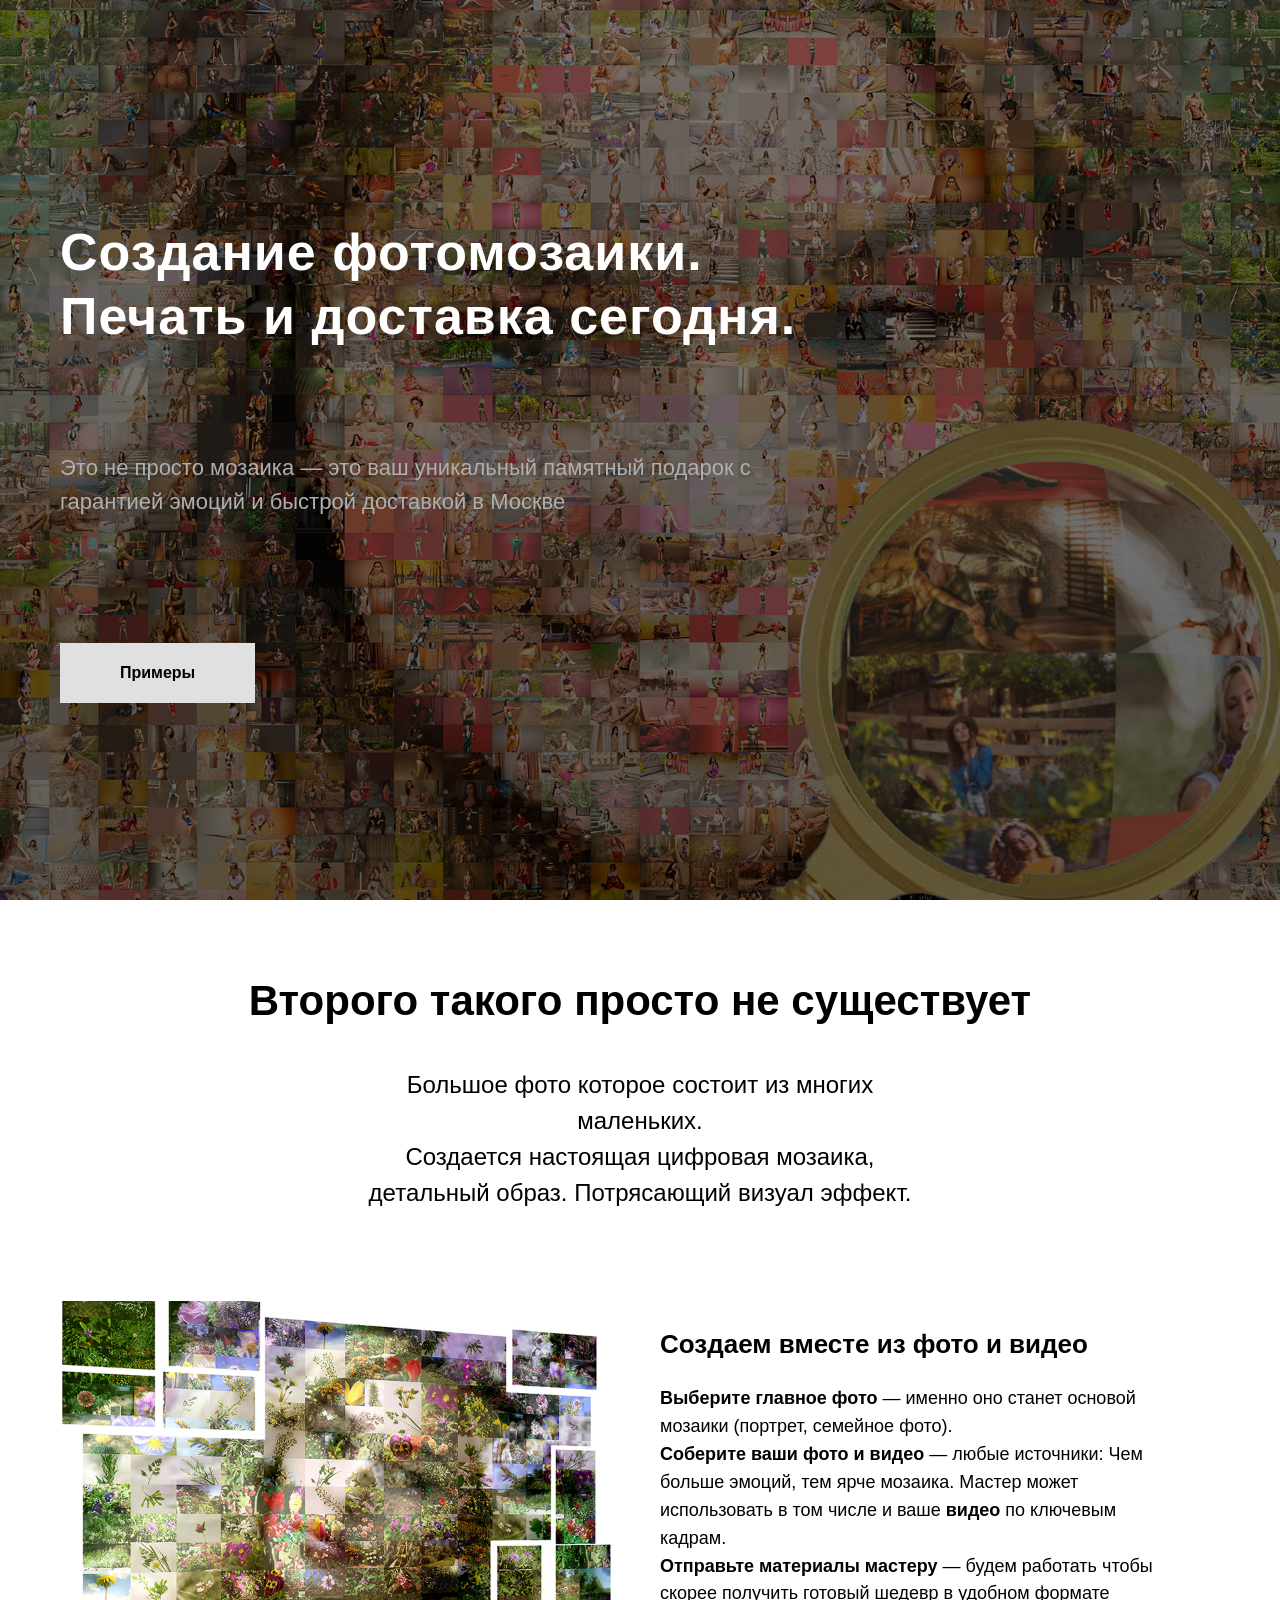
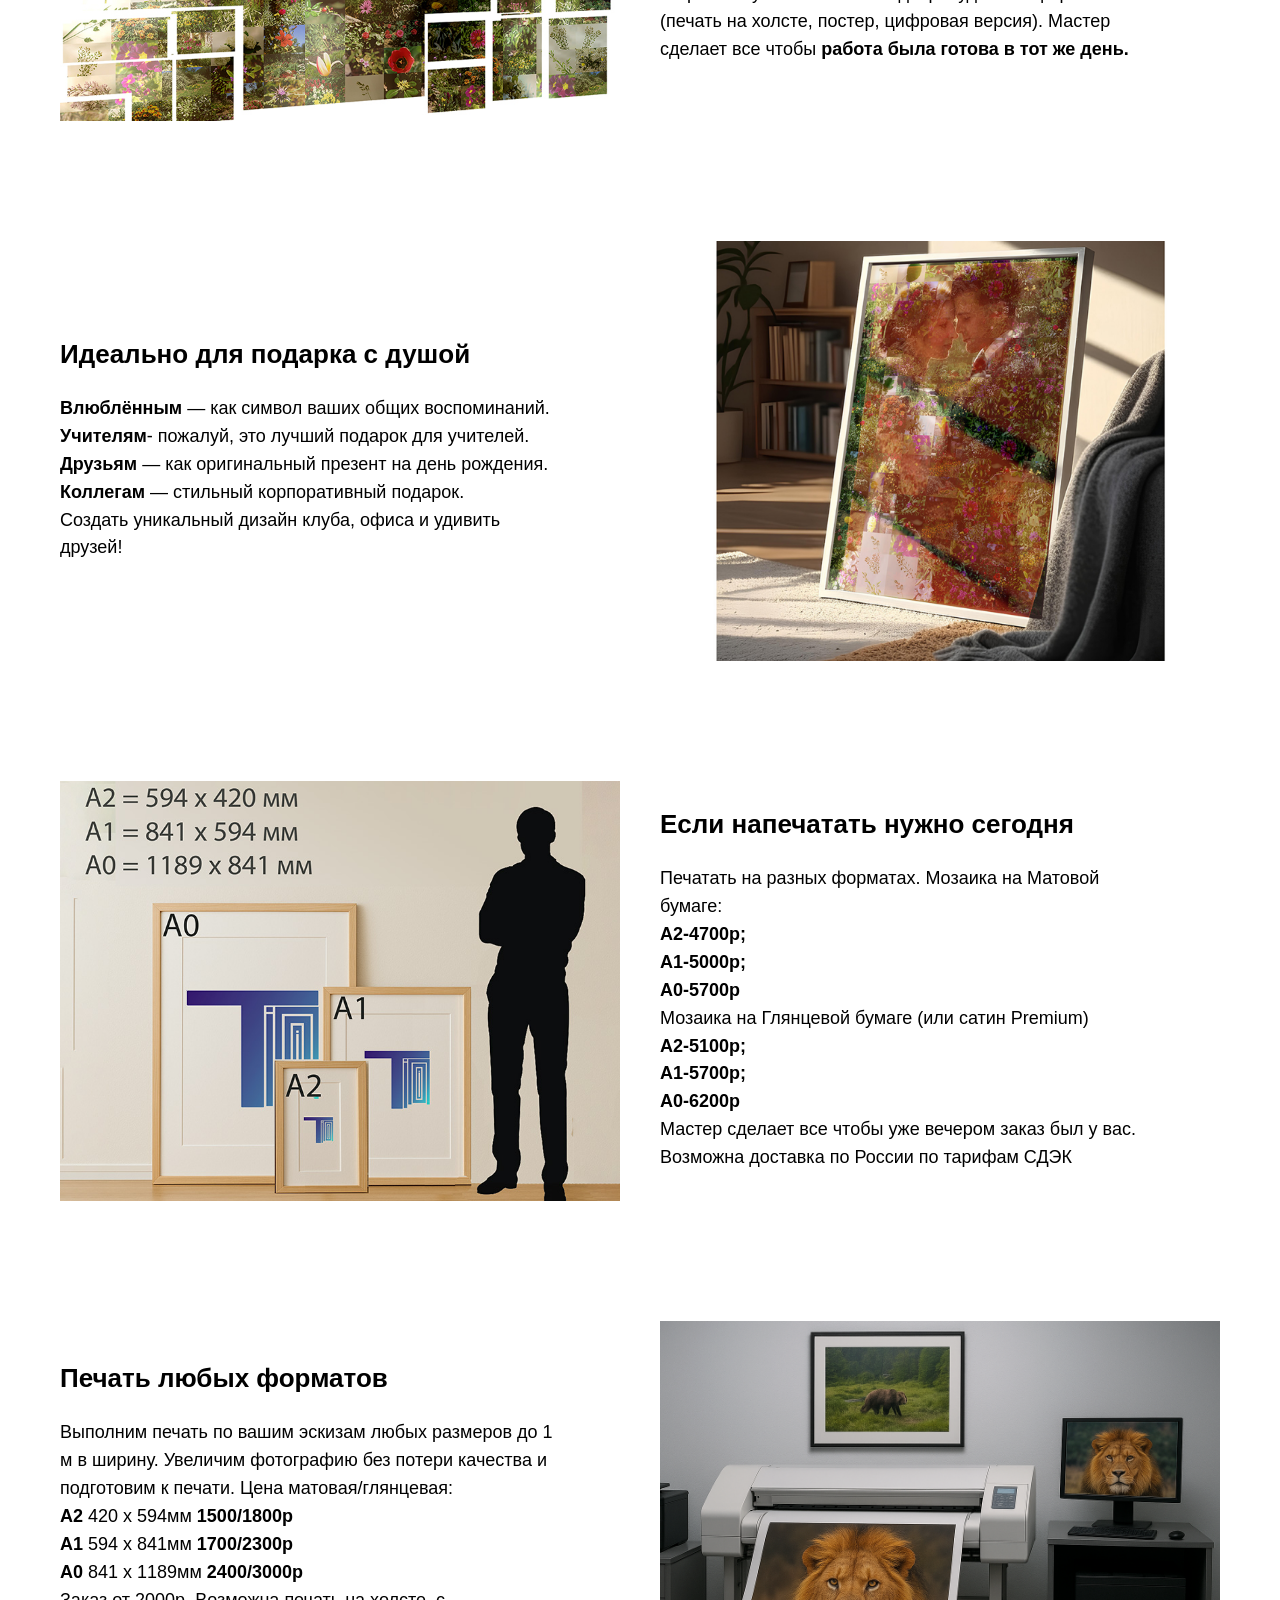
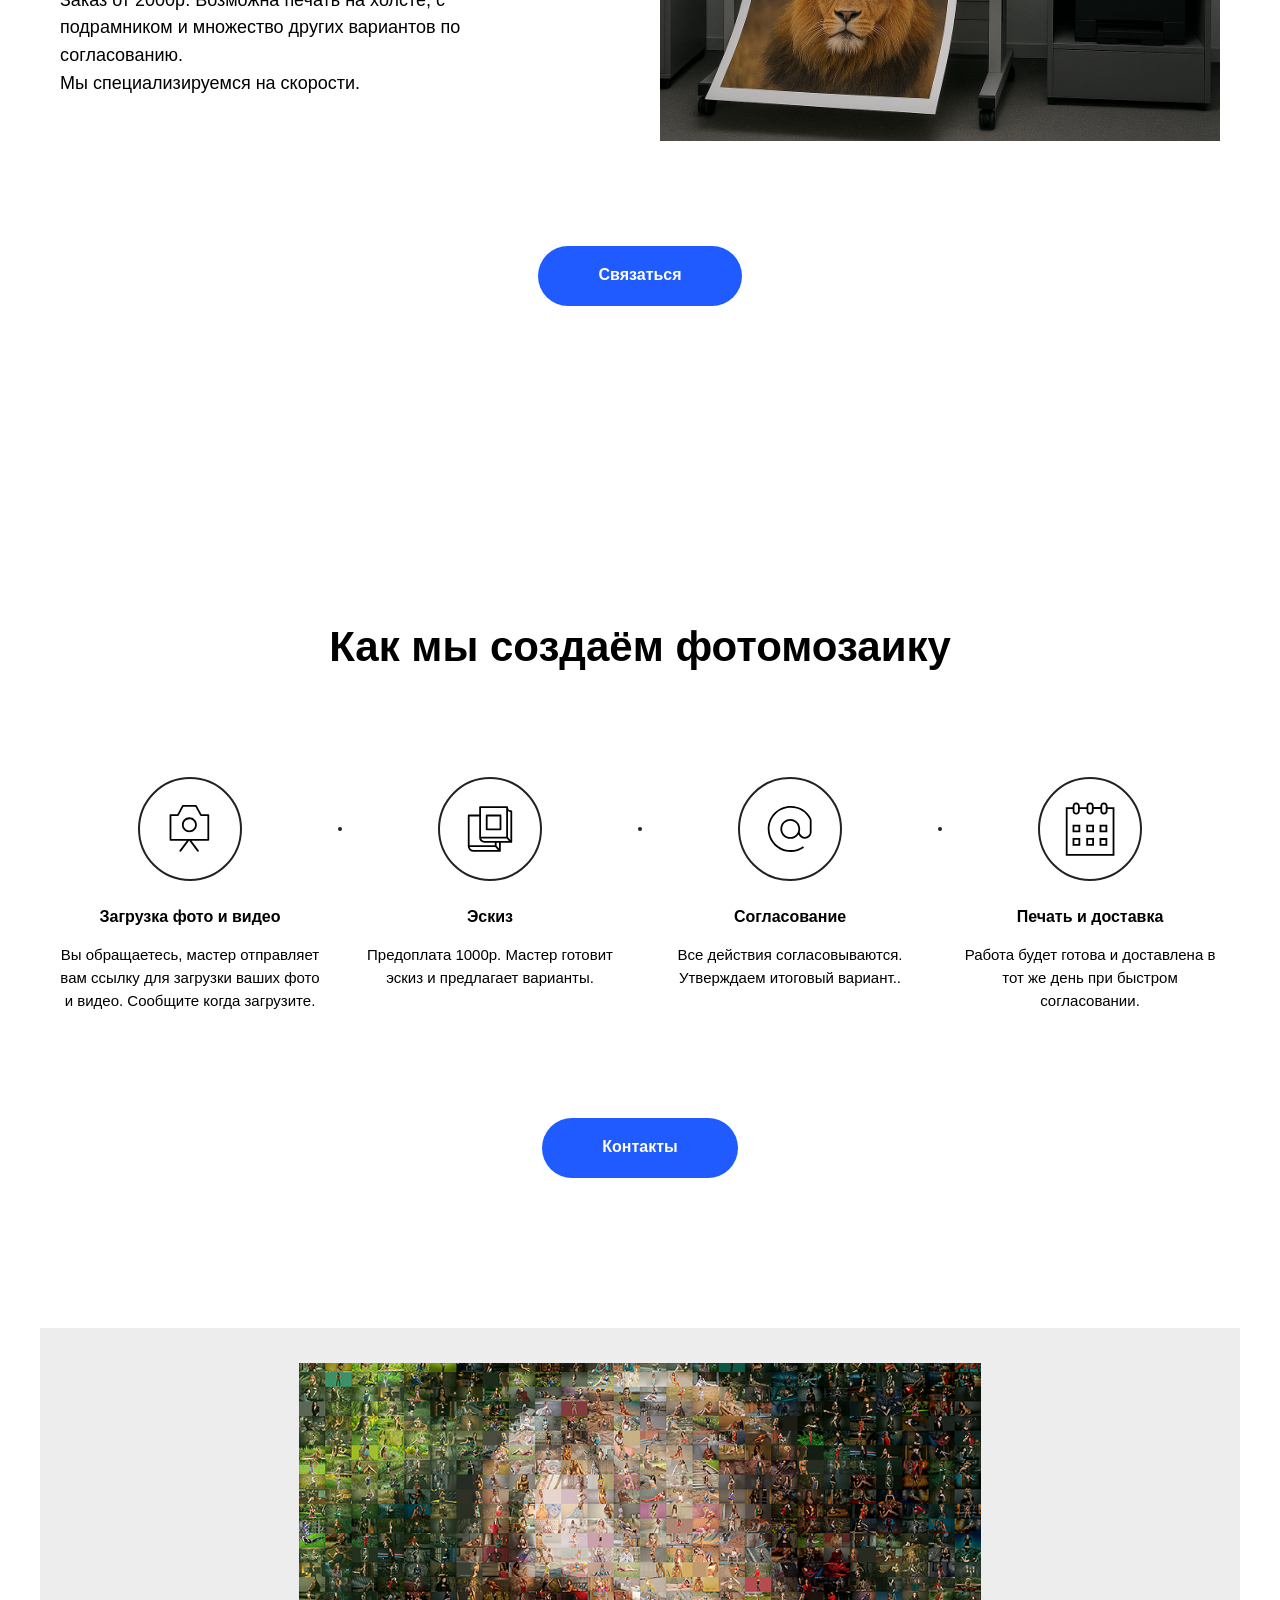
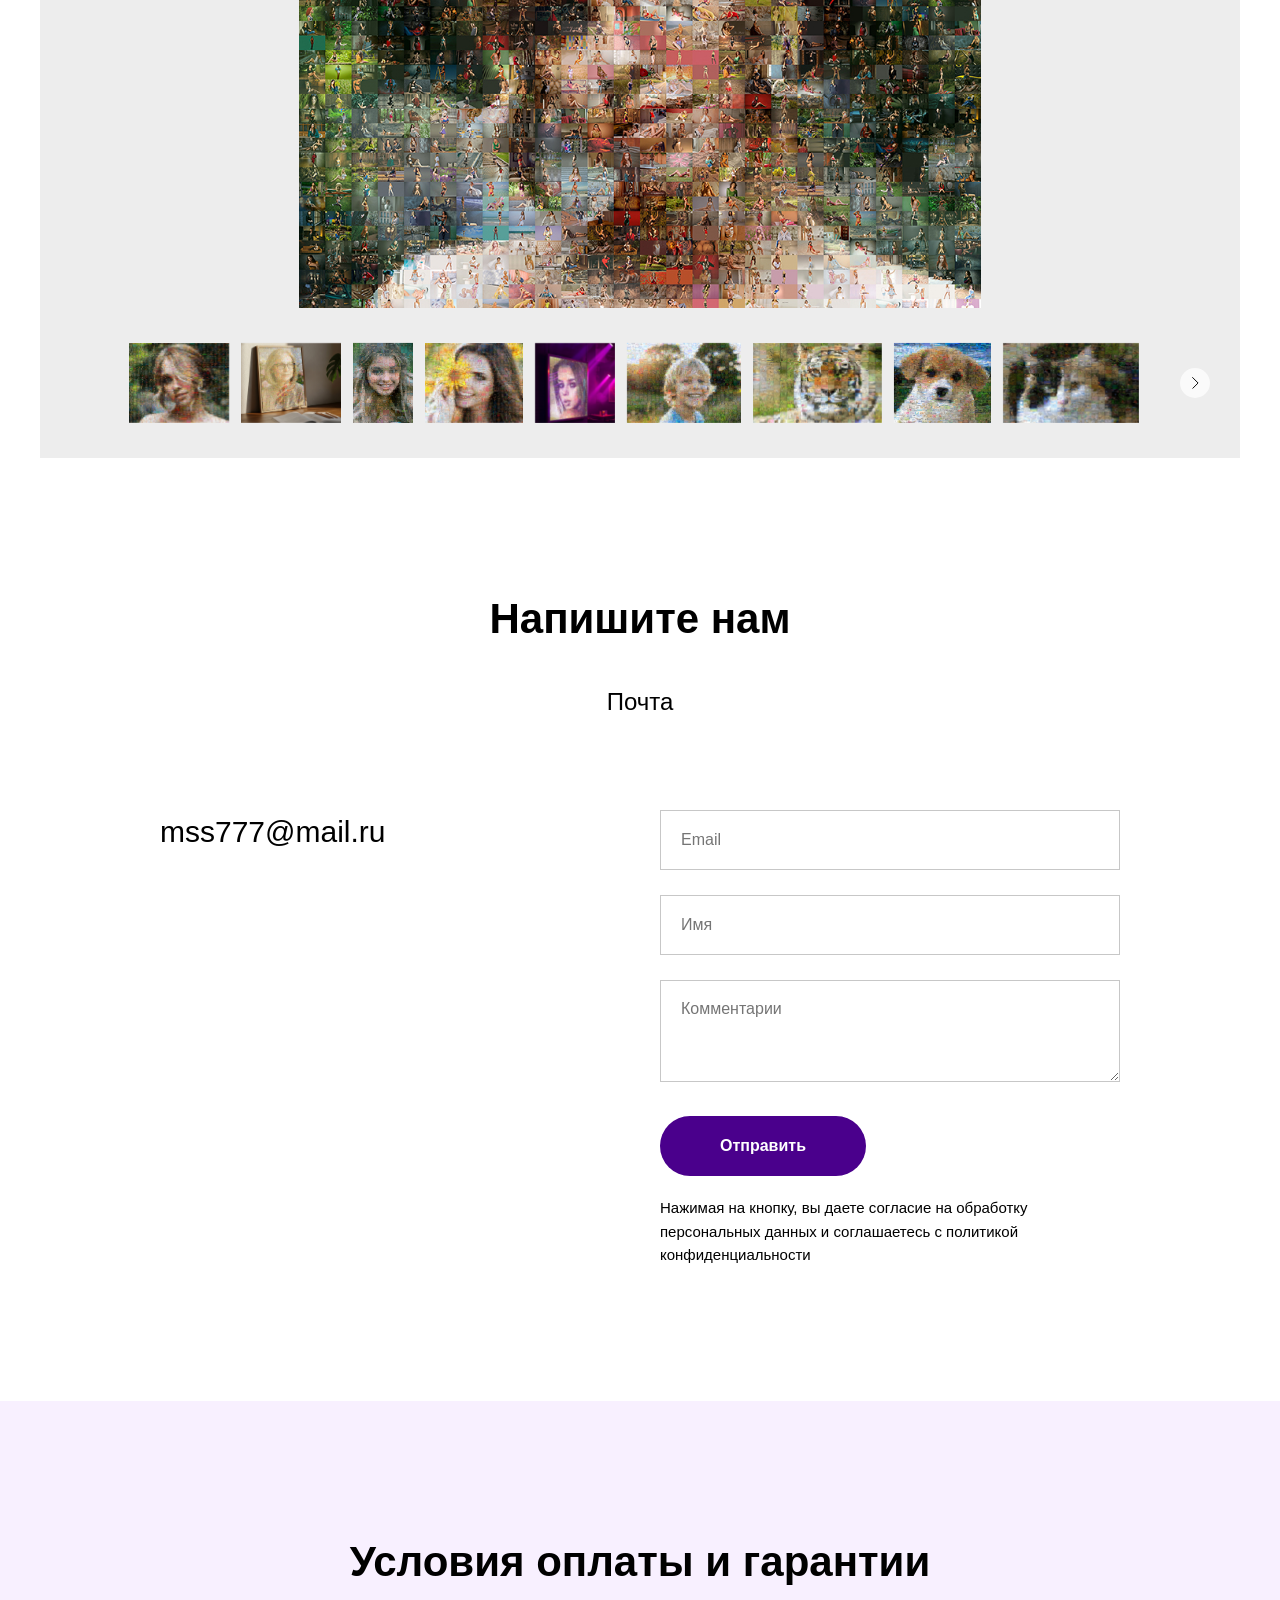
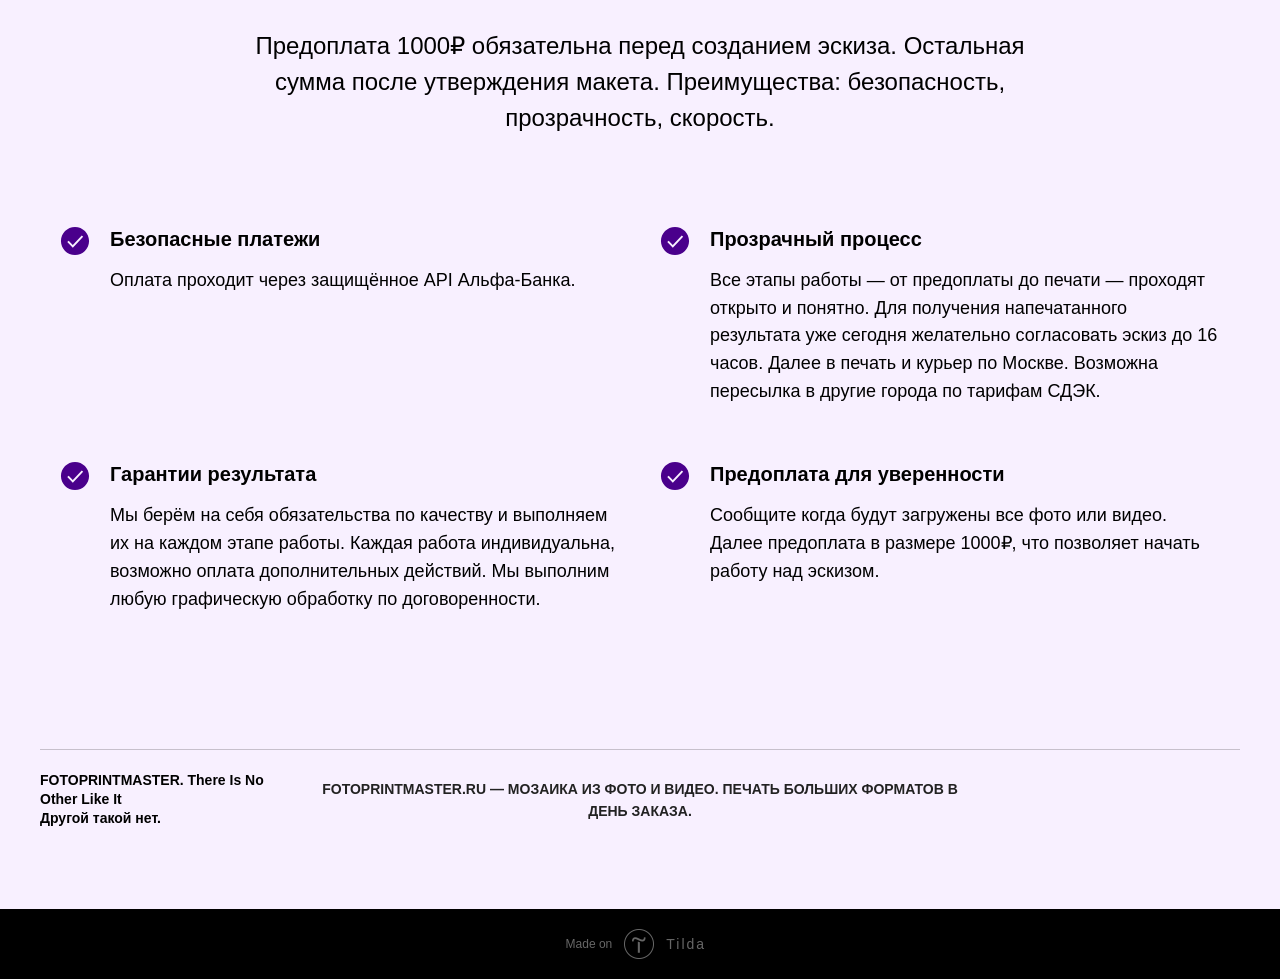
<file: index.html>
<!DOCTYPE html> <html> <head> <meta charset="utf-8" /> <meta http-equiv="Content-Type" content="text/html; charset=utf-8" /> <meta name="viewport" content="width=device-width, initial-scale=1.0" /> <meta name="yandex-verification" content="1928c05401fca36f" /> <!--metatextblock--> <title>fotoprintmaster.ru — мозаика из фото и видео. Печать больших форматов в день заказа.</title> <meta name="description" content="Фотомозаика и печать больших форматов, срочное изготовление в день обращения." /> <meta name="keywords" content="фотомозаика, срочная фотопечать формата А0 А1 А2, мозаика из фото, полиграфия, фото мозаика" /> <meta property="og:url" content="http://fotoprintmaster.ru" /> <meta property="og:title" content="fotoprintmaster.ru — мозаика из фото и видео. Печать больших форматов в день заказа." /> <meta property="og:description" content="Срочная печать сегодня. Фотомозаика и печать больших форматов с доставкой в день обращения." /> <meta property="og:type" content="website" /> <meta property="og:image" content="images/tild6438-3533-4163-a137-613936303661__logonoframe.jpg" /> <link rel="canonical" href="https://fotoprintmaster.ru/"> <!--/metatextblock--> <meta name="format-detection" content="telephone=no" /> <meta http-equiv="x-dns-prefetch-control" content="on"> <link rel="dns-prefetch" href="https://ws.tildacdn.com">  <link rel="icon" type="image/x-icon" sizes="32x32" href="/favicon.ico"/> <link rel="icon" type="image/svg+xml" sizes="any" href="images/fotoprintmaster-favicon.svg"> <link rel="apple-touch-icon" type="image/png" href="images/fotoprintmaster-favicon.png"> <link rel="icon" type="image/png" sizes="192x192" href="images/fotoprintmaster-favicon.png"> <!-- Assets --> <script src="https://neo.tildacdn.com/js/tilda-fallback-1.0.min.js" async charset="utf-8"></script> <link rel="stylesheet" href="css/tilda-grid-3.0.min.css" type="text/css" media="all" onerror="this.loaderr='y';"/> <link rel="stylesheet" href="css/tilda-blocks-page74474235.min.css" type="text/css" media="all" onerror="this.loaderr='y';" /> <link rel="stylesheet" href="css/tilda-cover-1.0.min.css" type="text/css" media="all" onerror="this.loaderr='y';" /> <link rel="stylesheet" href="css/tilda-cards-1.0.min.css" type="text/css" media="all" onerror="this.loaderr='y';" /> <link rel="stylesheet" href="css/tilda-slds-1.4.min.css" type="text/css" media="print" onload="this.media='all';" onerror="this.loaderr='y';" /> <noscript><link rel="stylesheet" href="css/tilda-slds-1.4.min.css" type="text/css" media="all" /></noscript> <link rel="stylesheet" href="css/tilda-forms-1.0.min.css" type="text/css" media="all" onerror="this.loaderr='y';" /> <link rel="stylesheet" href="css/tilda-zoom-2.0.min.css" type="text/css" media="print" onload="this.media='all';" onerror="this.loaderr='y';" /> <noscript><link rel="stylesheet" href="css/tilda-zoom-2.0.min.css" type="text/css" media="all" /></noscript> <link rel="stylesheet" href="css/fonts-tildasans.css" type="text/css" media="all" onerror="this.loaderr='y';" /> <script nomodule src="js/tilda-polyfill-1.0.min.js" charset="utf-8"></script> <script type="text/javascript">function t_onReady(func) {if(document.readyState!='loading') {func();} else {document.addEventListener('DOMContentLoaded',func);}}
function t_onFuncLoad(funcName,okFunc,time) {if(typeof window[funcName]==='function') {okFunc();} else {setTimeout(function() {t_onFuncLoad(funcName,okFunc,time);},(time||100));}}</script> <script src="js/tilda-scripts-3.0.min.js" charset="utf-8" defer onerror="this.loaderr='y';"></script> <script src="js/tilda-blocks-page74474235.min.js" charset="utf-8" async onerror="this.loaderr='y';"></script> <script src="js/lazyload-1.3.min.export.js" charset="utf-8" async onerror="this.loaderr='y';"></script> <script src="js/tilda-cover-1.0.min.js" charset="utf-8" async onerror="this.loaderr='y';"></script> <script src="js/tilda-cards-1.0.min.js" charset="utf-8" async onerror="this.loaderr='y';"></script> <script src="js/tilda-slds-1.4.min.js" charset="utf-8" async onerror="this.loaderr='y';"></script> <script src="js/hammer.min.js" charset="utf-8" async onerror="this.loaderr='y';"></script> <script src="js/tilda-forms-1.0.min.js" charset="utf-8" async onerror="this.loaderr='y';"></script> <script src="js/tilda-paint-icons.min.js" charset="utf-8" async onerror="this.loaderr='y';"></script> <script src="js/tilda-zoom-2.0.min.js" charset="utf-8" async onerror="this.loaderr='y';"></script> <script src="js/tilda-events-1.0.min.js" charset="utf-8" async onerror="this.loaderr='y';"></script> <script type="text/javascript">window.dataLayer=window.dataLayer||[];</script> <script type="text/javascript">(function() {if((/bot|google|yandex|baidu|bing|msn|duckduckbot|teoma|slurp|crawler|spider|robot|crawling|facebook/i.test(navigator.userAgent))===false&&typeof(sessionStorage)!='undefined'&&sessionStorage.getItem('visited')!=='y'&&document.visibilityState){var style=document.createElement('style');style.type='text/css';style.innerHTML='@media screen and (min-width: 980px) {.t-records {opacity: 0;}.t-records_animated {-webkit-transition: opacity ease-in-out .2s;-moz-transition: opacity ease-in-out .2s;-o-transition: opacity ease-in-out .2s;transition: opacity ease-in-out .2s;}.t-records.t-records_visible {opacity: 1;}}';document.getElementsByTagName('head')[0].appendChild(style);function t_setvisRecs(){var alr=document.querySelectorAll('.t-records');Array.prototype.forEach.call(alr,function(el) {el.classList.add("t-records_animated");});setTimeout(function() {Array.prototype.forEach.call(alr,function(el) {el.classList.add("t-records_visible");});sessionStorage.setItem("visited","y");},400);}
document.addEventListener('DOMContentLoaded',t_setvisRecs);}})();</script></head> <body class="t-body" style="margin:0;"> <!--allrecords--> <div id="allrecords" data-tilda-export="yes" class="t-records" data-hook="blocks-collection-content-node" data-tilda-project-id="7254496" data-tilda-page-id="74474235" data-tilda-formskey="b71ec80e7413ad54450d8f6ea7254496" data-tilda-lazy="yes" data-tilda-root-zone="com" data-tilda-project-country="RU"> <div id="rec1245672361" class="r t-rec" style=" " data-animationappear="off" data-record-type="204"> <!-- cover --> <div class="t-cover" id="recorddiv1245672361"bgimgfield="img"style="height:100vh;background-image:url('images/tild6535-3636-4735-a535-666138646464__-__resize__20x__slupoy.jpg');"> <div class="t-cover__carrier" id="coverCarry1245672361"data-content-cover-id="1245672361"data-content-cover-bg="images/tild6535-3636-4735-a535-666138646464__slupoy.jpg"data-display-changed="true"data-content-cover-height="100vh"data-content-cover-parallax="fixed"data-content-use-image-for-mobile-cover="on" data-content-video-noloop="yes"style="height:100vh; "itemscope itemtype="http://schema.org/ImageObject"><meta itemprop="image" content="images/tild6535-3636-4735-a535-666138646464__slupoy.jpg"></div> <div class="t-cover__filter" style="height:100vh;background-image: -moz-linear-gradient(top, rgba(0,0,0,0.50), rgba(0,0,0,0.60));background-image: -webkit-linear-gradient(top, rgba(0,0,0,0.50), rgba(0,0,0,0.60));background-image: -o-linear-gradient(top, rgba(0,0,0,0.50), rgba(0,0,0,0.60));background-image: -ms-linear-gradient(top, rgba(0,0,0,0.50), rgba(0,0,0,0.60));background-image: linear-gradient(top, rgba(0,0,0,0.50), rgba(0,0,0,0.60));filter: progid:DXImageTransform.Microsoft.gradient(startColorStr='#7f000000', endColorstr='#66000000');"></div> <div class="t-container"> <div class="t-col t-col_8"> <div class="t-cover__wrapper t-valign_middle" style="height:100vh; position: relative;z-index: 1;"> <div class="t181"> <div data-hook-content="covercontent"> <div class="t181__wrapper"> <h1 class="t181__title t-title t-title_md" field="title">Создание фотомозаики.<br />Печать и доставка сегодня.<br /><br /></h1> <div class="t181__descr t-descr t-descr_lg " field="descr">Это не просто мозаика — это ваш уникальный памятный подарок с гарантией эмоций и быстрой доставкой в Москве<br /><br /></div> <div class="t181__button-wrapper" style="margin-top:60px;">  <a
class="t-btn t-btnflex t-btnflex_type_button2 t-btnflex_md"
href="#rec1305441091"> <span class="t-btnflex__text">Примеры</span> <style>#rec1245672361 .t-btnflex.t-btnflex_type_button2 {color:#000000;background-color:#e0e0e0;border-style:none !important;box-shadow:none !important;white-space:normal;transition-duration:0.2s;transition-property:background-color,color,border-color,box-shadow,opacity,transform;transition-timing-function:ease-in-out;}</style> </a> </div> </div> </div> </div> </div> </div> </div> </div> </div> <div id="rec1245861511" class="r t-rec t-rec_pt_75 t-rec_pb_165" style="padding-top:75px;padding-bottom:165px; " data-animationappear="off" data-record-type="843"> <!-- t843 --> <div class="t843"> <div class="t-section__container t-container t-container_flex"> <div class="t-col t-col_12 "> <div
class="t-section__title t-title t-title_xs t-align_center t-margin_auto"
field="btitle">
Второго такого просто не существует
</div> <div
class="t-section__descr t-descr t-descr_xl t-align_center t-margin_auto"
field="bdescr">
Большое фото которое состоит из многих маленьких. <br />Создается настоящая цифровая мозаика, детальный образ. Потрясающий визуал эффект.
</div> </div> </div> <style>.t-section__descr {max-width:560px;}#rec1245861511 .t-section__title {margin-bottom:40px;}#rec1245861511 .t-section__descr {margin-bottom:90px;}@media screen and (max-width:960px) {#rec1245861511 .t-section__title {margin-bottom:20px;}#rec1245861511 .t-section__descr {margin-bottom:45px;}}</style> <div class="t-card__container t-container"> <div class="t843__colwrapper t-col t-col_12 "> <div class="t-item"> <div class="t843__col t-col t-col_6 t843__mobileimg"> <div class="t843__blockimg t-bgimg"
bgimgfield="li_img__1531132449692" data-original="images/tild6333-6561-4165-b562-633236326431__symbol.jpg" data-image-width="600" data-image-height="450"
style="background-image:url('images/tild6333-6561-4165-b562-633236326431__-__resizeb__20x__symbol.jpg');"
itemscope itemtype="http://schema.org/ImageObject"> <meta itemprop="image" content="images/tild6333-6561-4165-b562-633236326431__symbol.jpg"> </div> </div> <div class="t843__col t-col t-col_6 t843__leftcol t843__desktopimg"> <div class="t843__imgwrapper" style="max-width:600px;"> <div class="t843__blockimg t-bgimg" data-original="images/tild6333-6561-4165-b562-633236326431__symbol.jpg"
bgimgfield="li_img__1531132449692" data-image-width="600" data-image-height="450"
style="background-image:url('images/tild6333-6561-4165-b562-633236326431__-__resizeb__20x__symbol.jpg');"
itemscope itemtype="http://schema.org/ImageObject"> <meta itemprop="image" content="images/tild6333-6561-4165-b562-633236326431__symbol.jpg"> </div> </div> </div> <div class="t843__col t-col t-col_6 t843__rightcol"> <div class="t843__textwrapper t-align_left" style="max-width:500px;"> <div class="t843__content t-valign_middle"> <div class="t843__box"> <div
class="t-card__title t-heading t-heading_xs"
id="cardtitle1_1245861511"
field="li_title__1531132449692">
Создаем вместе из фото и видео
</div> <div class="t-card__descr t-descr t-descr_sm" field="li_descr__1531132449692"> <strong>Выберите главное фото </strong> — именно оно станет основой мозаики (портрет, семейное фото).<br /><strong>Соберите ваши фото и видео</strong> — любые источники: Чем больше эмоций, тем ярче мозаика. Мастер может использовать в том числе и ваше <strong>видео </strong>по ключевым кадрам. <br /><strong>Отправьте материалы мастеру</strong> — будем работать чтобы скорее получить готовый шедевр в удобном формате (печать на холсте, постер, цифровая версия). Мастер сделает все чтобы <strong>работа была готова в тот же день.</strong><br /><br /> </div> </div> </div> </div> </div> </div> <div class="t843__separator t-clear" style=""></div> <div class="t-item"> <div class="t843__col t-col t-col_6 t843__mobileimg"> <div class="t843__blockimg t-bgimg"
bgimgfield="li_img__1531132468147" data-original="images/tild3731-6663-4637-a335-343632653230__frame_on_floor_5x4.jpg" data-image-width="600" data-image-height="450"
style="background-image:url('images/tild3731-6663-4637-a335-343632653230__-__resizeb__20x__frame_on_floor_5x4.jpg');"
itemscope itemtype="http://schema.org/ImageObject"> <meta itemprop="image" content="images/tild3731-6663-4637-a335-343632653230__frame_on_floor_5x4.jpg"> </div> </div> <div class="t843__col t-col t-col_6 t843__leftcol"> <div class="t843__textwrapper t-align_left" style="max-width:500px;"> <div class="t843__content t-valign_middle"> <div class="t843__box"> <div
class="t-card__title t-heading t-heading_xs"
id="cardtitle2_1245861511"
field="li_title__1531132468147">
Идеально для подарка с душой
</div> <div class="t-card__descr t-descr t-descr_sm" field="li_descr__1531132468147"> <strong>Влюблённым </strong>— как символ ваших общих воспоминаний.<br /><strong>Учителям</strong>- пожалуй, это лучший подарок для учителей.<br /><strong>Друзьям</strong> — как оригинальный презент на день рождения.<br /><strong>Коллегам</strong> — стильный корпоративный подарок.<br />Создать уникальный дизайн клуба, офиса и удивить друзей!
</div> </div> </div> </div> </div> <div class="t843__col t-col t-col_6 t843__rightcol t843__desktopimg"> <div class="t843__imgwrapper" style="max-width:600px;"> <div class="t843__blockimg t-bgimg"
bgimgfield="li_img__1531132468147" data-original="images/tild3731-6663-4637-a335-343632653230__frame_on_floor_5x4.jpg" data-image-width="600" data-image-height="450"
style="background-image:url('images/tild3731-6663-4637-a335-343632653230__-__resizeb__20x__frame_on_floor_5x4.jpg');"
itemscope itemtype="http://schema.org/ImageObject"> <meta itemprop="image" content="images/tild3731-6663-4637-a335-343632653230__frame_on_floor_5x4.jpg"> </div> </div> </div> </div> <div class="t843__separator t-clear" style=""></div> <div class="t-item"> <div class="t843__col t-col t-col_6 t843__mobileimg"> <div class="t843__blockimg t-bgimg"
bgimgfield="li_img__1531132486185" data-original="images/tild3239-3432-4163-b635-653962653861___2.jpg" data-image-width="600" data-image-height="450"
style="background-image:url('images/tild3239-3432-4163-b635-653962653861__-__resizeb__20x___2.jpg');"
itemscope itemtype="http://schema.org/ImageObject"> <meta itemprop="image" content="images/tild3239-3432-4163-b635-653962653861___2.jpg"> </div> </div> <div class="t843__col t-col t-col_6 t843__leftcol t843__desktopimg"> <div class="t843__imgwrapper" style="max-width:600px;"> <div class="t843__blockimg t-bgimg" data-original="images/tild3239-3432-4163-b635-653962653861___2.jpg"
bgimgfield="li_img__1531132486185" data-image-width="600" data-image-height="450"
style="background-image:url('images/tild3239-3432-4163-b635-653962653861__-__resizeb__20x___2.jpg');"
itemscope itemtype="http://schema.org/ImageObject"> <meta itemprop="image" content="images/tild3239-3432-4163-b635-653962653861___2.jpg"> </div> </div> </div> <div class="t843__col t-col t-col_6 t843__rightcol"> <div class="t843__textwrapper t-align_left" style="max-width:500px;"> <div class="t843__content t-valign_middle"> <div class="t843__box"> <div
class="t-card__title t-heading t-heading_xs"
id="cardtitle3_1245861511"
field="li_title__1531132486185">
Если напечатать нужно сегодня
</div> <div class="t-card__descr t-descr t-descr_sm" field="li_descr__1531132486185"> <p style="text-align: left;">Печатать на разных форматах. Мозаика на Матовой бумаге:</p><p style="text-align: left;"><strong>A2-4700р; </strong></p><p style="text-align: left;"><strong>А1-5000р; </strong></p><p style="text-align: left;"><strong>А0-5700р</strong></p><p style="text-align: left;">Мозаика на Глянцевой бумаге (или сатин Premium)</p><p style="text-align: left;"><strong>A2-5100р; </strong></p><p style="text-align: left;"><strong>А1-5700р; </strong></p><p style="text-align: left;"><strong>А0-6200р</strong></p><p style="text-align: left;">Мастер сделает все чтобы уже вечером заказ был у вас.</p><p style="text-align: left;">Возможна доставка по России по тарифам СДЭК</p> </div>  </div> </div> </div> </div> </div> <div class="t843__separator t-clear" style=""></div> <div class="t-item"> <div class="t843__col t-col t-col_6 t843__mobileimg"> <div class="t843__blockimg t-bgimg"
bgimgfield="li_img__1758023187271" data-original="images/tild6236-3765-4936-b764-323961636339__lion.png" data-image-width="600" data-image-height="450"
style="background-image:url('images/tild6236-3765-4936-b764-323961636339__-__resizeb__20x__lion.png');"
itemscope itemtype="http://schema.org/ImageObject"> <meta itemprop="image" content="images/tild6236-3765-4936-b764-323961636339__lion.png"> </div> </div> <div class="t843__col t-col t-col_6 t843__leftcol"> <div class="t843__textwrapper t-align_left" style="max-width:500px;"> <div class="t843__content t-valign_middle"> <div class="t843__box"> <div
class="t-card__title t-heading t-heading_xs"
id="cardtitle4_1245861511"
field="li_title__1758023187271">
Печать любых форматов
</div> <div class="t-card__descr t-descr t-descr_sm" field="li_descr__1758023187271"> <p style="text-align: left;">Выполним печать по вашим эскизам любых размеров до 1 м в ширину. Увеличим фотографию без потери качества и подготовим к печати. Цена матовая/глянцевая:</p><strong>А2</strong> 420 х 594мм <strong>1500/1800р</strong><br /><strong>А1</strong> 594 х 841мм <strong>1700/2300р</strong><br /><p style="text-align: left;"><strong>А0</strong> 841 х 1189мм <strong>2400/3000р</strong></p><p style="text-align: left;">Заказ от 2000р. Возможна печать на холсте, с подрамником и множество других вариантов по согласованию.</p><p style="text-align: left;">Мы специализируемся на скорости.</p> </div> </div> </div> </div> </div> <div class="t843__col t-col t-col_6 t843__rightcol t843__desktopimg"> <div class="t843__imgwrapper" style="max-width:600px;"> <div class="t843__blockimg t-bgimg"
bgimgfield="li_img__1758023187271" data-original="images/tild6236-3765-4936-b764-323961636339__lion.png" data-image-width="600" data-image-height="450"
style="background-image:url('images/tild6236-3765-4936-b764-323961636339__-__resizeb__20x__lion.png');"
itemscope itemtype="http://schema.org/ImageObject"> <meta itemprop="image" content="images/tild6236-3765-4936-b764-323961636339__lion.png"> </div> </div> </div> </div> </div> </div> <div class="t-section__container t-container"> <div class="t-col t-col_12"> <div class="t-section__bottomwrapper t-clear t-align_center"> <a
class="t-btn t-btnflex t-btnflex_type_bbutton t-btnflex_md"
href="#rec1245672406"> <span class="t-btnflex__text">Связаться</span> <style>#rec1245861511 .t-btnflex.t-btnflex_type_bbutton {color:#ffffff;background-color:#1f5bff;border-style:none !important;border-radius:100px;box-shadow:none !important;transition-duration:0.2s;transition-property:background-color,color,border-color,box-shadow,opacity,transform;transition-timing-function:ease-in-out;}</style> </a> </div> </div> </div> </div> <script type="text/javascript">t_onReady(function() {t_onFuncLoad('t843_init',function() {t843_init('1245861511');});});</script> </div> <div id="rec1245672366" class="r t-rec t-rec_pt_150 t-rec_pb_150" style="padding-top:150px;padding-bottom:150px; " data-record-type="1108"> <!-- t1108 --> <div class="t1108" data-blocks-count="4"> <div class="t-section__container t-container t-container_flex"> <div class="t-col t-col_12 "> <div
class="t-section__title t-title t-title_xs t-align_center t-margin_auto"
field="btitle">
Как мы создаём фотомозаику
</div> </div> </div> <style>.t-section__descr {max-width:560px;}#rec1245672366 .t-section__title {margin-bottom:105px;}#rec1245672366 .t-section__descr {}@media screen and (max-width:960px) {#rec1245672366 .t-section__title {margin-bottom:45px;}}</style> <div class="t1108__container t-container"> <div class="t1108__col t-col t-col_3"> <div
class="t1108__imgwrapper t-align_center"> <div
class="t1108__bgimg t-margin_auto t-bgimg" data-original="images/lib__icons__tilda__camera_photo.svg"
bgimgfield="li_img__4236951860200"
style="background-image: url('images/lib__icons__tilda__camera_photo.svg'); background-size: 60%;"
itemscope itemtype="http://schema.org/ImageObject"> <meta itemprop="image" content="images/lib__icons__tilda__camera_photo.svg"> </div> </div> <div
class="t1108__textwrapper t-align_center"> <div class="t1108__title t-name t-name_xs" field="li_title__4236951860200">Загрузка фото и видео </div> <div class="t1108__text t-text t-text_xs" field="li_descr__4236951860200">Вы обращаетесь, мастер отправляет вам ссылку для загрузки ваших фото и видео. Сообщите когда загрузите.</div> </div> </div> <div class="t1108__col t-col t-col_3"> <div class="t1108__line-mobile t-align_center"> <div class="t1108__cirqle"></div> <div class="t1108__cirqle"></div> <div class="t1108__cirqle"></div> </div> <div
class="t1108__imgwrapper t-align_center"> <div
class="t1108__bgimg t-margin_auto t-bgimg" data-original="images/lib__icons__tilda__books_paper_cover.svg"
bgimgfield="li_img__4236951860201"
style="background-image: url('images/lib__icons__tilda__books_paper_cover.svg'); background-size: 60%;"
itemscope itemtype="http://schema.org/ImageObject"> <meta itemprop="image" content="images/lib__icons__tilda__books_paper_cover.svg"> </div> <div class="t1108__line"> <div class="t1108__cirqle"></div> </div> </div> <div
class="t1108__textwrapper t-align_center"> <div class="t1108__title t-name t-name_xs" field="li_title__4236951860201">Эскиз</div> <div class="t1108__text t-text t-text_xs" field="li_descr__4236951860201">Предоплата 1000р. Мастер готовит эскиз и предлагает варианты.</div> </div> </div> <div class="t1108__col t-col t-col_3"> <div class="t1108__line-mobile t-align_center"> <div class="t1108__cirqle"></div> <div class="t1108__cirqle"></div> <div class="t1108__cirqle"></div> </div> <div
class="t1108__imgwrapper t-align_center"> <div
class="t1108__bgimg t-margin_auto t-bgimg" data-original="images/lib__icons__tilda__e-mail_email_contact.svg"
bgimgfield="li_img__4236951860202"
style="background-image: url('images/lib__icons__tilda__e-mail_email_contact.svg'); background-size: 60%;"
itemscope itemtype="http://schema.org/ImageObject"> <meta itemprop="image" content="images/lib__icons__tilda__e-mail_email_contact.svg"> </div> <div class="t1108__line"> <div class="t1108__cirqle"></div> </div> </div> <div
class="t1108__textwrapper t-align_center"> <div class="t1108__title t-name t-name_xs" field="li_title__4236951860202">Согласование</div> <div class="t1108__text t-text t-text_xs" field="li_descr__4236951860202">Все действия согласовываются. Утверждаем итоговый вариант..</div> </div> </div> <div class="t1108__col t-col t-col_3"> <div class="t1108__line-mobile t-align_center"> <div class="t1108__cirqle"></div> <div class="t1108__cirqle"></div> <div class="t1108__cirqle"></div> </div> <div
class="t1108__imgwrapper t-align_center"> <div
class="t1108__bgimg t-margin_auto t-bgimg" data-original="images/lib__icons__tilda__calendar_date_schedule_when.svg"
bgimgfield="li_img__4236951860203"
style="background-image: url('images/lib__icons__tilda__calendar_date_schedule_when.svg'); background-size: 60%;"
itemscope itemtype="http://schema.org/ImageObject"> <meta itemprop="image" content="images/lib__icons__tilda__calendar_date_schedule_when.svg"> </div> <div class="t1108__line"> <div class="t1108__cirqle"></div> </div> </div> <div
class="t1108__textwrapper t-align_center"> <div class="t1108__title t-name t-name_xs" field="li_title__4236951860203">Печать и доставка</div> <div class="t1108__text t-text t-text_xs" field="li_descr__4236951860203">Работа будет готова и доставлена в тот же день при быстром согласовании.</div> </div> </div> </div> <div class="t-section__container t-container"> <div class="t-col t-col_12"> <div class="t-section__bottomwrapper t-clear t-align_center"> <a
class="t-btn t-btnflex t-btnflex_type_bbutton t-btnflex_md"
href="#rec1245672406"> <span class="t-btnflex__text">Контакты</span> <style>#rec1245672366 .t-btnflex.t-btnflex_type_bbutton {color:#ffffff;background-color:#1f5bff;border-style:none !important;border-radius:30px;box-shadow:none !important;transition-duration:0.2s;transition-property:background-color,color,border-color,box-shadow,opacity,transform;transition-timing-function:ease-in-out;}</style> </a> </div> </div> </div> </div> <script>t_onReady(function() {t_onFuncLoad('t1108_init',function() {t1108_init('1245672366');});});</script> </div> <div id="rec1305441091" class="r t-rec" style=" " data-animationappear="off" data-record-type="989"> <!-- t989 --> <!-- @classes: t-descr t-descr_xxs --> <div class="t989"> <div class="t989__col t989__container t989__container_indent"> <div class="t989__gallery-wrapper" style="background-color: #ededed; "> <!-- gallery --> <div class="t-slds" style="visibility: hidden;"> <div class="t989__gallery-container t-container t-slds__main"> <ul class="t989__mobile-arrows t-slds__arrow_container t-slds__nocycle"> <li class="t-slds__arrow_wrapper t-slds__arrow_wrapper-left" data-slide-direction="left"> <button
type="button"
class="t-slds__arrow t-slds__arrow-left t-slds__arrow-withbg"
aria-controls="carousel_1305441091"
aria-disabled="false"
aria-label="Предыдущий слайд"
style="width: 30px; height: 30px;background-color: rgba(255,255,255,0.70);"> <div class="t-slds__arrow_body t-slds__arrow_body-left" style="width: 7px;"> <svg role="presentation" focusable="false" style="display: block" viewBox="0 0 7.3 13" xmlns="http://www.w3.org/2000/svg" xmlns:xlink="http://www.w3.org/1999/xlink"> <polyline
fill="none"
stroke="#000000"
stroke-linejoin="butt"
stroke-linecap="butt"
stroke-width="1"
points="0.5,0.5 6.5,6.5 0.5,12.5"
/> </svg> </div> </button> </li> <li class="t-slds__arrow_wrapper t-slds__arrow_wrapper-right" data-slide-direction="right"> <button
type="button"
class="t-slds__arrow t-slds__arrow-right t-slds__arrow-withbg"
aria-controls="carousel_1305441091"
aria-disabled="false"
aria-label="Следующий слайд"
style="width: 30px; height: 30px;background-color: rgba(255,255,255,0.70);"> <div class="t-slds__arrow_body t-slds__arrow_body-right" style="width: 7px;"> <svg role="presentation" focusable="false" style="display: block" viewBox="0 0 7.3 13" xmlns="http://www.w3.org/2000/svg" xmlns:xlink="http://www.w3.org/1999/xlink"> <polyline
fill="none"
stroke="#000000"
stroke-linejoin="butt"
stroke-linecap="butt"
stroke-width="1"
points="0.5,0.5 6.5,6.5 0.5,12.5"
/> </svg> </div> </button> </li> </ul> <div class="t-slds__container t-width t-width_11 t-margin_auto"> <div class="t-slds__items-wrapper t-slds__nocycle t-slds_animated-fast t-slds__witharrows"
id="carousel_1305441091" data-slider-transition="300" data-slider-with-cycle="false" data-slider-correct-height="false" data-auto-correct-mobile-width="false"
style="height: calc(730px - 80px - 105px);"
aria-roledescription="carousel"
aria-live="off"> <div class="t989__img-item t-slds__item" data-slide-index="1"
role="group"
aria-roledescription="slide"
aria-hidden="false"
aria-label="1 из 9"> <div class="t989__img-width t-width t-width_11 t-margin_auto" itemscope itemtype="http://schema.org/ImageObject"> <div class="t989__img-wrapper t-slds__wrapper"> <meta itemprop="image" content="images/tild3131-6235-4838-b039-336564613865__02.jpg"> <meta itemprop="caption" content="Тысяча плиток"> <img class="t989__img t-slds__img t-img"
src="images/tild3131-6235-4838-b039-336564613865__-__empty__02.jpg" data-original="images/tild3131-6235-4838-b039-336564613865__02.jpg" data-zoom-target="0" data-zoomable="yes" data-img-zoom-url="images/tild3131-6235-4838-b039-336564613865__02.jpg" title="Тысяча плиток" alt=""> </div> </div> </div> <div class="t989__img-item t-slds__item" data-slide-index="2"
role="group"
aria-roledescription="slide"
aria-hidden="true"
aria-label="2 из 9"> <div class="t989__img-width t-width t-width_11 t-margin_auto" itemscope itemtype="http://schema.org/ImageObject"> <div class="t989__img-wrapper t-slds__wrapper"> <meta itemprop="image" content="images/tild3365-3664-4830-b532-633763373564__table_uchi_a2.jpg"> <meta itemprop="caption" content="Формат А2"> <img class="t989__img t-slds__img t-img"
src="images/tild3365-3664-4830-b532-633763373564__-__empty__table_uchi_a2.jpg" data-original="images/tild3365-3664-4830-b532-633763373564__table_uchi_a2.jpg" data-zoom-target="1" data-zoomable="yes" data-img-zoom-url="images/tild3365-3664-4830-b532-633763373564__table_uchi_a2.jpg" data-img-zoom-descr="Подарок учительнице" title="Формат А2" alt=""> </div> </div> </div> <div class="t989__img-item t-slds__item" data-slide-index="3"
role="group"
aria-roledescription="slide"
aria-hidden="true"
aria-label="3 из 9"> <div class="t989__img-width t-width t-width_11 t-margin_auto" itemscope itemtype="http://schema.org/ImageObject"> <div class="t989__img-wrapper t-slds__wrapper"> <meta itemprop="image" content="images/tild3733-3539-4939-b839-356566303166__smile_cold_02_25.jpg"> <img class="t989__img t-slds__img t-img"
src="images/tild3733-3539-4939-b839-356566303166__-__empty__smile_cold_02_25.jpg" data-original="images/tild3733-3539-4939-b839-356566303166__smile_cold_02_25.jpg" data-zoom-target="2" data-zoomable="yes" data-img-zoom-url="images/tild3733-3539-4939-b839-356566303166__smile_cold_02_25.jpg" alt=""> </div> </div> </div> <div class="t989__img-item t-slds__item" data-slide-index="4"
role="group"
aria-roledescription="slide"
aria-hidden="true"
aria-label="4 из 9"> <div class="t989__img-width t-width t-width_11 t-margin_auto" itemscope itemtype="http://schema.org/ImageObject"> <div class="t989__img-wrapper t-slds__wrapper"> <meta itemprop="image" content="images/tild6462-6533-4566-b537-373736386431__04.jpg"> <img class="t989__img t-slds__img t-img"
src="images/tild6462-6533-4566-b537-373736386431__-__empty__04.jpg" data-original="images/tild6462-6533-4566-b537-373736386431__04.jpg" data-zoom-target="3" data-zoomable="yes" data-img-zoom-url="images/tild6462-6533-4566-b537-373736386431__04.jpg" alt=""> </div> </div> </div> <div class="t989__img-item t-slds__item" data-slide-index="5"
role="group"
aria-roledescription="slide"
aria-hidden="true"
aria-label="5 из 9"> <div class="t989__img-width t-width t-width_11 t-margin_auto" itemscope itemtype="http://schema.org/ImageObject"> <div class="t989__img-wrapper t-slds__wrapper"> <meta itemprop="image" content="images/tild3331-6431-4362-a339-353563613036__night_club1x12.jpg"> <img class="t989__img t-slds__img t-img"
src="images/tild3331-6431-4362-a339-353563613036__-__empty__night_club1x12.jpg" data-original="images/tild3331-6431-4362-a339-353563613036__night_club1x12.jpg" data-zoom-target="4" data-zoomable="yes" data-img-zoom-url="images/tild3331-6431-4362-a339-353563613036__night_club1x12.jpg" alt=""> </div> </div> </div> <div class="t989__img-item t-slds__item" data-slide-index="6"
role="group"
aria-roledescription="slide"
aria-hidden="true"
aria-label="6 из 9"> <div class="t989__img-width t-width t-width_11 t-margin_auto" itemscope itemtype="http://schema.org/ImageObject"> <div class="t989__img-wrapper t-slds__wrapper"> <meta itemprop="image" content="images/tild6233-6338-4538-b161-626630646335__boy.jpg"> <img class="t989__img t-slds__img t-img"
src="images/tild6233-6338-4538-b161-626630646335__-__empty__boy.jpg" data-original="images/tild6233-6338-4538-b161-626630646335__boy.jpg" data-zoom-target="5" data-zoomable="yes" data-img-zoom-url="images/tild6233-6338-4538-b161-626630646335__boy.jpg" alt=""> </div> </div> </div> <div class="t989__img-item t-slds__item" data-slide-index="7"
role="group"
aria-roledescription="slide"
aria-hidden="true"
aria-label="7 из 9"> <div class="t989__img-width t-width t-width_11 t-margin_auto" itemscope itemtype="http://schema.org/ImageObject"> <div class="t989__img-wrapper t-slds__wrapper"> <meta itemprop="image" content="images/tild6163-6534-4132-a561-303233386365__photo.jpg"> <img class="t989__img t-slds__img t-img"
src="images/tild6163-6534-4132-a561-303233386365__-__empty__photo.jpg" data-original="images/tild6163-6534-4132-a561-303233386365__photo.jpg" data-zoom-target="6" data-zoomable="yes" data-img-zoom-url="images/tild6163-6534-4132-a561-303233386365__photo.jpg" alt=""> </div> </div> </div> <div class="t989__img-item t-slds__item" data-slide-index="8"
role="group"
aria-roledescription="slide"
aria-hidden="true"
aria-label="8 из 9"> <div class="t989__img-width t-width t-width_11 t-margin_auto" itemscope itemtype="http://schema.org/ImageObject"> <div class="t989__img-wrapper t-slds__wrapper"> <meta itemprop="image" content="images/tild6463-6563-4838-b738-636165633261__05.jpg"> <img class="t989__img t-slds__img t-img"
src="images/tild6463-6563-4838-b738-636165633261__-__empty__05.jpg" data-original="images/tild6463-6563-4838-b738-636165633261__05.jpg" data-zoom-target="7" data-zoomable="yes" data-img-zoom-url="images/tild6463-6563-4838-b738-636165633261__05.jpg" alt=""> </div> </div> </div> <div class="t989__img-item t-slds__item" data-slide-index="9"
role="group"
aria-roledescription="slide"
aria-hidden="true"
aria-label="9 из 9"> <div class="t989__img-width t-width t-width_11 t-margin_auto" itemscope itemtype="http://schema.org/ImageObject"> <div class="t989__img-wrapper t-slds__wrapper"> <meta itemprop="image" content="images/tild3931-3863-4561-b738-643335613035__02.jpg"> <img class="t989__img t-slds__img t-img"
src="images/tild3931-3863-4561-b738-643335613035__-__empty__02.jpg" data-original="images/tild3931-3863-4561-b738-643335613035__02.jpg" data-zoom-target="8" data-zoomable="yes" data-img-zoom-url="images/tild3931-3863-4561-b738-643335613035__02.jpg" alt=""> </div> </div> </div> </div> </div> <div class="t989__thumbsbullets" style="padding: 0 70px;"> <div class="t989__thumbsbullets-container"> <div class="t-slds__thumbsbullet-wrapper t-align_center" data-thumbs-active="0" data-thumbs-offset="0"> <div class="t-slds__thumbsbullet t-slds__bullet" data-slide-bullet-for="1" style="height: 80px"> <img class="t-slds__img t-img"
src="images/tild3131-6235-4838-b039-336564613865__-__empty__02.jpg" data-original="images/tild3131-6235-4838-b039-336564613865__02.jpg"
title="Тысяча плиток" alt=""> <div class="t-slds__thumbsbullet-border"></div> </div> <div class="t-slds__thumbsbullet t-slds__bullet" data-slide-bullet-for="2" style="height: 80px"> <img class="t-slds__img t-img"
src="images/tild3365-3664-4830-b532-633763373564__-__empty__table_uchi_a2.jpg" data-original="images/tild3365-3664-4830-b532-633763373564__table_uchi_a2.jpg"
title="Формат А2" alt=""> <div class="t-slds__thumbsbullet-border"></div> </div> <div class="t-slds__thumbsbullet t-slds__bullet" data-slide-bullet-for="3" style="height: 80px"> <img class="t-slds__img t-img"
src="images/tild3733-3539-4939-b839-356566303166__-__empty__smile_cold_02_25.jpg" data-original="images/tild3733-3539-4939-b839-356566303166__smile_cold_02_25.jpg"
alt=""> <div class="t-slds__thumbsbullet-border"></div> </div> <div class="t-slds__thumbsbullet t-slds__bullet" data-slide-bullet-for="4" style="height: 80px"> <img class="t-slds__img t-img"
src="images/tild6462-6533-4566-b537-373736386431__-__empty__04.jpg" data-original="images/tild6462-6533-4566-b537-373736386431__04.jpg"
alt=""> <div class="t-slds__thumbsbullet-border"></div> </div> <div class="t-slds__thumbsbullet t-slds__bullet" data-slide-bullet-for="5" style="height: 80px"> <img class="t-slds__img t-img"
src="images/tild3331-6431-4362-a339-353563613036__-__empty__night_club1x12.jpg" data-original="images/tild3331-6431-4362-a339-353563613036__night_club1x12.jpg"
alt=""> <div class="t-slds__thumbsbullet-border"></div> </div> <div class="t-slds__thumbsbullet t-slds__bullet" data-slide-bullet-for="6" style="height: 80px"> <img class="t-slds__img t-img"
src="images/tild6233-6338-4538-b161-626630646335__-__empty__boy.jpg" data-original="images/tild6233-6338-4538-b161-626630646335__boy.jpg"
alt=""> <div class="t-slds__thumbsbullet-border"></div> </div> <div class="t-slds__thumbsbullet t-slds__bullet" data-slide-bullet-for="7" style="height: 80px"> <img class="t-slds__img t-img"
src="images/tild6163-6534-4132-a561-303233386365__-__empty__photo.jpg" data-original="images/tild6163-6534-4132-a561-303233386365__photo.jpg"
alt=""> <div class="t-slds__thumbsbullet-border"></div> </div> <div class="t-slds__thumbsbullet t-slds__bullet" data-slide-bullet-for="8" style="height: 80px"> <img class="t-slds__img t-img"
src="images/tild6463-6563-4838-b738-636165633261__-__empty__05.jpg" data-original="images/tild6463-6563-4838-b738-636165633261__05.jpg"
alt=""> <div class="t-slds__thumbsbullet-border"></div> </div> <div class="t-slds__thumbsbullet t-slds__bullet" data-slide-bullet-for="9" style="height: 80px"> <img class="t-slds__img t-img"
src="images/tild3931-3863-4561-b738-643335613035__-__empty__02.jpg" data-original="images/tild3931-3863-4561-b738-643335613035__02.jpg"
alt=""> <div class="t-slds__thumbsbullet-border"></div> </div> </div> <ul class="t-slds__arrow_container"> <li class="t989__arrow-wrapper"> <button
type="button"
class="t989__arrow t989__arrow-left t-slds__arrow-withbg" style="width: 30px; height: 30px;background-color: rgba(255,255,255,0.70);"
aria-label="Предыдущее изображение"> <div class="t-slds__arrow_body t-slds__arrow_body-left" style="width: 7px;"> <svg role="presentation" style="display: block" viewBox="0 0 7.3 13" xmlns="http://www.w3.org/2000/svg" xmlns:xlink="http://www.w3.org/1999/xlink"> <polyline fill="none" stroke="#000000" stroke-linejoin="butt" stroke-linecap="butt" stroke-width="1" points="0.5,0.5 6.5,6.5 0.5,12.5" /> </svg> </div> </button> </li> <li class="t989__arrow-wrapper"> <button
type="button"
class="t989__arrow t989__arrow-right t-slds__arrow-withbg" style="width: 30px; height: 30px;background-color: rgba(255,255,255,0.70);"
aria-label="Следующее изображение"> <div class="t-slds__arrow_body t-slds__arrow_body-right" style="width: 7px;"> <svg role="presentation" style="display: block" viewBox="0 0 7.3 13" xmlns="http://www.w3.org/2000/svg" xmlns:xlink="http://www.w3.org/1999/xlink"> <polyline fill="none" stroke="#000000" stroke-linejoin="butt" stroke-linecap="butt" stroke-width="1" points="0.5,0.5 6.5,6.5 0.5,12.5" /> </svg> </div> </button> </li> </ul> </div> </div> </div> </div> </div> <!--/gallery --> </div> </div> <script>t_onReady(function() {t_onFuncLoad('t989_init',function() {t989_init('1305441091');});});</script> </div> <div id="rec1245672406" class="r t-rec t-rec_pt_135 t-rec_pt-res-480_90 t-rec_pb_135 t-rec_pb-res-480_90" style="padding-top:135px;padding-bottom:135px;background-color:#ffffff; " data-animationappear="off" data-record-type="718" data-bg-color="#ffffff"> <!-- t718 --> <div class="t718"> <div class="t-section__container t-container t-container_flex"> <div class="t-col t-col_12 "> <div
class="t-section__title t-title t-title_xs t-align_center t-margin_auto"
field="btitle">
Напишите нам
</div> <div
class="t-section__descr t-descr t-descr_xl t-align_center t-margin_auto"
field="bdescr">
Почта
</div> </div> </div> <style>.t-section__descr {max-width:560px;}#rec1245672406 .t-section__title {margin-bottom:40px;}#rec1245672406 .t-section__descr {margin-bottom:90px;}@media screen and (max-width:960px) {#rec1245672406 .t-section__title {margin-bottom:20px;}#rec1245672406 .t-section__descr {margin-bottom:45px;}}</style> <style> #rec1245672406 .t-section__title{color:#000000;}#rec1245672406 .t-section__descr{color:#000000;max-width:710px;}</style> <div class="t-container"> <div class="t-col t-col_5 t-prefix_1"> <div class="t718__contentbox" style="height:;"> <div class="t718__contentwrapper"> <div class="t718__contacts t-text t-descr_xxxl" field="text">mss777@mail.ru</div> <div class="t-sociallinks"> <ul role="list" class="t-sociallinks__wrapper" aria-label="Соц. сети"> <!-- new soclinks -->&nbsp;<!-- /new soclinks --> </ul> </div> </div> </div> </div> <div class="t-col t-col_5 "> <form
id="form1245672406" name='form1245672406' role="form" action='' method='POST' data-formactiontype="2" data-inputbox=".t-input-group" 
class="t-form js-form-proccess t-form_inputs-total_3 " data-success-callback="t718_onSuccess"> <input type="hidden" name="formservices[]" value="3b8184711c2b897901026a81ae70cd5a" class="js-formaction-services"> <input type="hidden" name="formservices[]" value="2f4cd7aa1210e1dc0f931eaa7d87670c" class="js-formaction-services"> <!-- @classes t-title t-text t-btn --> <div class="js-successbox t-form__successbox t-text t-text_md"
aria-live="polite"
style="display:none;"></div> <div
class="t-form__inputsbox
t-form__inputsbox_vertical-form t-form__inputsbox_inrow "> <div
class=" t-input-group t-input-group_em " data-input-lid="9127094639580" data-field-type="em" data-field-name="Email"> <div class="t-input-block "> <input
type="email"
autocomplete="email"
name="Email"
id="input_9127094639580"
class="t-input js-tilda-rule"
value=""
placeholder="Email" data-tilda-rule="email"
aria-describedby="error_9127094639580"
style="border:1px solid #c7c7c7;"> </div> <div class="t-input-error" aria-live="polite" id="error_9127094639580"></div> </div> <div
class=" t-input-group t-input-group_nm " data-input-lid="9127094639581" data-field-type="nm" data-field-name="Name"> <div class="t-input-block "> <input
type="text"
autocomplete="name"
name="Name"
id="input_9127094639581"
class="t-input js-tilda-rule"
value=""
placeholder="Имя" data-tilda-rule="name"
aria-describedby="error_9127094639581"
style="border:1px solid #c7c7c7;"> </div> <div class="t-input-error" aria-live="polite" id="error_9127094639581"></div> </div> <div
class=" t-input-group t-input-group_ta " data-input-lid="9127094639582" data-field-type="ta" data-field-name="Textarea"> <div class="t-input-block "> <textarea
name="Textarea"
id="input_9127094639582"
class="t-input js-tilda-rule"
placeholder="Комментарии" aria-describedby="error_9127094639582"
style="border:1px solid #c7c7c7;height:102px;"
rows="3"></textarea> </div> <div class="t-input-error" aria-live="polite" id="error_9127094639582"></div> </div> <div class="t-form__errorbox-middle"> <!--noindex--> <div
class="js-errorbox-all t-form__errorbox-wrapper"
style="display:none;" data-nosnippet
tabindex="-1"
aria-label="Ошибки при заполнении формы"> <ul
role="list"
class="t-form__errorbox-text t-text t-text_md"> <li class="t-form__errorbox-item js-rule-error js-rule-error-all"></li> <li class="t-form__errorbox-item js-rule-error js-rule-error-req"></li> <li class="t-form__errorbox-item js-rule-error js-rule-error-email"></li> <li class="t-form__errorbox-item js-rule-error js-rule-error-name"></li> <li class="t-form__errorbox-item js-rule-error js-rule-error-phone"></li> <li class="t-form__errorbox-item js-rule-error js-rule-error-minlength"></li> <li class="t-form__errorbox-item js-rule-error js-rule-error-string"></li> </ul> </div> <!--/noindex--> </div> <div class="t-form__submit"> <button
class="t-submit t-btnflex t-btnflex_type_submit t-btnflex_md"
type="submit"> <span class="t-btnflex__text">Отправить</span> <style>#rec1245672406 .t-btnflex.t-btnflex_type_submit {color:#ffffff;background-color:#4a008c;border-style:none !important;border-radius:30px;box-shadow:none !important;transition-duration:0.2s;transition-property:background-color,color,border-color,box-shadow,opacity,transform;transition-timing-function:ease-in-out;}</style> </button> </div> </div> <div class="t-form__errorbox-bottom"> <!--noindex--> <div
class="js-errorbox-all t-form__errorbox-wrapper"
style="display:none;" data-nosnippet
tabindex="-1"
aria-label="Ошибки при заполнении формы"> <ul
role="list"
class="t-form__errorbox-text t-text t-text_md"> <li class="t-form__errorbox-item js-rule-error js-rule-error-all"></li> <li class="t-form__errorbox-item js-rule-error js-rule-error-req"></li> <li class="t-form__errorbox-item js-rule-error js-rule-error-email"></li> <li class="t-form__errorbox-item js-rule-error js-rule-error-name"></li> <li class="t-form__errorbox-item js-rule-error js-rule-error-phone"></li> <li class="t-form__errorbox-item js-rule-error js-rule-error-minlength"></li> <li class="t-form__errorbox-item js-rule-error js-rule-error-string"></li> </ul> </div> <!--/noindex--> </div> </form> <div class="t718__form-bottom-text t-text t-text_xs" field="text3">Нажимая на кнопку, вы даете согласие на обработку персональных данных и соглашаетесь c политикой конфиденциальности</div> </div> </div> </div> <style> #rec1245672406 .t718__contacts{color:#000000;}#rec1245672406 .t718__address{color:#000000;}</style> </div> <div id="rec1245672401" class="r t-rec t-rec_pt_135 t-rec_pt-res-480_90 t-rec_pb_135 t-rec_pb-res-480_90" style="padding-top:135px;padding-bottom:135px;background-color:#f8f0ff; " data-animationappear="off" data-record-type="820" data-bg-color="#f8f0ff"> <!-- t820 --> <div class="t820"> <div class="t-section__container t-container t-container_flex"> <div class="t-col t-col_12 "> <div
class="t-section__title t-title t-title_xs t-align_center t-margin_auto"
field="btitle">
Условия оплаты и гарантии
</div> <div
class="t-section__descr t-descr t-descr_xl t-align_center t-margin_auto"
field="bdescr">
Предоплата 1000₽ обязательна перед созданием эскиза. Остальная сумма после утверждения макета. Преимущества: безопасность, прозрачность, скорость.
</div> </div> </div> <style>.t-section__descr {max-width:560px;}#rec1245672401 .t-section__title {margin-bottom:40px;}#rec1245672401 .t-section__descr {margin-bottom:90px;}@media screen and (max-width:960px) {#rec1245672401 .t-section__title {margin-bottom:20px;}#rec1245672401 .t-section__descr {margin-bottom:45px;}}</style> <style> #rec1245672401 .t-section__title{color:#000000;}#rec1245672401 .t-section__descr{color:#000000;max-width:832px;}</style> <ul role="list" class="t820__container t-container"> <li class="t-col t-col_6 t820__col_first t-item t-list__item"> <div class="t-cell t-valign_top"> <div class="t820__bgimg t-bgimg"
imgfield="li_img__6897798768760" data-original="images/lib__icons__bullets__check5.svg" data-color="#4A008C"
style="width: 30px; height: 30px; background-image: url('images/lib__icons__bullets__check5.svg');"
itemscope itemtype="http://schema.org/ImageObject"> <meta itemprop="image" content="images/lib__icons__bullets__check5.svg"> </div> </div> <div class="t820__textwrapper t-cell t-valign_top"> <div class="t-name t-name_md t820__bottommargin" field="li_title__6897798768760">Безопасные платежи</div> <div class="t-descr t-descr_sm" field="li_descr__6897798768760">Оплата проходит через защищённое API Альфа-Банка. </div> </div> </li> <li class="t-col t-col_6 t-item t-list__item"> <div class="t-cell t-valign_top"> <div class="t820__bgimg t-bgimg"
imgfield="li_img__6897798768761" data-original="images/lib__icons__bullets__check5.svg" data-color="#4A008C"
style="width: 30px; height: 30px; background-image: url('images/lib__icons__bullets__check5.svg');"
itemscope itemtype="http://schema.org/ImageObject"> <meta itemprop="image" content="images/lib__icons__bullets__check5.svg"> </div> </div> <div class="t820__textwrapper t-cell t-valign_top"> <div class="t-name t-name_md t820__bottommargin" field="li_title__6897798768761">Прозрачный процесс</div> <div class="t-descr t-descr_sm" field="li_descr__6897798768761">Все этапы работы — от предоплаты до печати — проходят открыто и понятно. Для получения напечатанного результата уже сегодня желательно согласовать эскиз до 16 часов. Далее в печать и курьер по Москве. Возможна пересылка в другие города по тарифам СДЭК. </div> </div> </li> <li class="t-col t-col_6 t-item t-list__item"> <div class="t-cell t-valign_top"> <div class="t820__bgimg t-bgimg"
imgfield="li_img__6897798768762" data-original="images/lib__icons__bullets__check5.svg" data-color="#4A008C"
style="width: 30px; height: 30px; background-image: url('images/lib__icons__bullets__check5.svg');"
itemscope itemtype="http://schema.org/ImageObject"> <meta itemprop="image" content="images/lib__icons__bullets__check5.svg"> </div> </div> <div class="t820__textwrapper t-cell t-valign_top"> <div class="t-name t-name_md t820__bottommargin" field="li_title__6897798768762">Гарантии результата</div> <div class="t-descr t-descr_sm" field="li_descr__6897798768762">Мы берём на себя обязательства по качеству и выполняем их на каждом этапе работы. Каждая работа индивидуальна, возможно оплата дополнительных действий. Мы выполним любую графическую обработку по договоренности.</div> </div> </li> <li class="t-col t-col_6 t-item t-list__item"> <div class="t-cell t-valign_top"> <div class="t820__bgimg t-bgimg"
imgfield="li_img__6897798768763" data-original="images/lib__icons__bullets__check5.svg" data-color="#4A008C"
style="width: 30px; height: 30px; background-image: url('images/lib__icons__bullets__check5.svg');"
itemscope itemtype="http://schema.org/ImageObject"> <meta itemprop="image" content="images/lib__icons__bullets__check5.svg"> </div> </div> <div class="t820__textwrapper t-cell t-valign_top"> <div class="t-name t-name_md t820__bottommargin" field="li_title__6897798768763">Предоплата для уверенности</div> <div class="t-descr t-descr_sm" field="li_descr__6897798768763">Сообщите когда будут загружены все фото или видео. Далее предоплата в размере 1000₽, что позволяет начать работу над эскизом.</div> </div> </li> </ul> </div> <script>t_onReady(function() {t_onFuncLoad('t__paintIcons',function() {t__paintIcons('1245672401','.t820__img, .t820__bgimg');});});</script> <style> #rec1245672401 .t820__textwrapper .t-name{color:#000000;}#rec1245672401 .t820__textwrapper .t-descr{color:#000000;}</style> </div> <div id="rec1245672416" class="r t-rec t-rec_pb_60 t-rec_pb-res-480_45" style="padding-bottom:60px;background-color:#f8f0ff; " data-animationappear="off" data-record-type="389" data-bg-color="#f8f0ff"> <!-- T389 --> <div class="t389" id="t-footer_1245672416"> <div class="t389__maincontainer" style="height: 100px;"> <div class="t389__linewrapper"> <hr class="t389__horizontalline t-divider" data-divider-fieldset="color2,opacity,bordersize" style="background-color:#000000; height:1px; opacity:0.2;"> </div> <div class="t389__content"> <div class="t389__col t389__col_hiddenmobile"> <div class="t389__typo t389__copyright t-name t-name_xs" field="text">
FOTOPRINTMASTER. There Is No Other Like It<br />Другой такой нет.
</div> </div> <div class="t389__col t389__col_center t-align_center"> <div class="t389__centercontainer"> <ul class="t389__list"> <li class="t389__list_item t-name t-name_xs"><a class="t389__typo" href="/" id="t389linktopage74474235">fotoprintmaster.ru — мозаика из фото и видео. Печать больших форматов в день заказа.</a></li> </ul> </div> </div> <div class="t389__col t389__col_mobile"> <div class="t389__typo t389__copyright t-name t-name_xs" field="text">
FOTOPRINTMASTER. There Is No Other Like It<br />Другой такой нет.
</div> </div> <div class="t389__col"> <div class="t389__scroll t-align_right"> </div> </div> </div> </div> </div> <style> #rec1245672416 .t389__list_item a{text-transform:uppercase;}</style> <style> #rec1245672416 .t389__copyright{color:#000000;}#rec1245672416 .t389_scrolltop{color:#000000;}</style> </div> </div> <!--/allrecords--> <!-- Tilda copyright. Don't remove this line --><div class="t-tildalabel " id="tildacopy" data-tilda-sign="7254496#74474235"><a href="https://tilda.cc/" class="t-tildalabel__link"><div class="t-tildalabel__wrapper"><div class="t-tildalabel__txtleft">Made on </div><div class="t-tildalabel__wrapimg"><img src="images/tildacopy.png" class="t-tildalabel__img" fetchpriority="low" alt=""></div><div class="t-tildalabel__txtright">Tilda</div></div></a></div> <!-- Stat --> <script type="text/javascript">if(!window.mainTracker) {window.mainTracker='tilda';}
setTimeout(function(){(function(d,w,k,o,g) {var n=d.getElementsByTagName(o)[0],s=d.createElement(o),f=function(){n.parentNode.insertBefore(s,n);};s.type="text/javascript";s.async=true;s.key=k;s.id="tildastatscript";s.src=g;if(w.opera=="[object Opera]") {d.addEventListener("DOMContentLoaded",f,false);} else {f();}})(document,window,'5b710e236b057e4fb634a0dd8157919e','script','js/tilda-stat-1.0.min.js');},2000);</script> </body> </html>
</file>
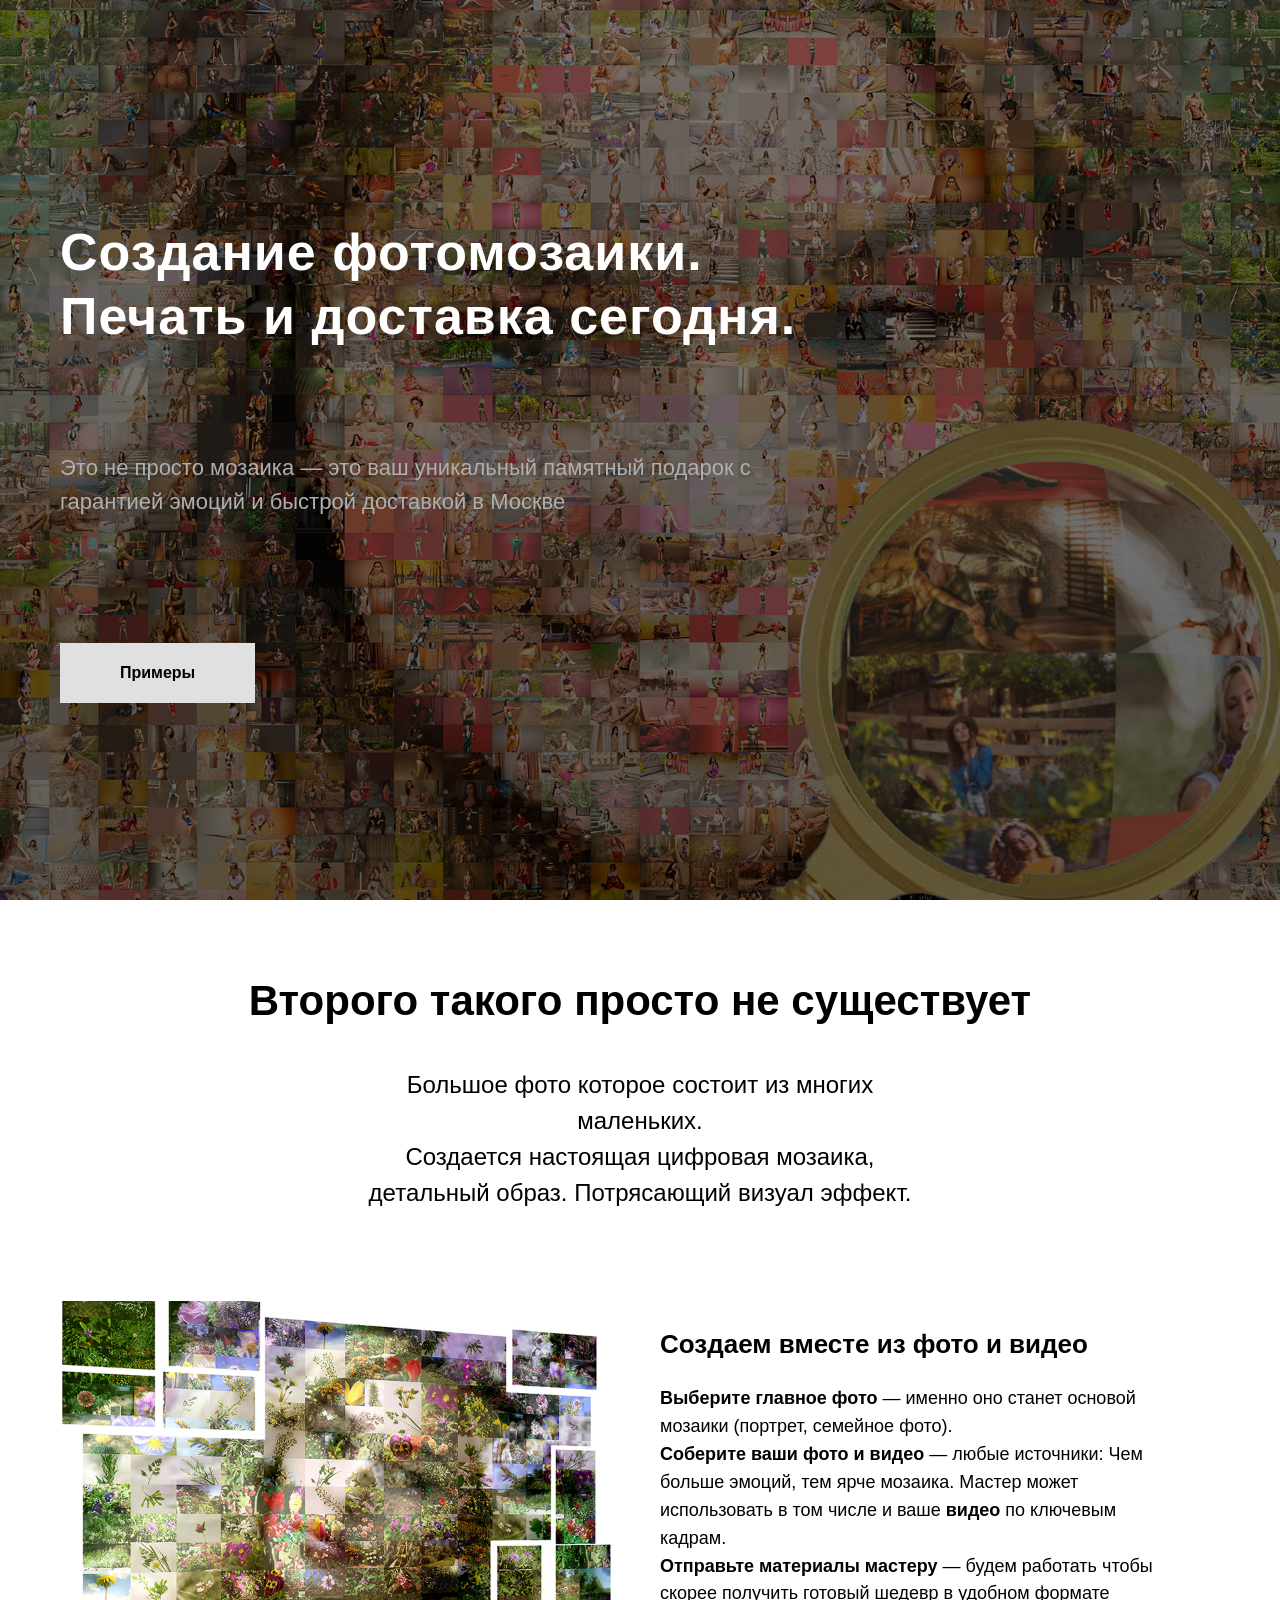
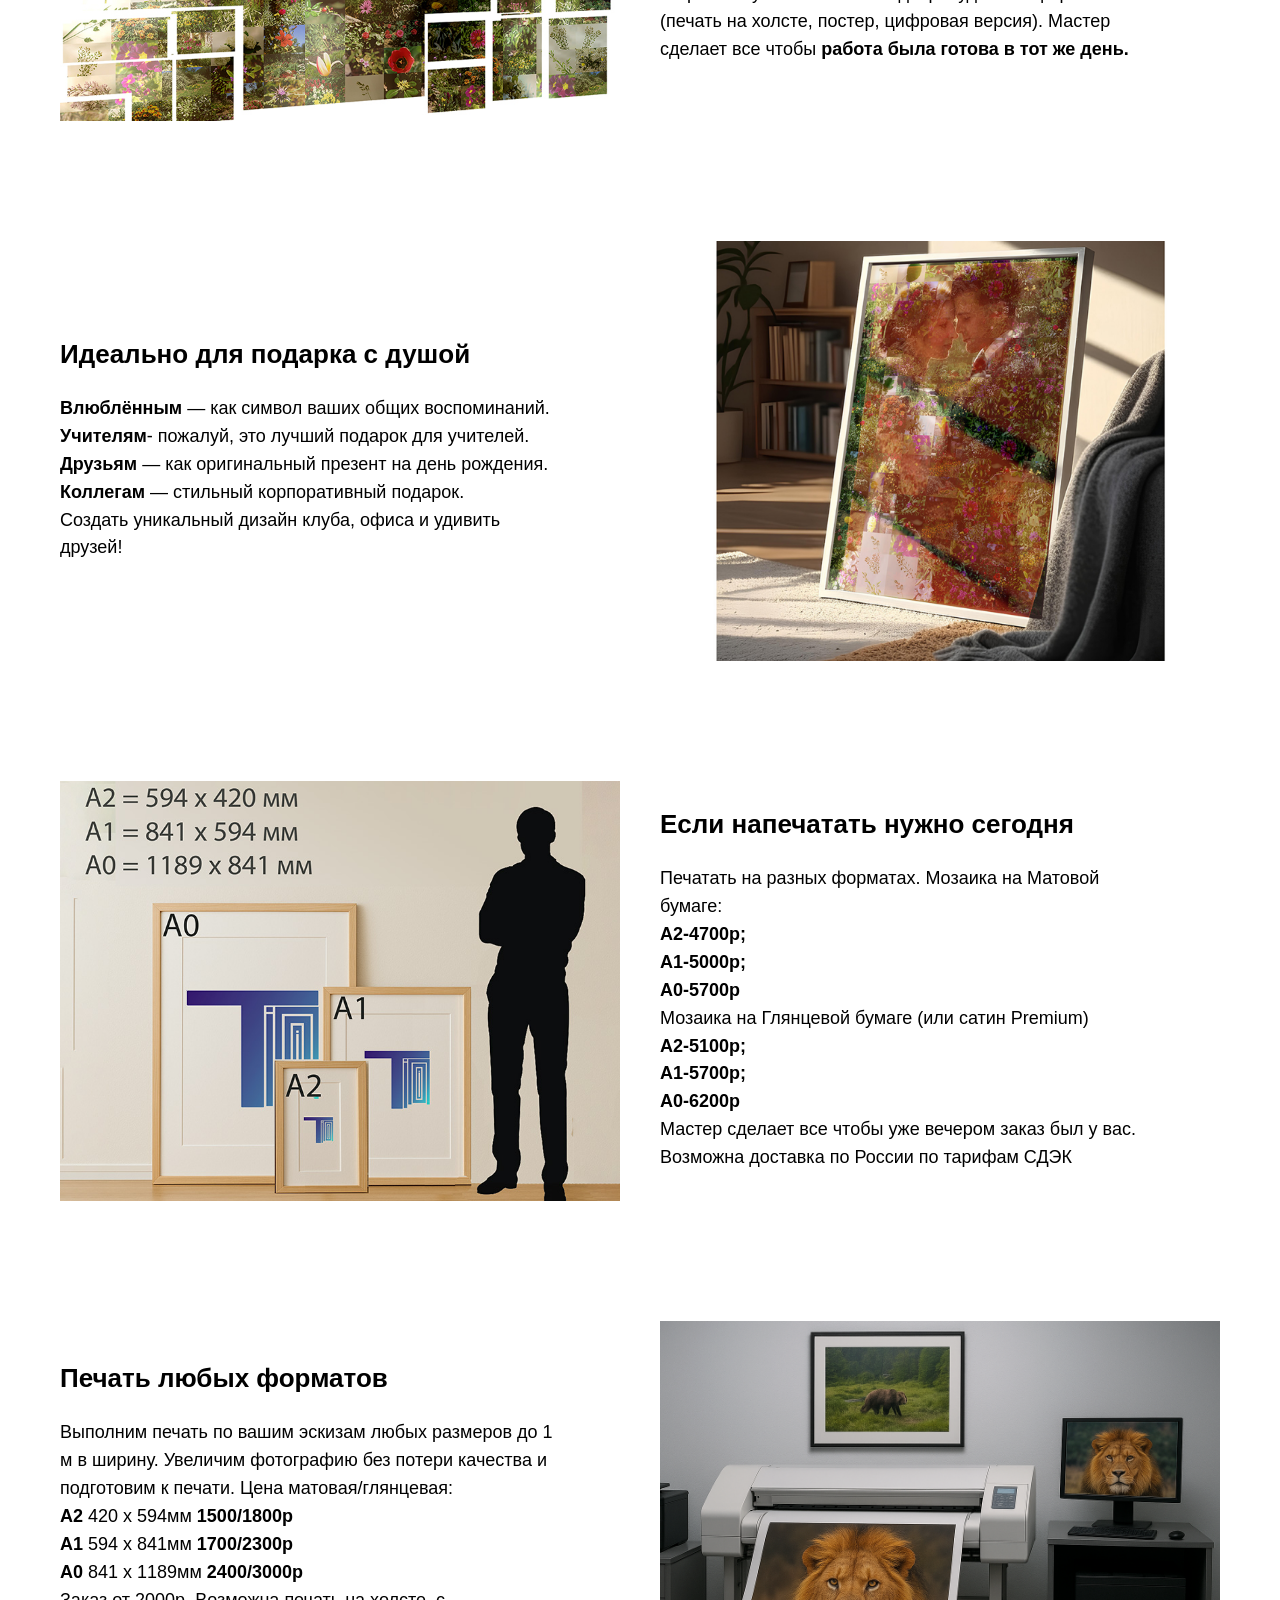
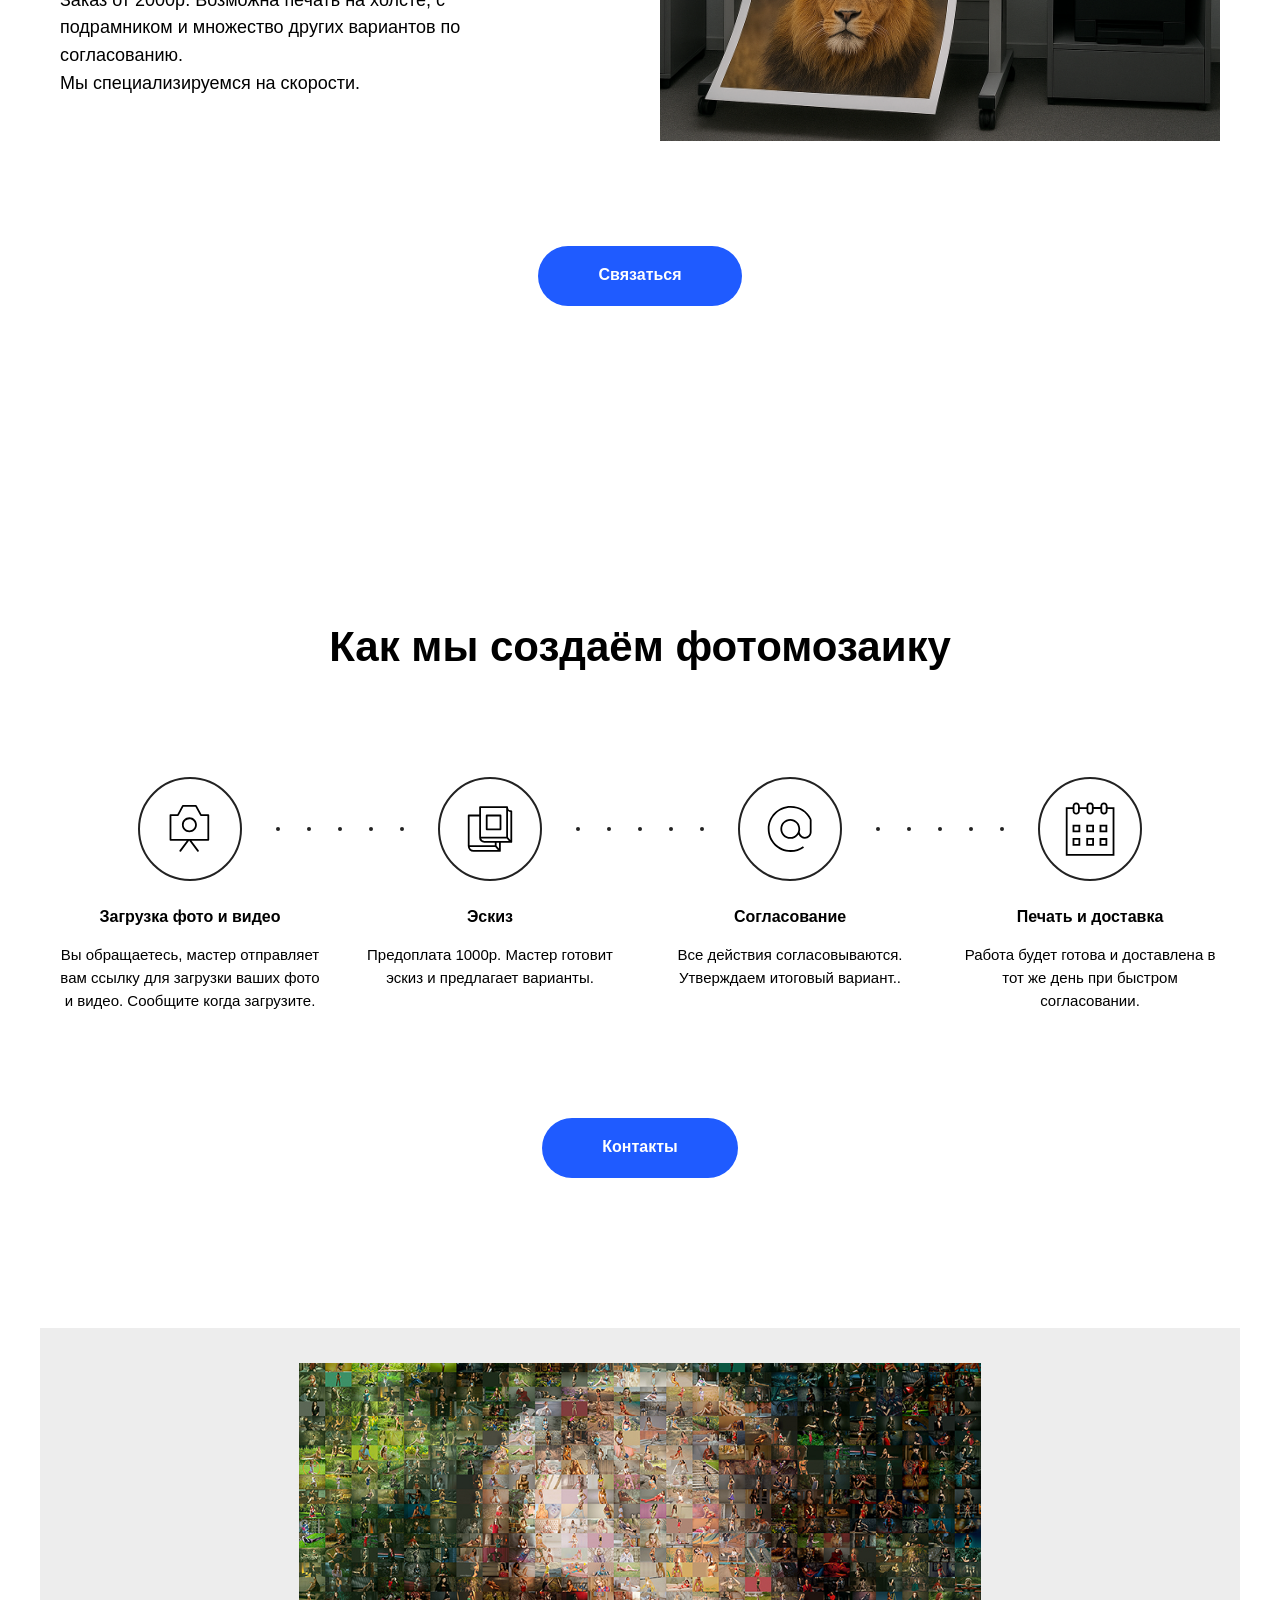
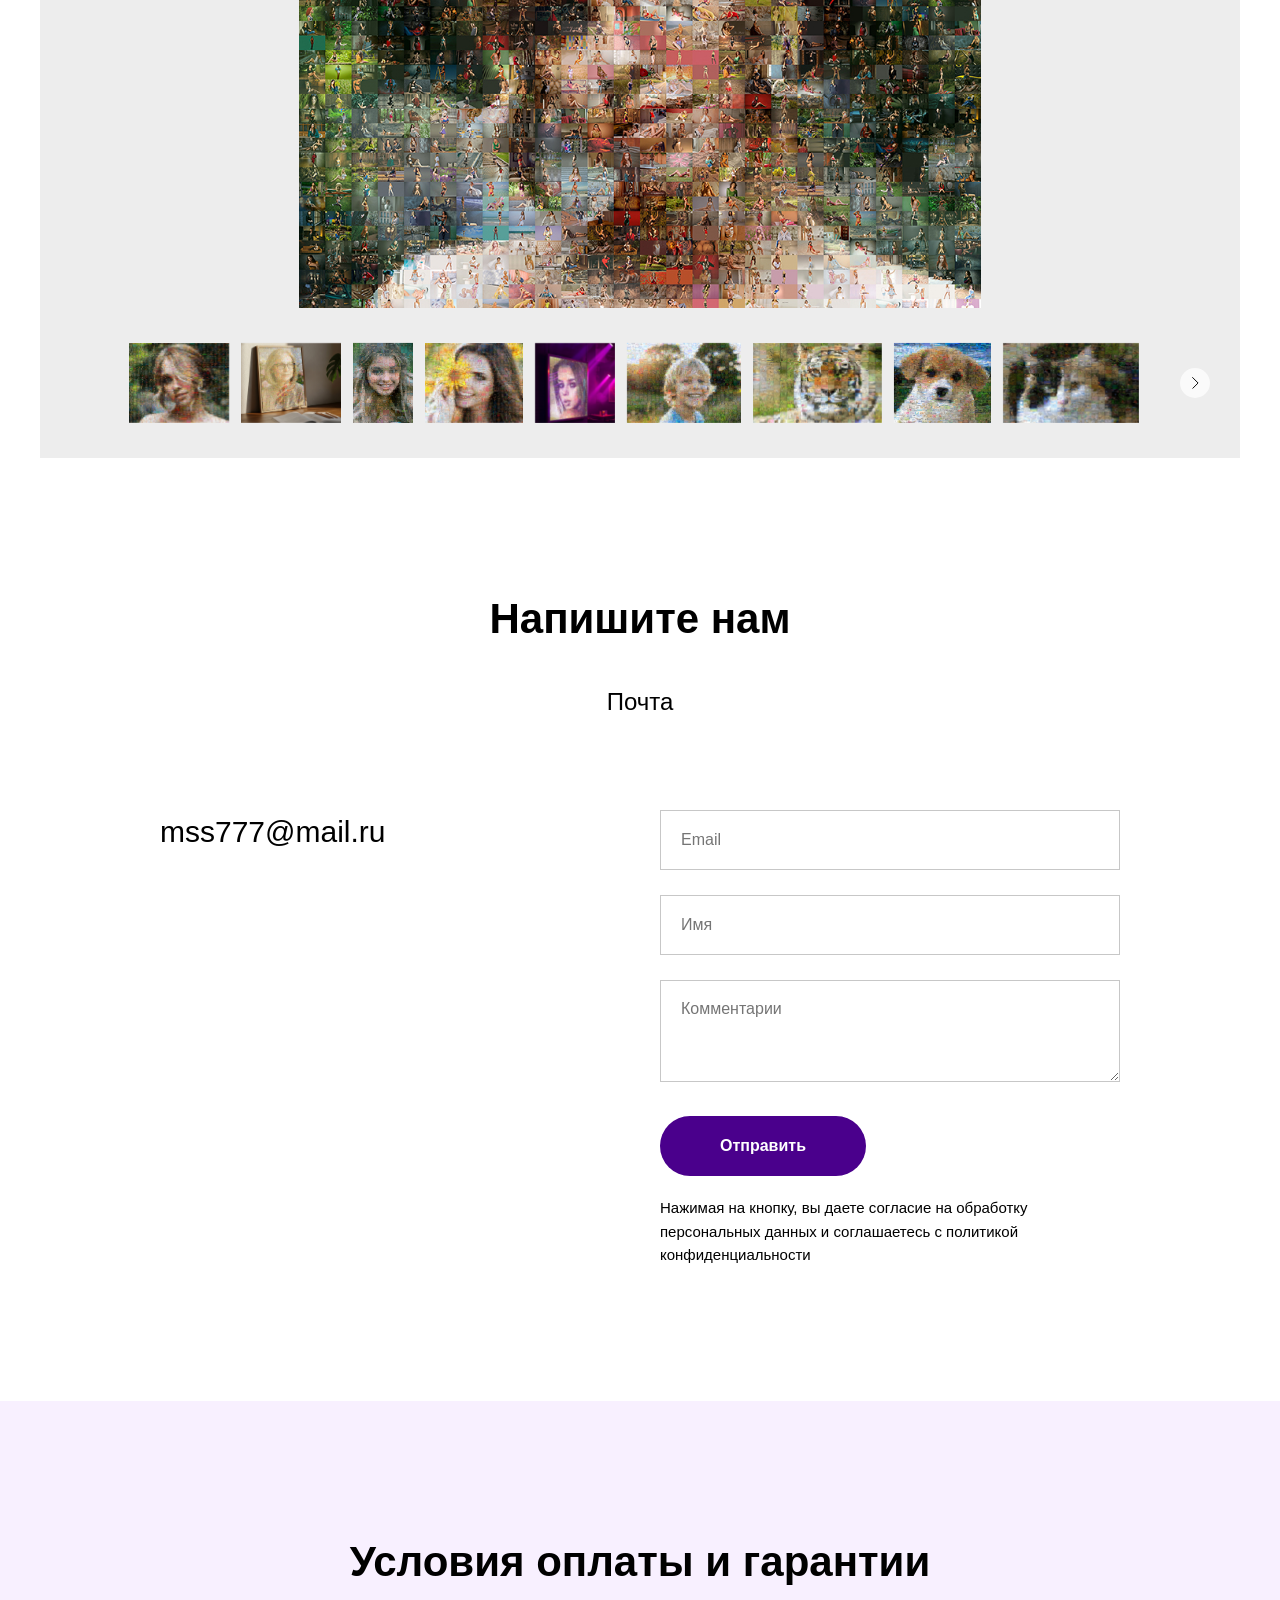
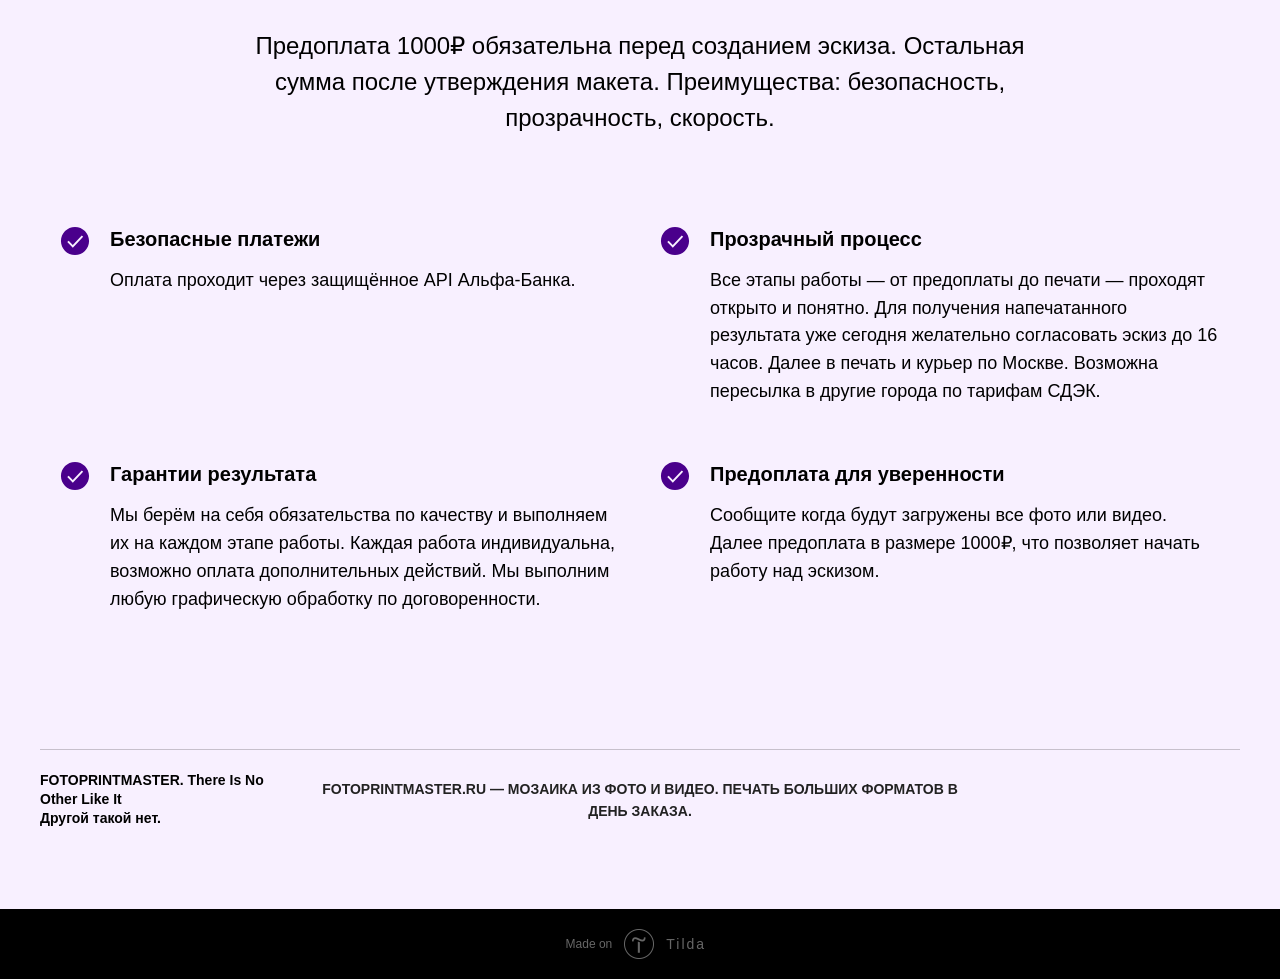
<file: fotoprintmaster-standalone.html>
<!DOCTYPE html> <html> <head> <meta charset="utf-8" /> <meta http-equiv="Content-Type" content="text/html; charset=utf-8" /> <meta name="viewport" content="width=device-width, initial-scale=1.0" /> <meta name="yandex-verification" content="1928c05401fca36f" /> <!--metatextblock--> <title>fotoprintmaster.ru — мозаика из фото и видео. Печать больших форматов в день заказа.</title> <meta name="description" content="Фотомозаика и печать больших форматов, срочное изготовление в день обращения." /> <meta name="keywords" content="фотомозаика, срочная фотопечать формата А0 А1 А2, мозаика из фото, полиграфия, фото мозаика" /> <meta property="og:url" content="http://fotoprintmaster.ru" /> <meta property="og:title" content="fotoprintmaster.ru — мозаика из фото и видео. Печать больших форматов в день заказа." /> <meta property="og:description" content="Срочная печать сегодня. Фотомозаика и печать больших форматов с доставкой в день обращения." /> <meta property="og:type" content="website" /> <meta property="og:image" content="images/tild6438-3533-4163-a137-613936303661__logonoframe.jpg" /> <link rel="canonical" href="https://fotoprintmaster.ru/"> <!--/metatextblock--> <meta name="format-detection" content="telephone=no" /> <meta http-equiv="x-dns-prefetch-control" content="on">   <link rel="icon" type="image/x-icon" sizes="32x32" href="/favicon.ico"/> <link rel="icon" type="image/svg+xml" sizes="any" href="images/fotoprintmaster-favicon.svg"> <link rel="apple-touch-icon" type="image/png" href="images/fotoprintmaster-favicon.png"> <link rel="icon" type="image/png" sizes="192x192" href="images/fotoprintmaster-favicon.png"> <!-- Assets -->  <link rel="stylesheet" href="css/tilda-grid-3.0.min.css" type="text/css" media="all" onerror="this.loaderr='y';"/> <link rel="stylesheet" href="css/tilda-blocks-page74474235.min.css" type="text/css" media="all" onerror="this.loaderr='y';" /> <link rel="stylesheet" href="css/tilda-cover-1.0.min.css" type="text/css" media="all" onerror="this.loaderr='y';" /> <link rel="stylesheet" href="css/tilda-cards-1.0.min.css" type="text/css" media="all" onerror="this.loaderr='y';" /> <link rel="stylesheet" href="css/tilda-slds-1.4.min.css" type="text/css" media="print" onload="this.media='all';" onerror="this.loaderr='y';" /> <noscript><link rel="stylesheet" href="css/tilda-slds-1.4.min.css" type="text/css" media="all" /></noscript> <link rel="stylesheet" href="css/tilda-forms-1.0.min.css" type="text/css" media="all" onerror="this.loaderr='y';" /> <link rel="stylesheet" href="css/tilda-zoom-2.0.min.css" type="text/css" media="print" onload="this.media='all';" onerror="this.loaderr='y';" /> <noscript><link rel="stylesheet" href="css/tilda-zoom-2.0.min.css" type="text/css" media="all" /></noscript> <link rel="stylesheet" href="css/fonts-tildasans.css" type="text/css" media="all" onerror="this.loaderr='y';" /> <script nomodule src="js/tilda-polyfill-1.0.min.js" charset="utf-8"></script> <script type="text/javascript">function t_onReady(func) {if(document.readyState!='loading') {func();} else {document.addEventListener('DOMContentLoaded',func);}}
function t_onFuncLoad(funcName,okFunc,time) {if(typeof window[funcName]==='function') {okFunc();} else {setTimeout(function() {t_onFuncLoad(funcName,okFunc,time);},(time||100));}}</script> <script src="js/tilda-scripts-3.0.min.js" charset="utf-8" defer onerror="this.loaderr='y';"></script> <script src="js/tilda-blocks-page74474235.min.js" charset="utf-8" async onerror="this.loaderr='y';"></script> <script src="js/lazyload-1.3.min.export.js" charset="utf-8" async onerror="this.loaderr='y';"></script> <script src="js/tilda-cover-1.0.min.js" charset="utf-8" async onerror="this.loaderr='y';"></script> <script src="js/tilda-cards-1.0.min.js" charset="utf-8" async onerror="this.loaderr='y';"></script> <script src="js/tilda-slds-1.4.min.js" charset="utf-8" async onerror="this.loaderr='y';"></script> <script src="js/hammer.min.js" charset="utf-8" async onerror="this.loaderr='y';"></script> <script src="js/tilda-forms-1.0.min.js" charset="utf-8" async onerror="this.loaderr='y';"></script> <script src="js/tilda-paint-icons.min.js" charset="utf-8" async onerror="this.loaderr='y';"></script> <script src="js/tilda-zoom-2.0.min.js" charset="utf-8" async onerror="this.loaderr='y';"></script> <script src="js/tilda-events-1.0.min.js" charset="utf-8" async onerror="this.loaderr='y';"></script> <script type="text/javascript">window.dataLayer=window.dataLayer||[];</script> <script type="text/javascript">(function() {if((/bot|google|yandex|baidu|bing|msn|duckduckbot|teoma|slurp|crawler|spider|robot|crawling|facebook/i.test(navigator.userAgent))===false&&typeof(sessionStorage)!='undefined'&&sessionStorage.getItem('visited')!=='y'&&document.visibilityState){var style=document.createElement('style');style.type='text/css';style.innerHTML='@media screen and (min-width: 980px) {.t-records {opacity: 0;}.t-records_animated {-webkit-transition: opacity ease-in-out .2s;-moz-transition: opacity ease-in-out .2s;-o-transition: opacity ease-in-out .2s;transition: opacity ease-in-out .2s;}.t-records.t-records_visible {opacity: 1;}}';document.getElementsByTagName('head')[0].appendChild(style);function t_setvisRecs(){var alr=document.querySelectorAll('.t-records');Array.prototype.forEach.call(alr,function(el) {el.classList.add("t-records_animated");});setTimeout(function() {Array.prototype.forEach.call(alr,function(el) {el.classList.add("t-records_visible");});sessionStorage.setItem("visited","y");},400);}
document.addEventListener('DOMContentLoaded',t_setvisRecs);}})();</script><template id="__bundler_thumbnail" data-bg-color="#ffffff">
  <svg viewBox="0 0 1200 800" xmlns="http://www.w3.org/2000/svg">
    <defs>
      <linearGradient id="grad" x1="0%" y1="0%" x2="100%" y2="100%">
        <stop offset="0%" style="stop-color:#1f5bff;stop-opacity:1" />
        <stop offset="100%" style="stop-color:#7c3aed;stop-opacity:1" />
      </linearGradient>
    </defs>
    <!-- Центральная иконка фотомозаики -->
    <rect x="400" y="250" width="400" height="300" fill="url(#grad)" rx="20"/>
    <rect x="420" y="270" width="360" height="260" fill="none" stroke="#ffffff" stroke-width="6"/>
    <!-- Символ печати -->
    <polygon points="550,350 550,500 700,425" fill="#ffffff"/>
    <!-- Желтые акценты - символ мозаики -->
    <circle cx="450" cy="300" r="15" fill="#ffea00"/>
    <circle cx="750" cy="300" r="15" fill="#ffea00"/>
    <circle cx="450" cy="500" r="15" fill="#ffea00"/>
    <circle cx="750" cy="500" r="15" fill="#ffea00"/>
    <!-- Текст -->
    <text x="600" y="650" font-family="Arial, sans-serif" font-size="48" font-weight="bold" fill="#1f5bff" text-anchor="middle">FOTOPRINTMASTER</text>
    <text x="600" y="700" font-family="Arial, sans-serif" font-size="24" fill="#666" text-anchor="middle">Фотомозаика и печать</text>
  </svg>
</template>
</head> <body class="t-body" style="margin:0;"> <!--allrecords--> <div id="allrecords" data-tilda-export="yes" class="t-records" data-hook="blocks-collection-content-node" data-tilda-project-id="7254496" data-tilda-page-id="74474235" data-tilda-formskey="b71ec80e7413ad54450d8f6ea7254496" data-tilda-lazy="yes" data-tilda-root-zone="com" data-tilda-project-country="RU"> <div id="rec1245672361" class="r t-rec" style=" " data-animationappear="off" data-record-type="204"> <!-- cover --> <div class="t-cover" id="recorddiv1245672361"bgimgfield="img"style="height:100vh;background-image:url('images/tild6535-3636-4735-a535-666138646464__-__resize__20x__slupoy.jpg');"> <div class="t-cover__carrier" id="coverCarry1245672361"data-content-cover-id="1245672361"data-content-cover-bg="images/tild6535-3636-4735-a535-666138646464__slupoy.jpg"data-display-changed="true"data-content-cover-height="100vh"data-content-cover-parallax="fixed"data-content-use-image-for-mobile-cover="on" data-content-video-noloop="yes"style="height:100vh; "itemscope itemtype="http://schema.org/ImageObject"><meta itemprop="image" content="images/tild6535-3636-4735-a535-666138646464__slupoy.jpg"></div> <div class="t-cover__filter" style="height:100vh;background-image: -moz-linear-gradient(top, rgba(0,0,0,0.50), rgba(0,0,0,0.60));background-image: -webkit-linear-gradient(top, rgba(0,0,0,0.50), rgba(0,0,0,0.60));background-image: -o-linear-gradient(top, rgba(0,0,0,0.50), rgba(0,0,0,0.60));background-image: -ms-linear-gradient(top, rgba(0,0,0,0.50), rgba(0,0,0,0.60));background-image: linear-gradient(top, rgba(0,0,0,0.50), rgba(0,0,0,0.60));filter: progid:DXImageTransform.Microsoft.gradient(startColorStr='#7f000000', endColorstr='#66000000');"></div> <div class="t-container"> <div class="t-col t-col_8"> <div class="t-cover__wrapper t-valign_middle" style="height:100vh; position: relative;z-index: 1;"> <div class="t181"> <div data-hook-content="covercontent"> <div class="t181__wrapper"> <h1 class="t181__title t-title t-title_md" field="title">Создание фотомозаики.<br />Печать и доставка сегодня.<br /><br /></h1> <div class="t181__descr t-descr t-descr_lg " field="descr">Это не просто мозаика — это ваш уникальный памятный подарок с гарантией эмоций и быстрой доставкой в Москве<br /><br /></div> <div class="t181__button-wrapper" style="margin-top:60px;">  <a
class="t-btn t-btnflex t-btnflex_type_button2 t-btnflex_md"
href="#rec1305441091"> <span class="t-btnflex__text">Примеры</span> <style>#rec1245672361 .t-btnflex.t-btnflex_type_button2 {color:#000000;background-color:#e0e0e0;border-style:none !important;box-shadow:none !important;white-space:normal;transition-duration:0.2s;transition-property:background-color,color,border-color,box-shadow,opacity,transform;transition-timing-function:ease-in-out;}</style> </a> </div> </div> </div> </div> </div> </div> </div> </div> </div> <div id="rec1245861511" class="r t-rec t-rec_pt_75 t-rec_pb_165" style="padding-top:75px;padding-bottom:165px; " data-animationappear="off" data-record-type="843"> <!-- t843 --> <div class="t843"> <div class="t-section__container t-container t-container_flex"> <div class="t-col t-col_12 "> <div
class="t-section__title t-title t-title_xs t-align_center t-margin_auto"
field="btitle">
Второго такого просто не существует
</div> <div
class="t-section__descr t-descr t-descr_xl t-align_center t-margin_auto"
field="bdescr">
Большое фото которое состоит из многих маленьких. <br />Создается настоящая цифровая мозаика, детальный образ. Потрясающий визуал эффект.
</div> </div> </div> <style>.t-section__descr {max-width:560px;}#rec1245861511 .t-section__title {margin-bottom:40px;}#rec1245861511 .t-section__descr {margin-bottom:90px;}@media screen and (max-width:960px) {#rec1245861511 .t-section__title {margin-bottom:20px;}#rec1245861511 .t-section__descr {margin-bottom:45px;}}</style> <div class="t-card__container t-container"> <div class="t843__colwrapper t-col t-col_12 "> <div class="t-item"> <div class="t843__col t-col t-col_6 t843__mobileimg"> <div class="t843__blockimg t-bgimg"
bgimgfield="li_img__1531132449692" data-original="images/tild6333-6561-4165-b562-633236326431__symbol.jpg" data-image-width="600" data-image-height="450"
style="background-image:url('images/tild6333-6561-4165-b562-633236326431__-__resizeb__20x__symbol.jpg');"
itemscope itemtype="http://schema.org/ImageObject"> <meta itemprop="image" content="images/tild6333-6561-4165-b562-633236326431__symbol.jpg"> </div> </div> <div class="t843__col t-col t-col_6 t843__leftcol t843__desktopimg"> <div class="t843__imgwrapper" style="max-width:600px;"> <div class="t843__blockimg t-bgimg" data-original="images/tild6333-6561-4165-b562-633236326431__symbol.jpg"
bgimgfield="li_img__1531132449692" data-image-width="600" data-image-height="450"
style="background-image:url('images/tild6333-6561-4165-b562-633236326431__-__resizeb__20x__symbol.jpg');"
itemscope itemtype="http://schema.org/ImageObject"> <meta itemprop="image" content="images/tild6333-6561-4165-b562-633236326431__symbol.jpg"> </div> </div> </div> <div class="t843__col t-col t-col_6 t843__rightcol"> <div class="t843__textwrapper t-align_left" style="max-width:500px;"> <div class="t843__content t-valign_middle"> <div class="t843__box"> <div
class="t-card__title t-heading t-heading_xs"
id="cardtitle1_1245861511"
field="li_title__1531132449692">
Создаем вместе из фото и видео
</div> <div class="t-card__descr t-descr t-descr_sm" field="li_descr__1531132449692"> <strong>Выберите главное фото </strong> — именно оно станет основой мозаики (портрет, семейное фото).<br /><strong>Соберите ваши фото и видео</strong> — любые источники: Чем больше эмоций, тем ярче мозаика. Мастер может использовать в том числе и ваше <strong>видео </strong>по ключевым кадрам. <br /><strong>Отправьте материалы мастеру</strong> — будем работать чтобы скорее получить готовый шедевр в удобном формате (печать на холсте, постер, цифровая версия). Мастер сделает все чтобы <strong>работа была готова в тот же день.</strong><br /><br /> </div> </div> </div> </div> </div> </div> <div class="t843__separator t-clear" style=""></div> <div class="t-item"> <div class="t843__col t-col t-col_6 t843__mobileimg"> <div class="t843__blockimg t-bgimg"
bgimgfield="li_img__1531132468147" data-original="images/tild3731-6663-4637-a335-343632653230__frame_on_floor_5x4.jpg" data-image-width="600" data-image-height="450"
style="background-image:url('images/tild3731-6663-4637-a335-343632653230__-__resizeb__20x__frame_on_floor_5x4.jpg');"
itemscope itemtype="http://schema.org/ImageObject"> <meta itemprop="image" content="images/tild3731-6663-4637-a335-343632653230__frame_on_floor_5x4.jpg"> </div> </div> <div class="t843__col t-col t-col_6 t843__leftcol"> <div class="t843__textwrapper t-align_left" style="max-width:500px;"> <div class="t843__content t-valign_middle"> <div class="t843__box"> <div
class="t-card__title t-heading t-heading_xs"
id="cardtitle2_1245861511"
field="li_title__1531132468147">
Идеально для подарка с душой
</div> <div class="t-card__descr t-descr t-descr_sm" field="li_descr__1531132468147"> <strong>Влюблённым </strong>— как символ ваших общих воспоминаний.<br /><strong>Учителям</strong>- пожалуй, это лучший подарок для учителей.<br /><strong>Друзьям</strong> — как оригинальный презент на день рождения.<br /><strong>Коллегам</strong> — стильный корпоративный подарок.<br />Создать уникальный дизайн клуба, офиса и удивить друзей!
</div> </div> </div> </div> </div> <div class="t843__col t-col t-col_6 t843__rightcol t843__desktopimg"> <div class="t843__imgwrapper" style="max-width:600px;"> <div class="t843__blockimg t-bgimg"
bgimgfield="li_img__1531132468147" data-original="images/tild3731-6663-4637-a335-343632653230__frame_on_floor_5x4.jpg" data-image-width="600" data-image-height="450"
style="background-image:url('images/tild3731-6663-4637-a335-343632653230__-__resizeb__20x__frame_on_floor_5x4.jpg');"
itemscope itemtype="http://schema.org/ImageObject"> <meta itemprop="image" content="images/tild3731-6663-4637-a335-343632653230__frame_on_floor_5x4.jpg"> </div> </div> </div> </div> <div class="t843__separator t-clear" style=""></div> <div class="t-item"> <div class="t843__col t-col t-col_6 t843__mobileimg"> <div class="t843__blockimg t-bgimg"
bgimgfield="li_img__1531132486185" data-original="images/tild3239-3432-4163-b635-653962653861___2.jpg" data-image-width="600" data-image-height="450"
style="background-image:url('images/tild3239-3432-4163-b635-653962653861__-__resizeb__20x___2.jpg');"
itemscope itemtype="http://schema.org/ImageObject"> <meta itemprop="image" content="images/tild3239-3432-4163-b635-653962653861___2.jpg"> </div> </div> <div class="t843__col t-col t-col_6 t843__leftcol t843__desktopimg"> <div class="t843__imgwrapper" style="max-width:600px;"> <div class="t843__blockimg t-bgimg" data-original="images/tild3239-3432-4163-b635-653962653861___2.jpg"
bgimgfield="li_img__1531132486185" data-image-width="600" data-image-height="450"
style="background-image:url('images/tild3239-3432-4163-b635-653962653861__-__resizeb__20x___2.jpg');"
itemscope itemtype="http://schema.org/ImageObject"> <meta itemprop="image" content="images/tild3239-3432-4163-b635-653962653861___2.jpg"> </div> </div> </div> <div class="t843__col t-col t-col_6 t843__rightcol"> <div class="t843__textwrapper t-align_left" style="max-width:500px;"> <div class="t843__content t-valign_middle"> <div class="t843__box"> <div
class="t-card__title t-heading t-heading_xs"
id="cardtitle3_1245861511"
field="li_title__1531132486185">
Если напечатать нужно сегодня
</div> <div class="t-card__descr t-descr t-descr_sm" field="li_descr__1531132486185"> <p style="text-align: left;">Печатать на разных форматах. Мозаика на Матовой бумаге:</p><p style="text-align: left;"><strong>A2-4700р; </strong></p><p style="text-align: left;"><strong>А1-5000р; </strong></p><p style="text-align: left;"><strong>А0-5700р</strong></p><p style="text-align: left;">Мозаика на Глянцевой бумаге (или сатин Premium)</p><p style="text-align: left;"><strong>A2-5100р; </strong></p><p style="text-align: left;"><strong>А1-5700р; </strong></p><p style="text-align: left;"><strong>А0-6200р</strong></p><p style="text-align: left;">Мастер сделает все чтобы уже вечером заказ был у вас.</p><p style="text-align: left;">Возможна доставка по России по тарифам СДЭК</p> </div>  </div> </div> </div> </div> </div> <div class="t843__separator t-clear" style=""></div> <div class="t-item"> <div class="t843__col t-col t-col_6 t843__mobileimg"> <div class="t843__blockimg t-bgimg"
bgimgfield="li_img__1758023187271" data-original="images/tild6236-3765-4936-b764-323961636339__lion.png" data-image-width="600" data-image-height="450"
style="background-image:url('images/tild6236-3765-4936-b764-323961636339__-__resizeb__20x__lion.png');"
itemscope itemtype="http://schema.org/ImageObject"> <meta itemprop="image" content="images/tild6236-3765-4936-b764-323961636339__lion.png"> </div> </div> <div class="t843__col t-col t-col_6 t843__leftcol"> <div class="t843__textwrapper t-align_left" style="max-width:500px;"> <div class="t843__content t-valign_middle"> <div class="t843__box"> <div
class="t-card__title t-heading t-heading_xs"
id="cardtitle4_1245861511"
field="li_title__1758023187271">
Печать любых форматов
</div> <div class="t-card__descr t-descr t-descr_sm" field="li_descr__1758023187271"> <p style="text-align: left;">Выполним печать по вашим эскизам любых размеров до 1 м в ширину. Увеличим фотографию без потери качества и подготовим к печати. Цена матовая/глянцевая:</p><strong>А2</strong> 420 х 594мм <strong>1500/1800р</strong><br /><strong>А1</strong> 594 х 841мм <strong>1700/2300р</strong><br /><p style="text-align: left;"><strong>А0</strong> 841 х 1189мм <strong>2400/3000р</strong></p><p style="text-align: left;">Заказ от 2000р. Возможна печать на холсте, с подрамником и множество других вариантов по согласованию.</p><p style="text-align: left;">Мы специализируемся на скорости.</p> </div> </div> </div> </div> </div> <div class="t843__col t-col t-col_6 t843__rightcol t843__desktopimg"> <div class="t843__imgwrapper" style="max-width:600px;"> <div class="t843__blockimg t-bgimg"
bgimgfield="li_img__1758023187271" data-original="images/tild6236-3765-4936-b764-323961636339__lion.png" data-image-width="600" data-image-height="450"
style="background-image:url('images/tild6236-3765-4936-b764-323961636339__-__resizeb__20x__lion.png');"
itemscope itemtype="http://schema.org/ImageObject"> <meta itemprop="image" content="images/tild6236-3765-4936-b764-323961636339__lion.png"> </div> </div> </div> </div> </div> </div> <div class="t-section__container t-container"> <div class="t-col t-col_12"> <div class="t-section__bottomwrapper t-clear t-align_center"> <a
class="t-btn t-btnflex t-btnflex_type_bbutton t-btnflex_md"
href="#rec1245672406"> <span class="t-btnflex__text">Связаться</span> <style>#rec1245861511 .t-btnflex.t-btnflex_type_bbutton {color:#ffffff;background-color:#1f5bff;border-style:none !important;border-radius:100px;box-shadow:none !important;transition-duration:0.2s;transition-property:background-color,color,border-color,box-shadow,opacity,transform;transition-timing-function:ease-in-out;}</style> </a> </div> </div> </div> </div> <script type="text/javascript">t_onReady(function() {t_onFuncLoad('t843_init',function() {t843_init('1245861511');});});</script> </div> <div id="rec1245672366" class="r t-rec t-rec_pt_150 t-rec_pb_150" style="padding-top:150px;padding-bottom:150px; " data-record-type="1108"> <!-- t1108 --> <div class="t1108" data-blocks-count="4"> <div class="t-section__container t-container t-container_flex"> <div class="t-col t-col_12 "> <div
class="t-section__title t-title t-title_xs t-align_center t-margin_auto"
field="btitle">
Как мы создаём фотомозаику
</div> </div> </div> <style>.t-section__descr {max-width:560px;}#rec1245672366 .t-section__title {margin-bottom:105px;}#rec1245672366 .t-section__descr {}@media screen and (max-width:960px) {#rec1245672366 .t-section__title {margin-bottom:45px;}}</style> <div class="t1108__container t-container"> <div class="t1108__col t-col t-col_3"> <div
class="t1108__imgwrapper t-align_center"> <div
class="t1108__bgimg t-margin_auto t-bgimg" data-original="images/lib__icons__tilda__camera_photo.svg"
bgimgfield="li_img__4236951860200"
style="background-image: url('images/lib__icons__tilda__camera_photo.svg'); background-size: 60%;"
itemscope itemtype="http://schema.org/ImageObject"> <meta itemprop="image" content="images/lib__icons__tilda__camera_photo.svg"> </div> </div> <div
class="t1108__textwrapper t-align_center"> <div class="t1108__title t-name t-name_xs" field="li_title__4236951860200">Загрузка фото и видео </div> <div class="t1108__text t-text t-text_xs" field="li_descr__4236951860200">Вы обращаетесь, мастер отправляет вам ссылку для загрузки ваших фото и видео. Сообщите когда загрузите.</div> </div> </div> <div class="t1108__col t-col t-col_3"> <div class="t1108__line-mobile t-align_center"> <div class="t1108__cirqle"></div> <div class="t1108__cirqle"></div> <div class="t1108__cirqle"></div> </div> <div
class="t1108__imgwrapper t-align_center"> <div
class="t1108__bgimg t-margin_auto t-bgimg" data-original="images/lib__icons__tilda__books_paper_cover.svg"
bgimgfield="li_img__4236951860201"
style="background-image: url('images/lib__icons__tilda__books_paper_cover.svg'); background-size: 60%;"
itemscope itemtype="http://schema.org/ImageObject"> <meta itemprop="image" content="images/lib__icons__tilda__books_paper_cover.svg"> </div> <div class="t1108__line"> <div class="t1108__cirqle"></div> </div> </div> <div
class="t1108__textwrapper t-align_center"> <div class="t1108__title t-name t-name_xs" field="li_title__4236951860201">Эскиз</div> <div class="t1108__text t-text t-text_xs" field="li_descr__4236951860201">Предоплата 1000р. Мастер готовит эскиз и предлагает варианты.</div> </div> </div> <div class="t1108__col t-col t-col_3"> <div class="t1108__line-mobile t-align_center"> <div class="t1108__cirqle"></div> <div class="t1108__cirqle"></div> <div class="t1108__cirqle"></div> </div> <div
class="t1108__imgwrapper t-align_center"> <div
class="t1108__bgimg t-margin_auto t-bgimg" data-original="images/lib__icons__tilda__e-mail_email_contact.svg"
bgimgfield="li_img__4236951860202"
style="background-image: url('images/lib__icons__tilda__e-mail_email_contact.svg'); background-size: 60%;"
itemscope itemtype="http://schema.org/ImageObject"> <meta itemprop="image" content="images/lib__icons__tilda__e-mail_email_contact.svg"> </div> <div class="t1108__line"> <div class="t1108__cirqle"></div> </div> </div> <div
class="t1108__textwrapper t-align_center"> <div class="t1108__title t-name t-name_xs" field="li_title__4236951860202">Согласование</div> <div class="t1108__text t-text t-text_xs" field="li_descr__4236951860202">Все действия согласовываются. Утверждаем итоговый вариант..</div> </div> </div> <div class="t1108__col t-col t-col_3"> <div class="t1108__line-mobile t-align_center"> <div class="t1108__cirqle"></div> <div class="t1108__cirqle"></div> <div class="t1108__cirqle"></div> </div> <div
class="t1108__imgwrapper t-align_center"> <div
class="t1108__bgimg t-margin_auto t-bgimg" data-original="images/lib__icons__tilda__calendar_date_schedule_when.svg"
bgimgfield="li_img__4236951860203"
style="background-image: url('images/lib__icons__tilda__calendar_date_schedule_when.svg'); background-size: 60%;"
itemscope itemtype="http://schema.org/ImageObject"> <meta itemprop="image" content="images/lib__icons__tilda__calendar_date_schedule_when.svg"> </div> <div class="t1108__line"> <div class="t1108__cirqle"></div> </div> </div> <div
class="t1108__textwrapper t-align_center"> <div class="t1108__title t-name t-name_xs" field="li_title__4236951860203">Печать и доставка</div> <div class="t1108__text t-text t-text_xs" field="li_descr__4236951860203">Работа будет готова и доставлена в тот же день при быстром согласовании.</div> </div> </div> </div> <div class="t-section__container t-container"> <div class="t-col t-col_12"> <div class="t-section__bottomwrapper t-clear t-align_center"> <a
class="t-btn t-btnflex t-btnflex_type_bbutton t-btnflex_md"
href="#rec1245672406"> <span class="t-btnflex__text">Контакты</span> <style>#rec1245672366 .t-btnflex.t-btnflex_type_bbutton {color:#ffffff;background-color:#1f5bff;border-style:none !important;border-radius:30px;box-shadow:none !important;transition-duration:0.2s;transition-property:background-color,color,border-color,box-shadow,opacity,transform;transition-timing-function:ease-in-out;}</style> </a> </div> </div> </div> </div> <script>t_onReady(function() {t_onFuncLoad('t1108_init',function() {t1108_init('1245672366');});});</script> </div> <div id="rec1305441091" class="r t-rec" style=" " data-animationappear="off" data-record-type="989"> <!-- t989 --> <!-- @classes: t-descr t-descr_xxs --> <div class="t989"> <div class="t989__col t989__container t989__container_indent"> <div class="t989__gallery-wrapper" style="background-color: #ededed; "> <!-- gallery --> <div class="t-slds" style="visibility: hidden;"> <div class="t989__gallery-container t-container t-slds__main"> <ul class="t989__mobile-arrows t-slds__arrow_container t-slds__nocycle"> <li class="t-slds__arrow_wrapper t-slds__arrow_wrapper-left" data-slide-direction="left"> <button
type="button"
class="t-slds__arrow t-slds__arrow-left t-slds__arrow-withbg"
aria-controls="carousel_1305441091"
aria-disabled="false"
aria-label="Предыдущий слайд"
style="width: 30px; height: 30px;background-color: rgba(255,255,255,0.70);"> <div class="t-slds__arrow_body t-slds__arrow_body-left" style="width: 7px;"> <svg role="presentation" focusable="false" style="display: block" viewBox="0 0 7.3 13" xmlns="http://www.w3.org/2000/svg" xmlns:xlink="http://www.w3.org/1999/xlink"> <polyline
fill="none"
stroke="#000000"
stroke-linejoin="butt"
stroke-linecap="butt"
stroke-width="1"
points="0.5,0.5 6.5,6.5 0.5,12.5"
/> </svg> </div> </button> </li> <li class="t-slds__arrow_wrapper t-slds__arrow_wrapper-right" data-slide-direction="right"> <button
type="button"
class="t-slds__arrow t-slds__arrow-right t-slds__arrow-withbg"
aria-controls="carousel_1305441091"
aria-disabled="false"
aria-label="Следующий слайд"
style="width: 30px; height: 30px;background-color: rgba(255,255,255,0.70);"> <div class="t-slds__arrow_body t-slds__arrow_body-right" style="width: 7px;"> <svg role="presentation" focusable="false" style="display: block" viewBox="0 0 7.3 13" xmlns="http://www.w3.org/2000/svg" xmlns:xlink="http://www.w3.org/1999/xlink"> <polyline
fill="none"
stroke="#000000"
stroke-linejoin="butt"
stroke-linecap="butt"
stroke-width="1"
points="0.5,0.5 6.5,6.5 0.5,12.5"
/> </svg> </div> </button> </li> </ul> <div class="t-slds__container t-width t-width_11 t-margin_auto"> <div class="t-slds__items-wrapper t-slds__nocycle t-slds_animated-fast t-slds__witharrows"
id="carousel_1305441091" data-slider-transition="300" data-slider-with-cycle="false" data-slider-correct-height="false" data-auto-correct-mobile-width="false"
style="height: calc(730px - 80px - 105px);"
aria-roledescription="carousel"
aria-live="off"> <div class="t989__img-item t-slds__item" data-slide-index="1"
role="group"
aria-roledescription="slide"
aria-hidden="false"
aria-label="1 из 9"> <div class="t989__img-width t-width t-width_11 t-margin_auto" itemscope itemtype="http://schema.org/ImageObject"> <div class="t989__img-wrapper t-slds__wrapper"> <meta itemprop="image" content="images/tild3131-6235-4838-b039-336564613865__02.jpg"> <meta itemprop="caption" content="Тысяча плиток"> <img class="t989__img t-slds__img t-img"
src="images/tild3131-6235-4838-b039-336564613865__-__empty__02.jpg" data-original="images/tild3131-6235-4838-b039-336564613865__02.jpg" data-zoom-target="0" data-zoomable="yes" data-img-zoom-url="images/tild3131-6235-4838-b039-336564613865__02.jpg" title="Тысяча плиток" alt=""> </div> </div> </div> <div class="t989__img-item t-slds__item" data-slide-index="2"
role="group"
aria-roledescription="slide"
aria-hidden="true"
aria-label="2 из 9"> <div class="t989__img-width t-width t-width_11 t-margin_auto" itemscope itemtype="http://schema.org/ImageObject"> <div class="t989__img-wrapper t-slds__wrapper"> <meta itemprop="image" content="images/tild3365-3664-4830-b532-633763373564__table_uchi_a2.jpg"> <meta itemprop="caption" content="Формат А2"> <img class="t989__img t-slds__img t-img"
src="images/tild3365-3664-4830-b532-633763373564__-__empty__table_uchi_a2.jpg" data-original="images/tild3365-3664-4830-b532-633763373564__table_uchi_a2.jpg" data-zoom-target="1" data-zoomable="yes" data-img-zoom-url="images/tild3365-3664-4830-b532-633763373564__table_uchi_a2.jpg" data-img-zoom-descr="Подарок учительнице" title="Формат А2" alt=""> </div> </div> </div> <div class="t989__img-item t-slds__item" data-slide-index="3"
role="group"
aria-roledescription="slide"
aria-hidden="true"
aria-label="3 из 9"> <div class="t989__img-width t-width t-width_11 t-margin_auto" itemscope itemtype="http://schema.org/ImageObject"> <div class="t989__img-wrapper t-slds__wrapper"> <meta itemprop="image" content="images/tild3733-3539-4939-b839-356566303166__smile_cold_02_25.jpg"> <img class="t989__img t-slds__img t-img"
src="images/tild3733-3539-4939-b839-356566303166__-__empty__smile_cold_02_25.jpg" data-original="images/tild3733-3539-4939-b839-356566303166__smile_cold_02_25.jpg" data-zoom-target="2" data-zoomable="yes" data-img-zoom-url="images/tild3733-3539-4939-b839-356566303166__smile_cold_02_25.jpg" alt=""> </div> </div> </div> <div class="t989__img-item t-slds__item" data-slide-index="4"
role="group"
aria-roledescription="slide"
aria-hidden="true"
aria-label="4 из 9"> <div class="t989__img-width t-width t-width_11 t-margin_auto" itemscope itemtype="http://schema.org/ImageObject"> <div class="t989__img-wrapper t-slds__wrapper"> <meta itemprop="image" content="images/tild6462-6533-4566-b537-373736386431__04.jpg"> <img class="t989__img t-slds__img t-img"
src="images/tild6462-6533-4566-b537-373736386431__-__empty__04.jpg" data-original="images/tild6462-6533-4566-b537-373736386431__04.jpg" data-zoom-target="3" data-zoomable="yes" data-img-zoom-url="images/tild6462-6533-4566-b537-373736386431__04.jpg" alt=""> </div> </div> </div> <div class="t989__img-item t-slds__item" data-slide-index="5"
role="group"
aria-roledescription="slide"
aria-hidden="true"
aria-label="5 из 9"> <div class="t989__img-width t-width t-width_11 t-margin_auto" itemscope itemtype="http://schema.org/ImageObject"> <div class="t989__img-wrapper t-slds__wrapper"> <meta itemprop="image" content="images/tild3331-6431-4362-a339-353563613036__night_club1x12.jpg"> <img class="t989__img t-slds__img t-img"
src="images/tild3331-6431-4362-a339-353563613036__-__empty__night_club1x12.jpg" data-original="images/tild3331-6431-4362-a339-353563613036__night_club1x12.jpg" data-zoom-target="4" data-zoomable="yes" data-img-zoom-url="images/tild3331-6431-4362-a339-353563613036__night_club1x12.jpg" alt=""> </div> </div> </div> <div class="t989__img-item t-slds__item" data-slide-index="6"
role="group"
aria-roledescription="slide"
aria-hidden="true"
aria-label="6 из 9"> <div class="t989__img-width t-width t-width_11 t-margin_auto" itemscope itemtype="http://schema.org/ImageObject"> <div class="t989__img-wrapper t-slds__wrapper"> <meta itemprop="image" content="images/tild6233-6338-4538-b161-626630646335__boy.jpg"> <img class="t989__img t-slds__img t-img"
src="images/tild6233-6338-4538-b161-626630646335__-__empty__boy.jpg" data-original="images/tild6233-6338-4538-b161-626630646335__boy.jpg" data-zoom-target="5" data-zoomable="yes" data-img-zoom-url="images/tild6233-6338-4538-b161-626630646335__boy.jpg" alt=""> </div> </div> </div> <div class="t989__img-item t-slds__item" data-slide-index="7"
role="group"
aria-roledescription="slide"
aria-hidden="true"
aria-label="7 из 9"> <div class="t989__img-width t-width t-width_11 t-margin_auto" itemscope itemtype="http://schema.org/ImageObject"> <div class="t989__img-wrapper t-slds__wrapper"> <meta itemprop="image" content="images/tild6163-6534-4132-a561-303233386365__photo.jpg"> <img class="t989__img t-slds__img t-img"
src="images/tild6163-6534-4132-a561-303233386365__-__empty__photo.jpg" data-original="images/tild6163-6534-4132-a561-303233386365__photo.jpg" data-zoom-target="6" data-zoomable="yes" data-img-zoom-url="images/tild6163-6534-4132-a561-303233386365__photo.jpg" alt=""> </div> </div> </div> <div class="t989__img-item t-slds__item" data-slide-index="8"
role="group"
aria-roledescription="slide"
aria-hidden="true"
aria-label="8 из 9"> <div class="t989__img-width t-width t-width_11 t-margin_auto" itemscope itemtype="http://schema.org/ImageObject"> <div class="t989__img-wrapper t-slds__wrapper"> <meta itemprop="image" content="images/tild6463-6563-4838-b738-636165633261__05.jpg"> <img class="t989__img t-slds__img t-img"
src="images/tild6463-6563-4838-b738-636165633261__-__empty__05.jpg" data-original="images/tild6463-6563-4838-b738-636165633261__05.jpg" data-zoom-target="7" data-zoomable="yes" data-img-zoom-url="images/tild6463-6563-4838-b738-636165633261__05.jpg" alt=""> </div> </div> </div> <div class="t989__img-item t-slds__item" data-slide-index="9"
role="group"
aria-roledescription="slide"
aria-hidden="true"
aria-label="9 из 9"> <div class="t989__img-width t-width t-width_11 t-margin_auto" itemscope itemtype="http://schema.org/ImageObject"> <div class="t989__img-wrapper t-slds__wrapper"> <meta itemprop="image" content="images/tild3931-3863-4561-b738-643335613035__02.jpg"> <img class="t989__img t-slds__img t-img"
src="images/tild3931-3863-4561-b738-643335613035__-__empty__02.jpg" data-original="images/tild3931-3863-4561-b738-643335613035__02.jpg" data-zoom-target="8" data-zoomable="yes" data-img-zoom-url="images/tild3931-3863-4561-b738-643335613035__02.jpg" alt=""> </div> </div> </div> </div> </div> <div class="t989__thumbsbullets" style="padding: 0 70px;"> <div class="t989__thumbsbullets-container"> <div class="t-slds__thumbsbullet-wrapper t-align_center" data-thumbs-active="0" data-thumbs-offset="0"> <div class="t-slds__thumbsbullet t-slds__bullet" data-slide-bullet-for="1" style="height: 80px"> <img class="t-slds__img t-img"
src="images/tild3131-6235-4838-b039-336564613865__-__empty__02.jpg" data-original="images/tild3131-6235-4838-b039-336564613865__02.jpg"
title="Тысяча плиток" alt=""> <div class="t-slds__thumbsbullet-border"></div> </div> <div class="t-slds__thumbsbullet t-slds__bullet" data-slide-bullet-for="2" style="height: 80px"> <img class="t-slds__img t-img"
src="images/tild3365-3664-4830-b532-633763373564__-__empty__table_uchi_a2.jpg" data-original="images/tild3365-3664-4830-b532-633763373564__table_uchi_a2.jpg"
title="Формат А2" alt=""> <div class="t-slds__thumbsbullet-border"></div> </div> <div class="t-slds__thumbsbullet t-slds__bullet" data-slide-bullet-for="3" style="height: 80px"> <img class="t-slds__img t-img"
src="images/tild3733-3539-4939-b839-356566303166__-__empty__smile_cold_02_25.jpg" data-original="images/tild3733-3539-4939-b839-356566303166__smile_cold_02_25.jpg"
alt=""> <div class="t-slds__thumbsbullet-border"></div> </div> <div class="t-slds__thumbsbullet t-slds__bullet" data-slide-bullet-for="4" style="height: 80px"> <img class="t-slds__img t-img"
src="images/tild6462-6533-4566-b537-373736386431__-__empty__04.jpg" data-original="images/tild6462-6533-4566-b537-373736386431__04.jpg"
alt=""> <div class="t-slds__thumbsbullet-border"></div> </div> <div class="t-slds__thumbsbullet t-slds__bullet" data-slide-bullet-for="5" style="height: 80px"> <img class="t-slds__img t-img"
src="images/tild3331-6431-4362-a339-353563613036__-__empty__night_club1x12.jpg" data-original="images/tild3331-6431-4362-a339-353563613036__night_club1x12.jpg"
alt=""> <div class="t-slds__thumbsbullet-border"></div> </div> <div class="t-slds__thumbsbullet t-slds__bullet" data-slide-bullet-for="6" style="height: 80px"> <img class="t-slds__img t-img"
src="images/tild6233-6338-4538-b161-626630646335__-__empty__boy.jpg" data-original="images/tild6233-6338-4538-b161-626630646335__boy.jpg"
alt=""> <div class="t-slds__thumbsbullet-border"></div> </div> <div class="t-slds__thumbsbullet t-slds__bullet" data-slide-bullet-for="7" style="height: 80px"> <img class="t-slds__img t-img"
src="images/tild6163-6534-4132-a561-303233386365__-__empty__photo.jpg" data-original="images/tild6163-6534-4132-a561-303233386365__photo.jpg"
alt=""> <div class="t-slds__thumbsbullet-border"></div> </div> <div class="t-slds__thumbsbullet t-slds__bullet" data-slide-bullet-for="8" style="height: 80px"> <img class="t-slds__img t-img"
src="images/tild6463-6563-4838-b738-636165633261__-__empty__05.jpg" data-original="images/tild6463-6563-4838-b738-636165633261__05.jpg"
alt=""> <div class="t-slds__thumbsbullet-border"></div> </div> <div class="t-slds__thumbsbullet t-slds__bullet" data-slide-bullet-for="9" style="height: 80px"> <img class="t-slds__img t-img"
src="images/tild3931-3863-4561-b738-643335613035__-__empty__02.jpg" data-original="images/tild3931-3863-4561-b738-643335613035__02.jpg"
alt=""> <div class="t-slds__thumbsbullet-border"></div> </div> </div> <ul class="t-slds__arrow_container"> <li class="t989__arrow-wrapper"> <button
type="button"
class="t989__arrow t989__arrow-left t-slds__arrow-withbg" style="width: 30px; height: 30px;background-color: rgba(255,255,255,0.70);"
aria-label="Предыдущее изображение"> <div class="t-slds__arrow_body t-slds__arrow_body-left" style="width: 7px;"> <svg role="presentation" style="display: block" viewBox="0 0 7.3 13" xmlns="http://www.w3.org/2000/svg" xmlns:xlink="http://www.w3.org/1999/xlink"> <polyline fill="none" stroke="#000000" stroke-linejoin="butt" stroke-linecap="butt" stroke-width="1" points="0.5,0.5 6.5,6.5 0.5,12.5" /> </svg> </div> </button> </li> <li class="t989__arrow-wrapper"> <button
type="button"
class="t989__arrow t989__arrow-right t-slds__arrow-withbg" style="width: 30px; height: 30px;background-color: rgba(255,255,255,0.70);"
aria-label="Следующее изображение"> <div class="t-slds__arrow_body t-slds__arrow_body-right" style="width: 7px;"> <svg role="presentation" style="display: block" viewBox="0 0 7.3 13" xmlns="http://www.w3.org/2000/svg" xmlns:xlink="http://www.w3.org/1999/xlink"> <polyline fill="none" stroke="#000000" stroke-linejoin="butt" stroke-linecap="butt" stroke-width="1" points="0.5,0.5 6.5,6.5 0.5,12.5" /> </svg> </div> </button> </li> </ul> </div> </div> </div> </div> </div> <!--/gallery --> </div> </div> <script>t_onReady(function() {t_onFuncLoad('t989_init',function() {t989_init('1305441091');});});</script> </div> <div id="rec1245672406" class="r t-rec t-rec_pt_135 t-rec_pt-res-480_90 t-rec_pb_135 t-rec_pb-res-480_90" style="padding-top:135px;padding-bottom:135px;background-color:#ffffff; " data-animationappear="off" data-record-type="718" data-bg-color="#ffffff"> <!-- t718 --> <div class="t718"> <div class="t-section__container t-container t-container_flex"> <div class="t-col t-col_12 "> <div
class="t-section__title t-title t-title_xs t-align_center t-margin_auto"
field="btitle">
Напишите нам
</div> <div
class="t-section__descr t-descr t-descr_xl t-align_center t-margin_auto"
field="bdescr">
Почта
</div> </div> </div> <style>.t-section__descr {max-width:560px;}#rec1245672406 .t-section__title {margin-bottom:40px;}#rec1245672406 .t-section__descr {margin-bottom:90px;}@media screen and (max-width:960px) {#rec1245672406 .t-section__title {margin-bottom:20px;}#rec1245672406 .t-section__descr {margin-bottom:45px;}}</style> <style> #rec1245672406 .t-section__title{color:#000000;}#rec1245672406 .t-section__descr{color:#000000;max-width:710px;}</style> <div class="t-container"> <div class="t-col t-col_5 t-prefix_1"> <div class="t718__contentbox" style="height:;"> <div class="t718__contentwrapper"> <div class="t718__contacts t-text t-descr_xxxl" field="text">mss777@mail.ru</div> <div class="t-sociallinks"> <ul role="list" class="t-sociallinks__wrapper" aria-label="Соц. сети"> <!-- new soclinks -->&nbsp;<!-- /new soclinks --> </ul> </div> </div> </div> </div> <div class="t-col t-col_5 "> <form
id="form1245672406" name='form1245672406' role="form" action='' method='POST' data-formactiontype="2" data-inputbox=".t-input-group" 
class="t-form js-form-proccess t-form_inputs-total_3 " data-success-callback="t718_onSuccess"> <input type="hidden" name="formservices[]" value="3b8184711c2b897901026a81ae70cd5a" class="js-formaction-services"> <input type="hidden" name="formservices[]" value="2f4cd7aa1210e1dc0f931eaa7d87670c" class="js-formaction-services"> <!-- @classes t-title t-text t-btn --> <div class="js-successbox t-form__successbox t-text t-text_md"
aria-live="polite"
style="display:none;"></div> <div
class="t-form__inputsbox
t-form__inputsbox_vertical-form t-form__inputsbox_inrow "> <div
class=" t-input-group t-input-group_em " data-input-lid="9127094639580" data-field-type="em" data-field-name="Email"> <div class="t-input-block "> <input
type="email"
autocomplete="email"
name="Email"
id="input_9127094639580"
class="t-input js-tilda-rule"
value=""
placeholder="Email" data-tilda-rule="email"
aria-describedby="error_9127094639580"
style="border:1px solid #c7c7c7;"> </div> <div class="t-input-error" aria-live="polite" id="error_9127094639580"></div> </div> <div
class=" t-input-group t-input-group_nm " data-input-lid="9127094639581" data-field-type="nm" data-field-name="Name"> <div class="t-input-block "> <input
type="text"
autocomplete="name"
name="Name"
id="input_9127094639581"
class="t-input js-tilda-rule"
value=""
placeholder="Имя" data-tilda-rule="name"
aria-describedby="error_9127094639581"
style="border:1px solid #c7c7c7;"> </div> <div class="t-input-error" aria-live="polite" id="error_9127094639581"></div> </div> <div
class=" t-input-group t-input-group_ta " data-input-lid="9127094639582" data-field-type="ta" data-field-name="Textarea"> <div class="t-input-block "> <textarea
name="Textarea"
id="input_9127094639582"
class="t-input js-tilda-rule"
placeholder="Комментарии" aria-describedby="error_9127094639582"
style="border:1px solid #c7c7c7;height:102px;"
rows="3"></textarea> </div> <div class="t-input-error" aria-live="polite" id="error_9127094639582"></div> </div> <div class="t-form__errorbox-middle"> <!--noindex--> <div
class="js-errorbox-all t-form__errorbox-wrapper"
style="display:none;" data-nosnippet
tabindex="-1"
aria-label="Ошибки при заполнении формы"> <ul
role="list"
class="t-form__errorbox-text t-text t-text_md"> <li class="t-form__errorbox-item js-rule-error js-rule-error-all"></li> <li class="t-form__errorbox-item js-rule-error js-rule-error-req"></li> <li class="t-form__errorbox-item js-rule-error js-rule-error-email"></li> <li class="t-form__errorbox-item js-rule-error js-rule-error-name"></li> <li class="t-form__errorbox-item js-rule-error js-rule-error-phone"></li> <li class="t-form__errorbox-item js-rule-error js-rule-error-minlength"></li> <li class="t-form__errorbox-item js-rule-error js-rule-error-string"></li> </ul> </div> <!--/noindex--> </div> <div class="t-form__submit"> <button
class="t-submit t-btnflex t-btnflex_type_submit t-btnflex_md"
type="submit"> <span class="t-btnflex__text">Отправить</span> <style>#rec1245672406 .t-btnflex.t-btnflex_type_submit {color:#ffffff;background-color:#4a008c;border-style:none !important;border-radius:30px;box-shadow:none !important;transition-duration:0.2s;transition-property:background-color,color,border-color,box-shadow,opacity,transform;transition-timing-function:ease-in-out;}</style> </button> </div> </div> <div class="t-form__errorbox-bottom"> <!--noindex--> <div
class="js-errorbox-all t-form__errorbox-wrapper"
style="display:none;" data-nosnippet
tabindex="-1"
aria-label="Ошибки при заполнении формы"> <ul
role="list"
class="t-form__errorbox-text t-text t-text_md"> <li class="t-form__errorbox-item js-rule-error js-rule-error-all"></li> <li class="t-form__errorbox-item js-rule-error js-rule-error-req"></li> <li class="t-form__errorbox-item js-rule-error js-rule-error-email"></li> <li class="t-form__errorbox-item js-rule-error js-rule-error-name"></li> <li class="t-form__errorbox-item js-rule-error js-rule-error-phone"></li> <li class="t-form__errorbox-item js-rule-error js-rule-error-minlength"></li> <li class="t-form__errorbox-item js-rule-error js-rule-error-string"></li> </ul> </div> <!--/noindex--> </div> </form> <div class="t718__form-bottom-text t-text t-text_xs" field="text3">Нажимая на кнопку, вы даете согласие на обработку персональных данных и соглашаетесь c политикой конфиденциальности</div> </div> </div> </div> <style> #rec1245672406 .t718__contacts{color:#000000;}#rec1245672406 .t718__address{color:#000000;}</style> </div> <div id="rec1245672401" class="r t-rec t-rec_pt_135 t-rec_pt-res-480_90 t-rec_pb_135 t-rec_pb-res-480_90" style="padding-top:135px;padding-bottom:135px;background-color:#f8f0ff; " data-animationappear="off" data-record-type="820" data-bg-color="#f8f0ff"> <!-- t820 --> <div class="t820"> <div class="t-section__container t-container t-container_flex"> <div class="t-col t-col_12 "> <div
class="t-section__title t-title t-title_xs t-align_center t-margin_auto"
field="btitle">
Условия оплаты и гарантии
</div> <div
class="t-section__descr t-descr t-descr_xl t-align_center t-margin_auto"
field="bdescr">
Предоплата 1000₽ обязательна перед созданием эскиза. Остальная сумма после утверждения макета. Преимущества: безопасность, прозрачность, скорость.
</div> </div> </div> <style>.t-section__descr {max-width:560px;}#rec1245672401 .t-section__title {margin-bottom:40px;}#rec1245672401 .t-section__descr {margin-bottom:90px;}@media screen and (max-width:960px) {#rec1245672401 .t-section__title {margin-bottom:20px;}#rec1245672401 .t-section__descr {margin-bottom:45px;}}</style> <style> #rec1245672401 .t-section__title{color:#000000;}#rec1245672401 .t-section__descr{color:#000000;max-width:832px;}</style> <ul role="list" class="t820__container t-container"> <li class="t-col t-col_6 t820__col_first t-item t-list__item"> <div class="t-cell t-valign_top"> <div class="t820__bgimg t-bgimg"
imgfield="li_img__6897798768760" data-original="images/lib__icons__bullets__check5.svg" data-color="#4A008C"
style="width: 30px; height: 30px; background-image: url('images/lib__icons__bullets__check5.svg');"
itemscope itemtype="http://schema.org/ImageObject"> <meta itemprop="image" content="images/lib__icons__bullets__check5.svg"> </div> </div> <div class="t820__textwrapper t-cell t-valign_top"> <div class="t-name t-name_md t820__bottommargin" field="li_title__6897798768760">Безопасные платежи</div> <div class="t-descr t-descr_sm" field="li_descr__6897798768760">Оплата проходит через защищённое API Альфа-Банка. </div> </div> </li> <li class="t-col t-col_6 t-item t-list__item"> <div class="t-cell t-valign_top"> <div class="t820__bgimg t-bgimg"
imgfield="li_img__6897798768761" data-original="images/lib__icons__bullets__check5.svg" data-color="#4A008C"
style="width: 30px; height: 30px; background-image: url('images/lib__icons__bullets__check5.svg');"
itemscope itemtype="http://schema.org/ImageObject"> <meta itemprop="image" content="images/lib__icons__bullets__check5.svg"> </div> </div> <div class="t820__textwrapper t-cell t-valign_top"> <div class="t-name t-name_md t820__bottommargin" field="li_title__6897798768761">Прозрачный процесс</div> <div class="t-descr t-descr_sm" field="li_descr__6897798768761">Все этапы работы — от предоплаты до печати — проходят открыто и понятно. Для получения напечатанного результата уже сегодня желательно согласовать эскиз до 16 часов. Далее в печать и курьер по Москве. Возможна пересылка в другие города по тарифам СДЭК. </div> </div> </li> <li class="t-col t-col_6 t-item t-list__item"> <div class="t-cell t-valign_top"> <div class="t820__bgimg t-bgimg"
imgfield="li_img__6897798768762" data-original="images/lib__icons__bullets__check5.svg" data-color="#4A008C"
style="width: 30px; height: 30px; background-image: url('images/lib__icons__bullets__check5.svg');"
itemscope itemtype="http://schema.org/ImageObject"> <meta itemprop="image" content="images/lib__icons__bullets__check5.svg"> </div> </div> <div class="t820__textwrapper t-cell t-valign_top"> <div class="t-name t-name_md t820__bottommargin" field="li_title__6897798768762">Гарантии результата</div> <div class="t-descr t-descr_sm" field="li_descr__6897798768762">Мы берём на себя обязательства по качеству и выполняем их на каждом этапе работы. Каждая работа индивидуальна, возможно оплата дополнительных действий. Мы выполним любую графическую обработку по договоренности.</div> </div> </li> <li class="t-col t-col_6 t-item t-list__item"> <div class="t-cell t-valign_top"> <div class="t820__bgimg t-bgimg"
imgfield="li_img__6897798768763" data-original="images/lib__icons__bullets__check5.svg" data-color="#4A008C"
style="width: 30px; height: 30px; background-image: url('images/lib__icons__bullets__check5.svg');"
itemscope itemtype="http://schema.org/ImageObject"> <meta itemprop="image" content="images/lib__icons__bullets__check5.svg"> </div> </div> <div class="t820__textwrapper t-cell t-valign_top"> <div class="t-name t-name_md t820__bottommargin" field="li_title__6897798768763">Предоплата для уверенности</div> <div class="t-descr t-descr_sm" field="li_descr__6897798768763">Сообщите когда будут загружены все фото или видео. Далее предоплата в размере 1000₽, что позволяет начать работу над эскизом.</div> </div> </li> </ul> </div> <script>t_onReady(function() {t_onFuncLoad('t__paintIcons',function() {t__paintIcons('1245672401','.t820__img, .t820__bgimg');});});</script> <style> #rec1245672401 .t820__textwrapper .t-name{color:#000000;}#rec1245672401 .t820__textwrapper .t-descr{color:#000000;}</style> </div> <div id="rec1245672416" class="r t-rec t-rec_pb_60 t-rec_pb-res-480_45" style="padding-bottom:60px;background-color:#f8f0ff; " data-animationappear="off" data-record-type="389" data-bg-color="#f8f0ff"> <!-- T389 --> <div class="t389" id="t-footer_1245672416"> <div class="t389__maincontainer" style="height: 100px;"> <div class="t389__linewrapper"> <hr class="t389__horizontalline t-divider" data-divider-fieldset="color2,opacity,bordersize" style="background-color:#000000; height:1px; opacity:0.2;"> </div> <div class="t389__content"> <div class="t389__col t389__col_hiddenmobile"> <div class="t389__typo t389__copyright t-name t-name_xs" field="text">
FOTOPRINTMASTER. There Is No Other Like It<br />Другой такой нет.
</div> </div> <div class="t389__col t389__col_center t-align_center"> <div class="t389__centercontainer"> <ul class="t389__list"> <li class="t389__list_item t-name t-name_xs"><a class="t389__typo" href="/" id="t389linktopage74474235">fotoprintmaster.ru — мозаика из фото и видео. Печать больших форматов в день заказа.</a></li> </ul> </div> </div> <div class="t389__col t389__col_mobile"> <div class="t389__typo t389__copyright t-name t-name_xs" field="text">
FOTOPRINTMASTER. There Is No Other Like It<br />Другой такой нет.
</div> </div> <div class="t389__col"> <div class="t389__scroll t-align_right"> </div> </div> </div> </div> </div> <style> #rec1245672416 .t389__list_item a{text-transform:uppercase;}</style> <style> #rec1245672416 .t389__copyright{color:#000000;}#rec1245672416 .t389_scrolltop{color:#000000;}</style> </div> </div> <!--/allrecords--> <!-- Tilda copyright. Don't remove this line --><div class="t-tildalabel " id="tildacopy" data-tilda-sign="7254496#74474235"><a href="https://tilda.cc/" class="t-tildalabel__link"><div class="t-tildalabel__wrapper"><div class="t-tildalabel__txtleft">Made on </div><div class="t-tildalabel__wrapimg"><img src="images/tildacopy.png" class="t-tildalabel__img" fetchpriority="low" alt=""></div><div class="t-tildalabel__txtright">Tilda</div></div></a></div> <!-- Stat --> <script type="text/javascript">if(!window.mainTracker) {window.mainTracker='tilda';}
setTimeout(function(){(function(d,w,k,o,g) {var n=d.getElementsByTagName(o)[0],s=d.createElement(o),f=function(){n.parentNode.insertBefore(s,n);};s.type="text/javascript";s.async=true;s.key=k;s.id="tildastatscript";s.src=g;if(w.opera=="[object Opera]") {d.addEventListener("DOMContentLoaded",f,false);} else {f();}})(document,window,'5b710e236b057e4fb634a0dd8157919e','script','js/tilda-stat-1.0.min.js');},2000);</script> </body> </html>
</file>
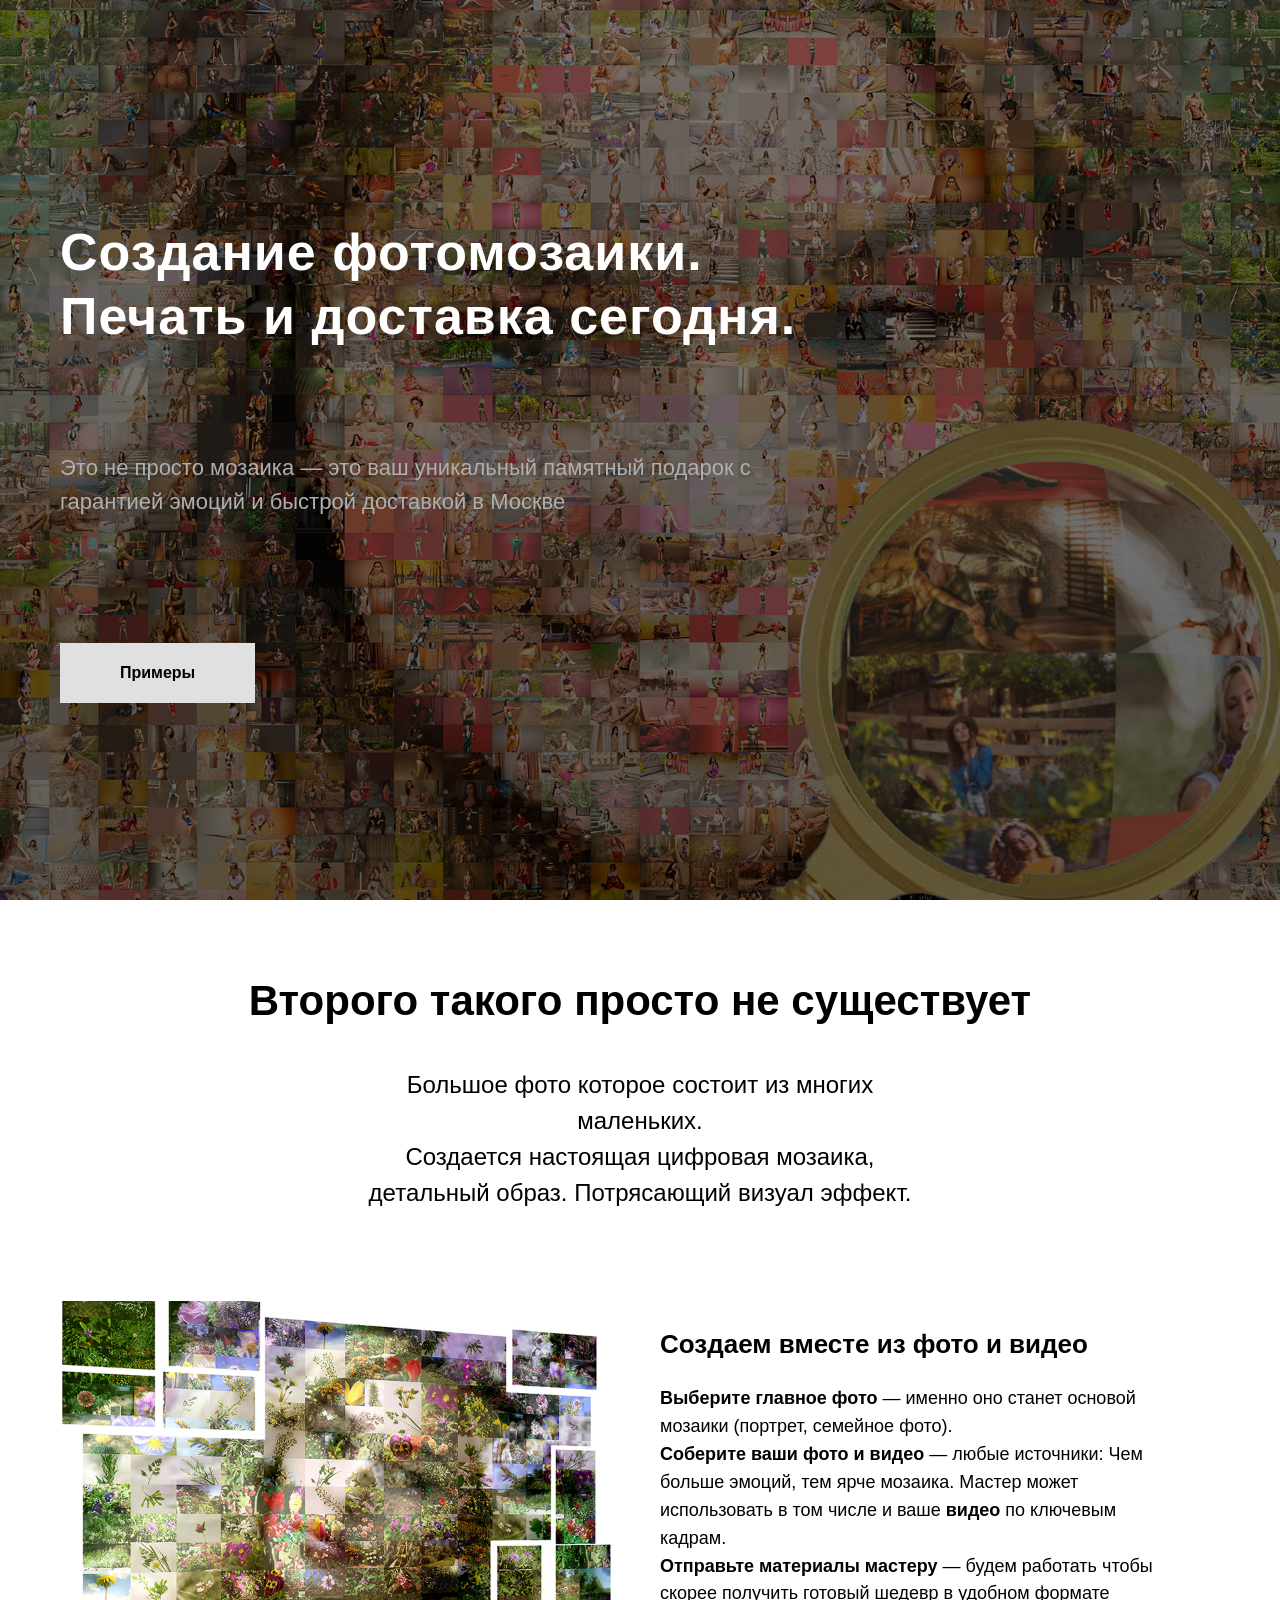
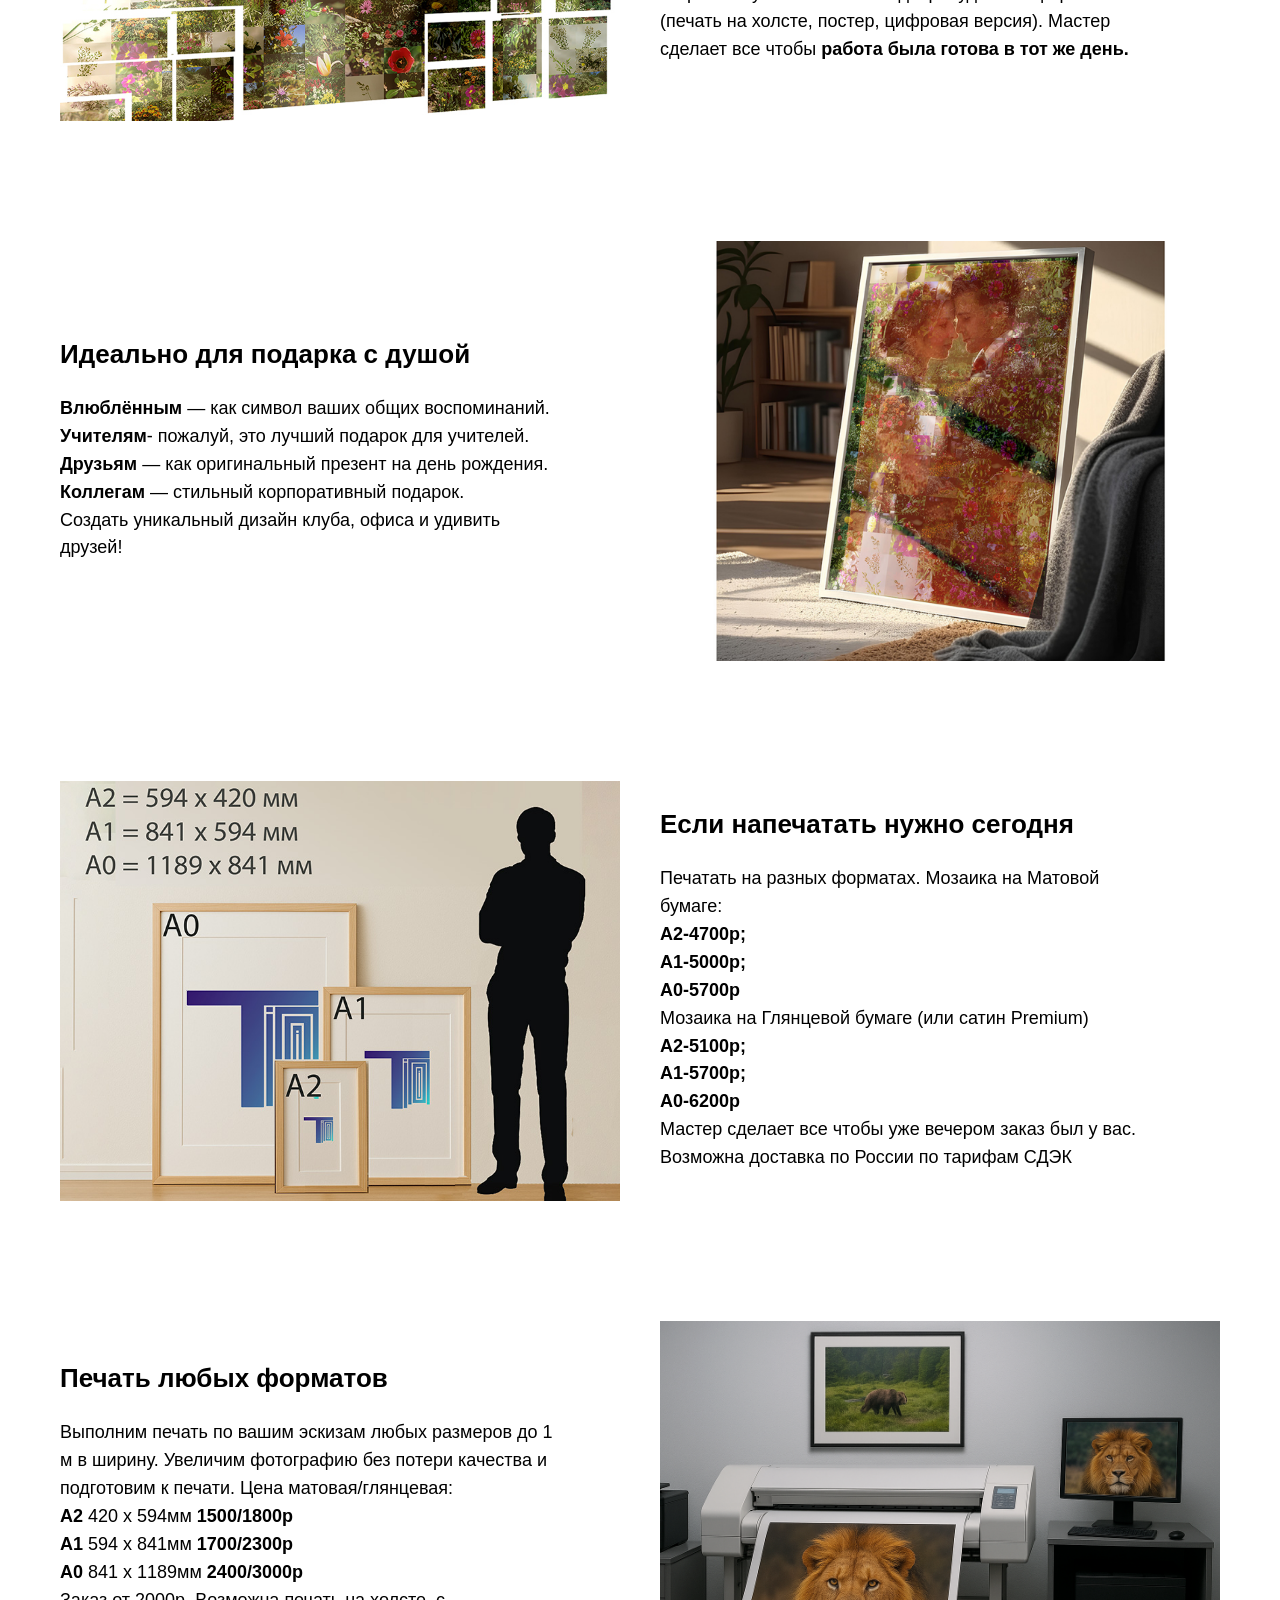
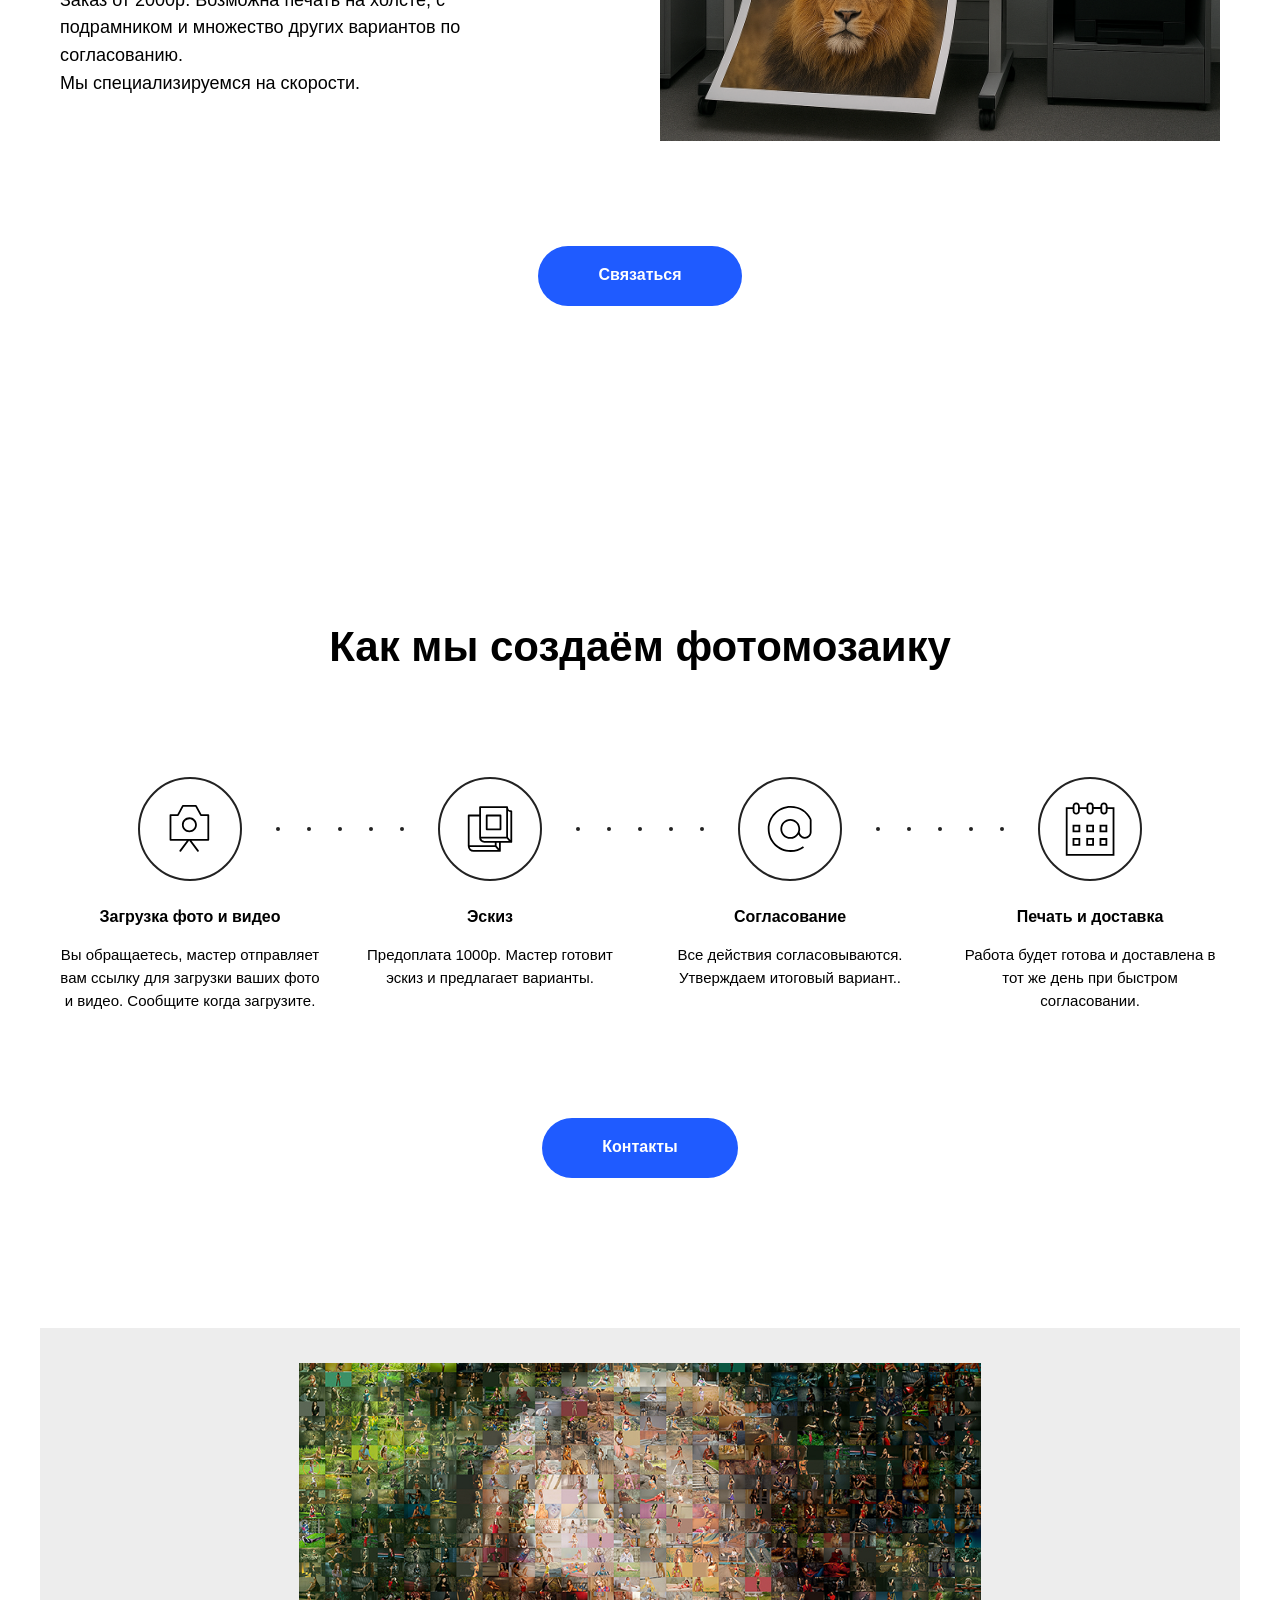
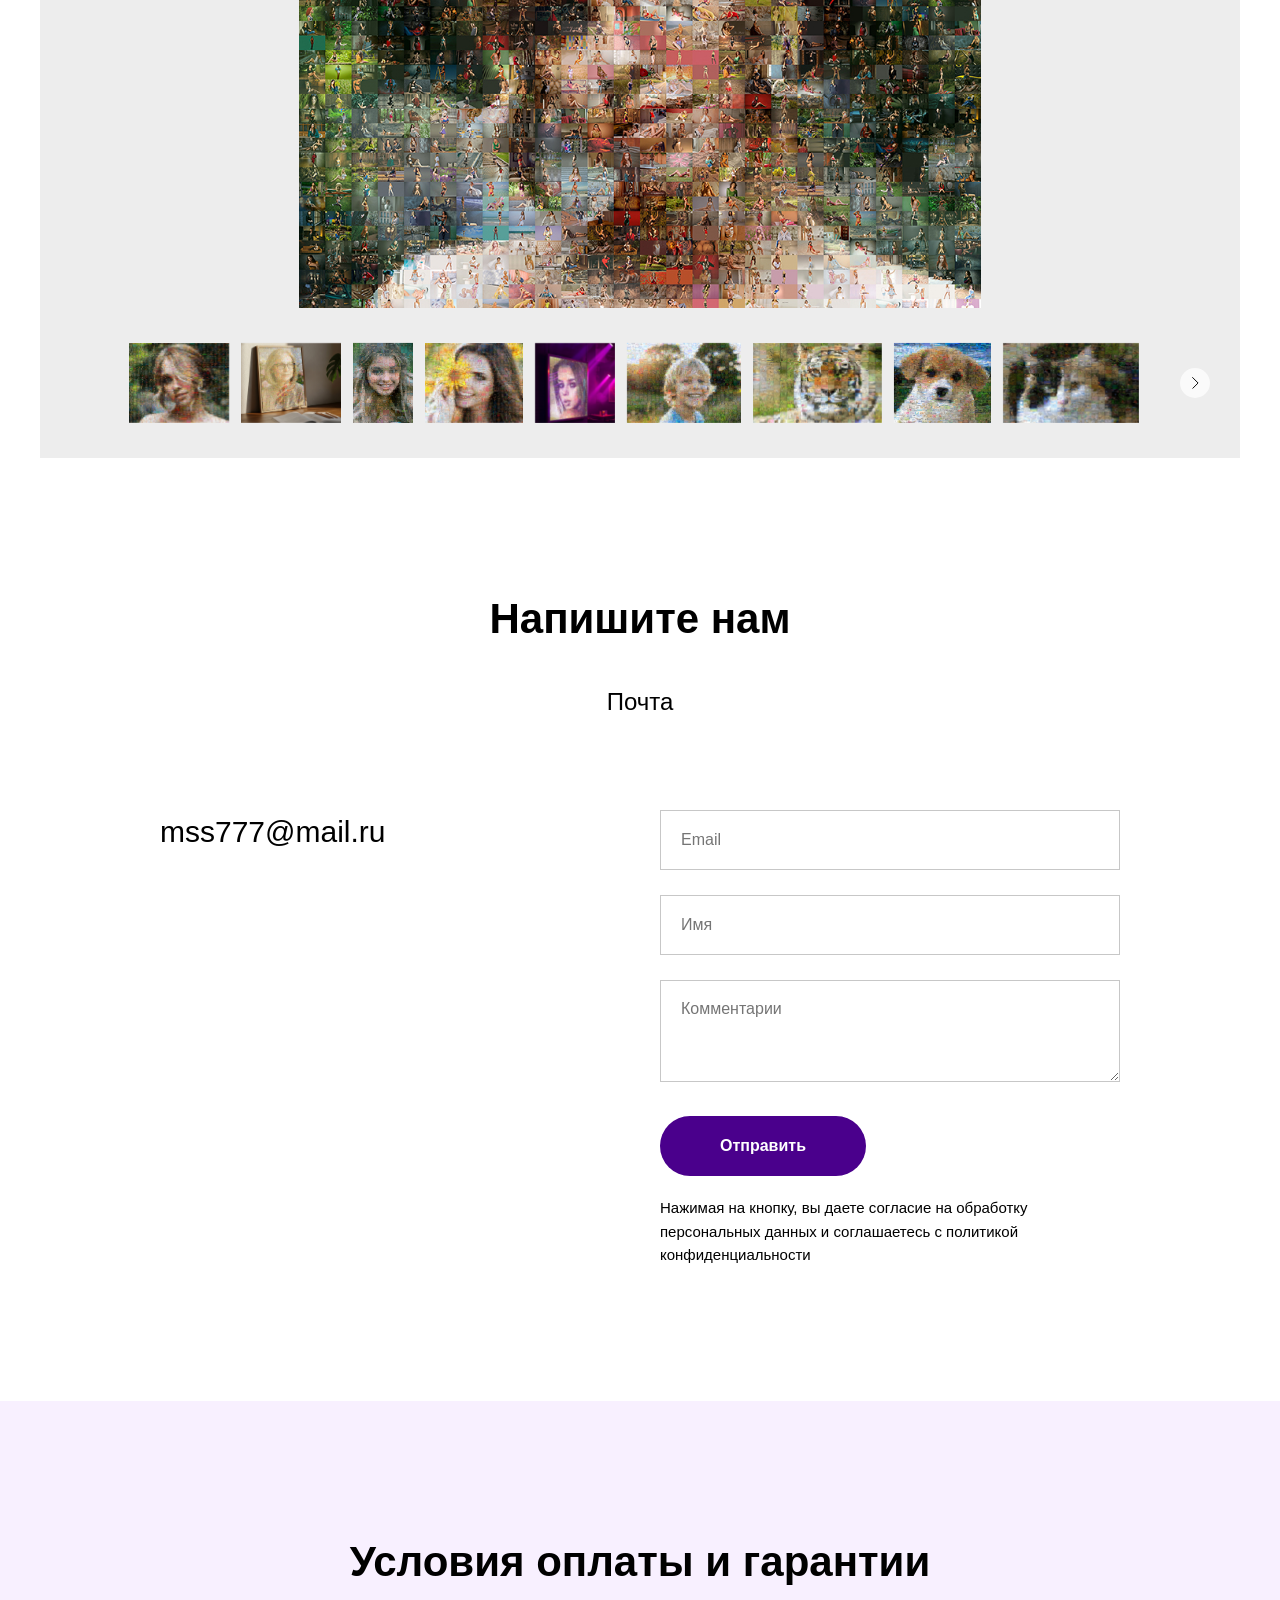
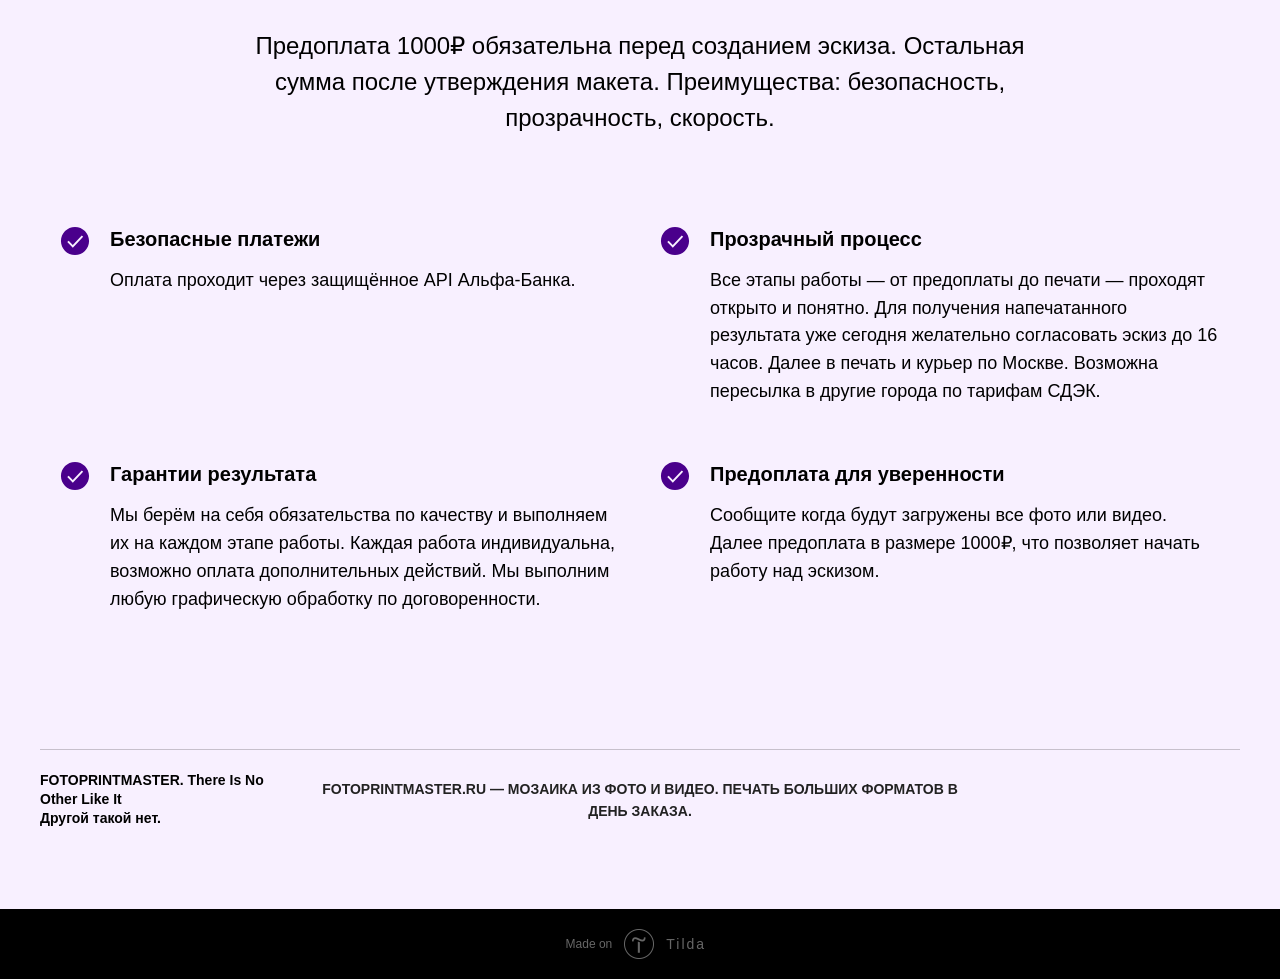
<file: page74474235.html>
<!DOCTYPE html> <html> <head> <meta charset="utf-8" /> <meta http-equiv="Content-Type" content="text/html; charset=utf-8" /> <meta name="viewport" content="width=device-width, initial-scale=1.0" /> <meta name="yandex-verification" content="1928c05401fca36f" /> <!--metatextblock--> <title>fotoprintmaster.ru — мозаика из фото и видео. Печать больших форматов в день заказа.</title> <meta name="description" content="Фотомозаика и печать больших форматов, срочное изготовление в день обращения." /> <meta name="keywords" content="фотомозаика, срочная фотопечать формата А0 А1 А2, мозаика из фото, полиграфия, фото мозаика" /> <meta property="og:url" content="http://fotoprintmaster.ru" /> <meta property="og:title" content="fotoprintmaster.ru — мозаика из фото и видео. Печать больших форматов в день заказа." /> <meta property="og:description" content="Срочная печать сегодня. Фотомозаика и печать больших форматов с доставкой в день обращения." /> <meta property="og:type" content="website" /> <meta property="og:image" content="images/tild6438-3533-4163-a137-613936303661__logonoframe.jpg" /> <link rel="canonical" href="https://fotoprintmaster.ru/"> <!--/metatextblock--> <meta name="format-detection" content="telephone=no" /> <meta http-equiv="x-dns-prefetch-control" content="on"> <link rel="dns-prefetch" href="https://ws.tildacdn.com">  <link rel="icon" type="image/x-icon" sizes="32x32" href="/favicon.ico"/> <link rel="icon" type="image/svg+xml" sizes="any" href="images/fotoprintmaster-favicon.svg"> <link rel="apple-touch-icon" type="image/png" href="images/fotoprintmaster-favicon.png"> <link rel="icon" type="image/png" sizes="192x192" href="images/fotoprintmaster-favicon.png"> <!-- Assets --> <script src="https://neo.tildacdn.com/js/tilda-fallback-1.0.min.js" async charset="utf-8"></script> <link rel="stylesheet" href="css/tilda-grid-3.0.min.css" type="text/css" media="all" onerror="this.loaderr='y';"/> <link rel="stylesheet" href="css/tilda-blocks-page74474235.min.css" type="text/css" media="all" onerror="this.loaderr='y';" /> <link rel="stylesheet" href="css/tilda-cover-1.0.min.css" type="text/css" media="all" onerror="this.loaderr='y';" /> <link rel="stylesheet" href="css/tilda-cards-1.0.min.css" type="text/css" media="all" onerror="this.loaderr='y';" /> <link rel="stylesheet" href="css/tilda-slds-1.4.min.css" type="text/css" media="print" onload="this.media='all';" onerror="this.loaderr='y';" /> <noscript><link rel="stylesheet" href="css/tilda-slds-1.4.min.css" type="text/css" media="all" /></noscript> <link rel="stylesheet" href="css/tilda-forms-1.0.min.css" type="text/css" media="all" onerror="this.loaderr='y';" /> <link rel="stylesheet" href="css/tilda-zoom-2.0.min.css" type="text/css" media="print" onload="this.media='all';" onerror="this.loaderr='y';" /> <noscript><link rel="stylesheet" href="css/tilda-zoom-2.0.min.css" type="text/css" media="all" /></noscript> <link rel="stylesheet" href="css/fonts-tildasans.css" type="text/css" media="all" onerror="this.loaderr='y';" /> <script nomodule src="js/tilda-polyfill-1.0.min.js" charset="utf-8"></script> <script type="text/javascript">function t_onReady(func) {if(document.readyState!='loading') {func();} else {document.addEventListener('DOMContentLoaded',func);}}
function t_onFuncLoad(funcName,okFunc,time) {if(typeof window[funcName]==='function') {okFunc();} else {setTimeout(function() {t_onFuncLoad(funcName,okFunc,time);},(time||100));}}</script> <script src="js/tilda-scripts-3.0.min.js" charset="utf-8" defer onerror="this.loaderr='y';"></script> <script src="js/tilda-blocks-page74474235.min.js" charset="utf-8" async onerror="this.loaderr='y';"></script> <script src="js/lazyload-1.3.min.export.js" charset="utf-8" async onerror="this.loaderr='y';"></script> <script src="js/tilda-cover-1.0.min.js" charset="utf-8" async onerror="this.loaderr='y';"></script> <script src="js/tilda-cards-1.0.min.js" charset="utf-8" async onerror="this.loaderr='y';"></script> <script src="js/tilda-slds-1.4.min.js" charset="utf-8" async onerror="this.loaderr='y';"></script> <script src="js/hammer.min.js" charset="utf-8" async onerror="this.loaderr='y';"></script> <script src="js/tilda-forms-1.0.min.js" charset="utf-8" async onerror="this.loaderr='y';"></script> <script src="js/tilda-paint-icons.min.js" charset="utf-8" async onerror="this.loaderr='y';"></script> <script src="js/tilda-zoom-2.0.min.js" charset="utf-8" async onerror="this.loaderr='y';"></script> <script src="js/tilda-events-1.0.min.js" charset="utf-8" async onerror="this.loaderr='y';"></script> <script type="text/javascript">window.dataLayer=window.dataLayer||[];</script> <script type="text/javascript">(function() {if((/bot|google|yandex|baidu|bing|msn|duckduckbot|teoma|slurp|crawler|spider|robot|crawling|facebook/i.test(navigator.userAgent))===false&&typeof(sessionStorage)!='undefined'&&sessionStorage.getItem('visited')!=='y'&&document.visibilityState){var style=document.createElement('style');style.type='text/css';style.innerHTML='@media screen and (min-width: 980px) {.t-records {opacity: 0;}.t-records_animated {-webkit-transition: opacity ease-in-out .2s;-moz-transition: opacity ease-in-out .2s;-o-transition: opacity ease-in-out .2s;transition: opacity ease-in-out .2s;}.t-records.t-records_visible {opacity: 1;}}';document.getElementsByTagName('head')[0].appendChild(style);function t_setvisRecs(){var alr=document.querySelectorAll('.t-records');Array.prototype.forEach.call(alr,function(el) {el.classList.add("t-records_animated");});setTimeout(function() {Array.prototype.forEach.call(alr,function(el) {el.classList.add("t-records_visible");});sessionStorage.setItem("visited","y");},400);}
document.addEventListener('DOMContentLoaded',t_setvisRecs);}})();</script></head> <body class="t-body" style="margin:0;"> <!--allrecords--> <div id="allrecords" data-tilda-export="yes" class="t-records" data-hook="blocks-collection-content-node" data-tilda-project-id="7254496" data-tilda-page-id="74474235" data-tilda-formskey="b71ec80e7413ad54450d8f6ea7254496" data-tilda-lazy="yes" data-tilda-root-zone="com" data-tilda-project-country="RU"> <div id="rec1245672361" class="r t-rec" style=" " data-animationappear="off" data-record-type="204"> <!-- cover --> <div class="t-cover" id="recorddiv1245672361"bgimgfield="img"style="height:100vh;background-image:url('images/tild6535-3636-4735-a535-666138646464__-__resize__20x__slupoy.jpg');"> <div class="t-cover__carrier" id="coverCarry1245672361"data-content-cover-id="1245672361"data-content-cover-bg="images/tild6535-3636-4735-a535-666138646464__slupoy.jpg"data-display-changed="true"data-content-cover-height="100vh"data-content-cover-parallax="fixed"data-content-use-image-for-mobile-cover="on" data-content-video-noloop="yes"style="height:100vh; "itemscope itemtype="http://schema.org/ImageObject"><meta itemprop="image" content="images/tild6535-3636-4735-a535-666138646464__slupoy.jpg"></div> <div class="t-cover__filter" style="height:100vh;background-image: -moz-linear-gradient(top, rgba(0,0,0,0.50), rgba(0,0,0,0.60));background-image: -webkit-linear-gradient(top, rgba(0,0,0,0.50), rgba(0,0,0,0.60));background-image: -o-linear-gradient(top, rgba(0,0,0,0.50), rgba(0,0,0,0.60));background-image: -ms-linear-gradient(top, rgba(0,0,0,0.50), rgba(0,0,0,0.60));background-image: linear-gradient(top, rgba(0,0,0,0.50), rgba(0,0,0,0.60));filter: progid:DXImageTransform.Microsoft.gradient(startColorStr='#7f000000', endColorstr='#66000000');"></div> <div class="t-container"> <div class="t-col t-col_8"> <div class="t-cover__wrapper t-valign_middle" style="height:100vh; position: relative;z-index: 1;"> <div class="t181"> <div data-hook-content="covercontent"> <div class="t181__wrapper"> <h1 class="t181__title t-title t-title_md" field="title">Создание фотомозаики.<br />Печать и доставка сегодня.<br /><br /></h1> <div class="t181__descr t-descr t-descr_lg " field="descr">Это не просто мозаика — это ваш уникальный памятный подарок с гарантией эмоций и быстрой доставкой в Москве<br /><br /></div> <div class="t181__button-wrapper" style="margin-top:60px;">  <a
class="t-btn t-btnflex t-btnflex_type_button2 t-btnflex_md"
href="#rec1305441091"> <span class="t-btnflex__text">Примеры</span> <style>#rec1245672361 .t-btnflex.t-btnflex_type_button2 {color:#000000;background-color:#e0e0e0;border-style:none !important;box-shadow:none !important;white-space:normal;transition-duration:0.2s;transition-property:background-color,color,border-color,box-shadow,opacity,transform;transition-timing-function:ease-in-out;}</style> </a> </div> </div> </div> </div> </div> </div> </div> </div> </div> <div id="rec1245861511" class="r t-rec t-rec_pt_75 t-rec_pb_165" style="padding-top:75px;padding-bottom:165px; " data-animationappear="off" data-record-type="843"> <!-- t843 --> <div class="t843"> <div class="t-section__container t-container t-container_flex"> <div class="t-col t-col_12 "> <div
class="t-section__title t-title t-title_xs t-align_center t-margin_auto"
field="btitle">
Второго такого просто не существует
</div> <div
class="t-section__descr t-descr t-descr_xl t-align_center t-margin_auto"
field="bdescr">
Большое фото которое состоит из многих маленьких. <br />Создается настоящая цифровая мозаика, детальный образ. Потрясающий визуал эффект.
</div> </div> </div> <style>.t-section__descr {max-width:560px;}#rec1245861511 .t-section__title {margin-bottom:40px;}#rec1245861511 .t-section__descr {margin-bottom:90px;}@media screen and (max-width:960px) {#rec1245861511 .t-section__title {margin-bottom:20px;}#rec1245861511 .t-section__descr {margin-bottom:45px;}}</style> <div class="t-card__container t-container"> <div class="t843__colwrapper t-col t-col_12 "> <div class="t-item"> <div class="t843__col t-col t-col_6 t843__mobileimg"> <div class="t843__blockimg t-bgimg"
bgimgfield="li_img__1531132449692" data-original="images/tild6333-6561-4165-b562-633236326431__symbol.jpg" data-image-width="600" data-image-height="450"
style="background-image:url('images/tild6333-6561-4165-b562-633236326431__-__resizeb__20x__symbol.jpg');"
itemscope itemtype="http://schema.org/ImageObject"> <meta itemprop="image" content="images/tild6333-6561-4165-b562-633236326431__symbol.jpg"> </div> </div> <div class="t843__col t-col t-col_6 t843__leftcol t843__desktopimg"> <div class="t843__imgwrapper" style="max-width:600px;"> <div class="t843__blockimg t-bgimg" data-original="images/tild6333-6561-4165-b562-633236326431__symbol.jpg"
bgimgfield="li_img__1531132449692" data-image-width="600" data-image-height="450"
style="background-image:url('images/tild6333-6561-4165-b562-633236326431__-__resizeb__20x__symbol.jpg');"
itemscope itemtype="http://schema.org/ImageObject"> <meta itemprop="image" content="images/tild6333-6561-4165-b562-633236326431__symbol.jpg"> </div> </div> </div> <div class="t843__col t-col t-col_6 t843__rightcol"> <div class="t843__textwrapper t-align_left" style="max-width:500px;"> <div class="t843__content t-valign_middle"> <div class="t843__box"> <div
class="t-card__title t-heading t-heading_xs"
id="cardtitle1_1245861511"
field="li_title__1531132449692">
Создаем вместе из фото и видео
</div> <div class="t-card__descr t-descr t-descr_sm" field="li_descr__1531132449692"> <strong>Выберите главное фото </strong> — именно оно станет основой мозаики (портрет, семейное фото).<br /><strong>Соберите ваши фото и видео</strong> — любые источники: Чем больше эмоций, тем ярче мозаика. Мастер может использовать в том числе и ваше <strong>видео </strong>по ключевым кадрам. <br /><strong>Отправьте материалы мастеру</strong> — будем работать чтобы скорее получить готовый шедевр в удобном формате (печать на холсте, постер, цифровая версия). Мастер сделает все чтобы <strong>работа была готова в тот же день.</strong><br /><br /> </div> </div> </div> </div> </div> </div> <div class="t843__separator t-clear" style=""></div> <div class="t-item"> <div class="t843__col t-col t-col_6 t843__mobileimg"> <div class="t843__blockimg t-bgimg"
bgimgfield="li_img__1531132468147" data-original="images/tild3731-6663-4637-a335-343632653230__frame_on_floor_5x4.jpg" data-image-width="600" data-image-height="450"
style="background-image:url('images/tild3731-6663-4637-a335-343632653230__-__resizeb__20x__frame_on_floor_5x4.jpg');"
itemscope itemtype="http://schema.org/ImageObject"> <meta itemprop="image" content="images/tild3731-6663-4637-a335-343632653230__frame_on_floor_5x4.jpg"> </div> </div> <div class="t843__col t-col t-col_6 t843__leftcol"> <div class="t843__textwrapper t-align_left" style="max-width:500px;"> <div class="t843__content t-valign_middle"> <div class="t843__box"> <div
class="t-card__title t-heading t-heading_xs"
id="cardtitle2_1245861511"
field="li_title__1531132468147">
Идеально для подарка с душой
</div> <div class="t-card__descr t-descr t-descr_sm" field="li_descr__1531132468147"> <strong>Влюблённым </strong>— как символ ваших общих воспоминаний.<br /><strong>Учителям</strong>- пожалуй, это лучший подарок для учителей.<br /><strong>Друзьям</strong> — как оригинальный презент на день рождения.<br /><strong>Коллегам</strong> — стильный корпоративный подарок.<br />Создать уникальный дизайн клуба, офиса и удивить друзей!
</div> </div> </div> </div> </div> <div class="t843__col t-col t-col_6 t843__rightcol t843__desktopimg"> <div class="t843__imgwrapper" style="max-width:600px;"> <div class="t843__blockimg t-bgimg"
bgimgfield="li_img__1531132468147" data-original="images/tild3731-6663-4637-a335-343632653230__frame_on_floor_5x4.jpg" data-image-width="600" data-image-height="450"
style="background-image:url('images/tild3731-6663-4637-a335-343632653230__-__resizeb__20x__frame_on_floor_5x4.jpg');"
itemscope itemtype="http://schema.org/ImageObject"> <meta itemprop="image" content="images/tild3731-6663-4637-a335-343632653230__frame_on_floor_5x4.jpg"> </div> </div> </div> </div> <div class="t843__separator t-clear" style=""></div> <div class="t-item"> <div class="t843__col t-col t-col_6 t843__mobileimg"> <div class="t843__blockimg t-bgimg"
bgimgfield="li_img__1531132486185" data-original="images/tild3239-3432-4163-b635-653962653861___2.jpg" data-image-width="600" data-image-height="450"
style="background-image:url('images/tild3239-3432-4163-b635-653962653861__-__resizeb__20x___2.jpg');"
itemscope itemtype="http://schema.org/ImageObject"> <meta itemprop="image" content="images/tild3239-3432-4163-b635-653962653861___2.jpg"> </div> </div> <div class="t843__col t-col t-col_6 t843__leftcol t843__desktopimg"> <div class="t843__imgwrapper" style="max-width:600px;"> <div class="t843__blockimg t-bgimg" data-original="images/tild3239-3432-4163-b635-653962653861___2.jpg"
bgimgfield="li_img__1531132486185" data-image-width="600" data-image-height="450"
style="background-image:url('images/tild3239-3432-4163-b635-653962653861__-__resizeb__20x___2.jpg');"
itemscope itemtype="http://schema.org/ImageObject"> <meta itemprop="image" content="images/tild3239-3432-4163-b635-653962653861___2.jpg"> </div> </div> </div> <div class="t843__col t-col t-col_6 t843__rightcol"> <div class="t843__textwrapper t-align_left" style="max-width:500px;"> <div class="t843__content t-valign_middle"> <div class="t843__box"> <div
class="t-card__title t-heading t-heading_xs"
id="cardtitle3_1245861511"
field="li_title__1531132486185">
Если напечатать нужно сегодня
</div> <div class="t-card__descr t-descr t-descr_sm" field="li_descr__1531132486185"> <p style="text-align: left;">Печатать на разных форматах. Мозаика на Матовой бумаге:</p><p style="text-align: left;"><strong>A2-4700р; </strong></p><p style="text-align: left;"><strong>А1-5000р; </strong></p><p style="text-align: left;"><strong>А0-5700р</strong></p><p style="text-align: left;">Мозаика на Глянцевой бумаге (или сатин Premium)</p><p style="text-align: left;"><strong>A2-5100р; </strong></p><p style="text-align: left;"><strong>А1-5700р; </strong></p><p style="text-align: left;"><strong>А0-6200р</strong></p><p style="text-align: left;">Мастер сделает все чтобы уже вечером заказ был у вас.</p><p style="text-align: left;">Возможна доставка по России по тарифам СДЭК</p> </div>  </div> </div> </div> </div> </div> <div class="t843__separator t-clear" style=""></div> <div class="t-item"> <div class="t843__col t-col t-col_6 t843__mobileimg"> <div class="t843__blockimg t-bgimg"
bgimgfield="li_img__1758023187271" data-original="images/tild6236-3765-4936-b764-323961636339__lion.png" data-image-width="600" data-image-height="450"
style="background-image:url('images/tild6236-3765-4936-b764-323961636339__-__resizeb__20x__lion.png');"
itemscope itemtype="http://schema.org/ImageObject"> <meta itemprop="image" content="images/tild6236-3765-4936-b764-323961636339__lion.png"> </div> </div> <div class="t843__col t-col t-col_6 t843__leftcol"> <div class="t843__textwrapper t-align_left" style="max-width:500px;"> <div class="t843__content t-valign_middle"> <div class="t843__box"> <div
class="t-card__title t-heading t-heading_xs"
id="cardtitle4_1245861511"
field="li_title__1758023187271">
Печать любых форматов
</div> <div class="t-card__descr t-descr t-descr_sm" field="li_descr__1758023187271"> <p style="text-align: left;">Выполним печать по вашим эскизам любых размеров до 1 м в ширину. Увеличим фотографию без потери качества и подготовим к печати. Цена матовая/глянцевая:</p><strong>А2</strong> 420 х 594мм <strong>1500/1800р</strong><br /><strong>А1</strong> 594 х 841мм <strong>1700/2300р</strong><br /><p style="text-align: left;"><strong>А0</strong> 841 х 1189мм <strong>2400/3000р</strong></p><p style="text-align: left;">Заказ от 2000р. Возможна печать на холсте, с подрамником и множество других вариантов по согласованию.</p><p style="text-align: left;">Мы специализируемся на скорости.</p> </div> </div> </div> </div> </div> <div class="t843__col t-col t-col_6 t843__rightcol t843__desktopimg"> <div class="t843__imgwrapper" style="max-width:600px;"> <div class="t843__blockimg t-bgimg"
bgimgfield="li_img__1758023187271" data-original="images/tild6236-3765-4936-b764-323961636339__lion.png" data-image-width="600" data-image-height="450"
style="background-image:url('images/tild6236-3765-4936-b764-323961636339__-__resizeb__20x__lion.png');"
itemscope itemtype="http://schema.org/ImageObject"> <meta itemprop="image" content="images/tild6236-3765-4936-b764-323961636339__lion.png"> </div> </div> </div> </div> </div> </div> <div class="t-section__container t-container"> <div class="t-col t-col_12"> <div class="t-section__bottomwrapper t-clear t-align_center"> <a
class="t-btn t-btnflex t-btnflex_type_bbutton t-btnflex_md"
href="#rec1245672406"> <span class="t-btnflex__text">Связаться</span> <style>#rec1245861511 .t-btnflex.t-btnflex_type_bbutton {color:#ffffff;background-color:#1f5bff;border-style:none !important;border-radius:100px;box-shadow:none !important;transition-duration:0.2s;transition-property:background-color,color,border-color,box-shadow,opacity,transform;transition-timing-function:ease-in-out;}</style> </a> </div> </div> </div> </div> <script type="text/javascript">t_onReady(function() {t_onFuncLoad('t843_init',function() {t843_init('1245861511');});});</script> </div> <div id="rec1245672366" class="r t-rec t-rec_pt_150 t-rec_pb_150" style="padding-top:150px;padding-bottom:150px; " data-record-type="1108"> <!-- t1108 --> <div class="t1108" data-blocks-count="4"> <div class="t-section__container t-container t-container_flex"> <div class="t-col t-col_12 "> <div
class="t-section__title t-title t-title_xs t-align_center t-margin_auto"
field="btitle">
Как мы создаём фотомозаику
</div> </div> </div> <style>.t-section__descr {max-width:560px;}#rec1245672366 .t-section__title {margin-bottom:105px;}#rec1245672366 .t-section__descr {}@media screen and (max-width:960px) {#rec1245672366 .t-section__title {margin-bottom:45px;}}</style> <div class="t1108__container t-container"> <div class="t1108__col t-col t-col_3"> <div
class="t1108__imgwrapper t-align_center"> <div
class="t1108__bgimg t-margin_auto t-bgimg" data-original="images/lib__icons__tilda__camera_photo.svg"
bgimgfield="li_img__4236951860200"
style="background-image: url('images/lib__icons__tilda__camera_photo.svg'); background-size: 60%;"
itemscope itemtype="http://schema.org/ImageObject"> <meta itemprop="image" content="images/lib__icons__tilda__camera_photo.svg"> </div> </div> <div
class="t1108__textwrapper t-align_center"> <div class="t1108__title t-name t-name_xs" field="li_title__4236951860200">Загрузка фото и видео </div> <div class="t1108__text t-text t-text_xs" field="li_descr__4236951860200">Вы обращаетесь, мастер отправляет вам ссылку для загрузки ваших фото и видео. Сообщите когда загрузите.</div> </div> </div> <div class="t1108__col t-col t-col_3"> <div class="t1108__line-mobile t-align_center"> <div class="t1108__cirqle"></div> <div class="t1108__cirqle"></div> <div class="t1108__cirqle"></div> </div> <div
class="t1108__imgwrapper t-align_center"> <div
class="t1108__bgimg t-margin_auto t-bgimg" data-original="images/lib__icons__tilda__books_paper_cover.svg"
bgimgfield="li_img__4236951860201"
style="background-image: url('images/lib__icons__tilda__books_paper_cover.svg'); background-size: 60%;"
itemscope itemtype="http://schema.org/ImageObject"> <meta itemprop="image" content="images/lib__icons__tilda__books_paper_cover.svg"> </div> <div class="t1108__line"> <div class="t1108__cirqle"></div> </div> </div> <div
class="t1108__textwrapper t-align_center"> <div class="t1108__title t-name t-name_xs" field="li_title__4236951860201">Эскиз</div> <div class="t1108__text t-text t-text_xs" field="li_descr__4236951860201">Предоплата 1000р. Мастер готовит эскиз и предлагает варианты.</div> </div> </div> <div class="t1108__col t-col t-col_3"> <div class="t1108__line-mobile t-align_center"> <div class="t1108__cirqle"></div> <div class="t1108__cirqle"></div> <div class="t1108__cirqle"></div> </div> <div
class="t1108__imgwrapper t-align_center"> <div
class="t1108__bgimg t-margin_auto t-bgimg" data-original="images/lib__icons__tilda__e-mail_email_contact.svg"
bgimgfield="li_img__4236951860202"
style="background-image: url('images/lib__icons__tilda__e-mail_email_contact.svg'); background-size: 60%;"
itemscope itemtype="http://schema.org/ImageObject"> <meta itemprop="image" content="images/lib__icons__tilda__e-mail_email_contact.svg"> </div> <div class="t1108__line"> <div class="t1108__cirqle"></div> </div> </div> <div
class="t1108__textwrapper t-align_center"> <div class="t1108__title t-name t-name_xs" field="li_title__4236951860202">Согласование</div> <div class="t1108__text t-text t-text_xs" field="li_descr__4236951860202">Все действия согласовываются. Утверждаем итоговый вариант..</div> </div> </div> <div class="t1108__col t-col t-col_3"> <div class="t1108__line-mobile t-align_center"> <div class="t1108__cirqle"></div> <div class="t1108__cirqle"></div> <div class="t1108__cirqle"></div> </div> <div
class="t1108__imgwrapper t-align_center"> <div
class="t1108__bgimg t-margin_auto t-bgimg" data-original="images/lib__icons__tilda__calendar_date_schedule_when.svg"
bgimgfield="li_img__4236951860203"
style="background-image: url('images/lib__icons__tilda__calendar_date_schedule_when.svg'); background-size: 60%;"
itemscope itemtype="http://schema.org/ImageObject"> <meta itemprop="image" content="images/lib__icons__tilda__calendar_date_schedule_when.svg"> </div> <div class="t1108__line"> <div class="t1108__cirqle"></div> </div> </div> <div
class="t1108__textwrapper t-align_center"> <div class="t1108__title t-name t-name_xs" field="li_title__4236951860203">Печать и доставка</div> <div class="t1108__text t-text t-text_xs" field="li_descr__4236951860203">Работа будет готова и доставлена в тот же день при быстром согласовании.</div> </div> </div> </div> <div class="t-section__container t-container"> <div class="t-col t-col_12"> <div class="t-section__bottomwrapper t-clear t-align_center"> <a
class="t-btn t-btnflex t-btnflex_type_bbutton t-btnflex_md"
href="#rec1245672406"> <span class="t-btnflex__text">Контакты</span> <style>#rec1245672366 .t-btnflex.t-btnflex_type_bbutton {color:#ffffff;background-color:#1f5bff;border-style:none !important;border-radius:30px;box-shadow:none !important;transition-duration:0.2s;transition-property:background-color,color,border-color,box-shadow,opacity,transform;transition-timing-function:ease-in-out;}</style> </a> </div> </div> </div> </div> <script>t_onReady(function() {t_onFuncLoad('t1108_init',function() {t1108_init('1245672366');});});</script> </div> <div id="rec1305441091" class="r t-rec" style=" " data-animationappear="off" data-record-type="989"> <!-- t989 --> <!-- @classes: t-descr t-descr_xxs --> <div class="t989"> <div class="t989__col t989__container t989__container_indent"> <div class="t989__gallery-wrapper" style="background-color: #ededed; "> <!-- gallery --> <div class="t-slds" style="visibility: hidden;"> <div class="t989__gallery-container t-container t-slds__main"> <ul class="t989__mobile-arrows t-slds__arrow_container t-slds__nocycle"> <li class="t-slds__arrow_wrapper t-slds__arrow_wrapper-left" data-slide-direction="left"> <button
type="button"
class="t-slds__arrow t-slds__arrow-left t-slds__arrow-withbg"
aria-controls="carousel_1305441091"
aria-disabled="false"
aria-label="Предыдущий слайд"
style="width: 30px; height: 30px;background-color: rgba(255,255,255,0.70);"> <div class="t-slds__arrow_body t-slds__arrow_body-left" style="width: 7px;"> <svg role="presentation" focusable="false" style="display: block" viewBox="0 0 7.3 13" xmlns="http://www.w3.org/2000/svg" xmlns:xlink="http://www.w3.org/1999/xlink"> <polyline
fill="none"
stroke="#000000"
stroke-linejoin="butt"
stroke-linecap="butt"
stroke-width="1"
points="0.5,0.5 6.5,6.5 0.5,12.5"
/> </svg> </div> </button> </li> <li class="t-slds__arrow_wrapper t-slds__arrow_wrapper-right" data-slide-direction="right"> <button
type="button"
class="t-slds__arrow t-slds__arrow-right t-slds__arrow-withbg"
aria-controls="carousel_1305441091"
aria-disabled="false"
aria-label="Следующий слайд"
style="width: 30px; height: 30px;background-color: rgba(255,255,255,0.70);"> <div class="t-slds__arrow_body t-slds__arrow_body-right" style="width: 7px;"> <svg role="presentation" focusable="false" style="display: block" viewBox="0 0 7.3 13" xmlns="http://www.w3.org/2000/svg" xmlns:xlink="http://www.w3.org/1999/xlink"> <polyline
fill="none"
stroke="#000000"
stroke-linejoin="butt"
stroke-linecap="butt"
stroke-width="1"
points="0.5,0.5 6.5,6.5 0.5,12.5"
/> </svg> </div> </button> </li> </ul> <div class="t-slds__container t-width t-width_11 t-margin_auto"> <div class="t-slds__items-wrapper t-slds__nocycle t-slds_animated-fast t-slds__witharrows"
id="carousel_1305441091" data-slider-transition="300" data-slider-with-cycle="false" data-slider-correct-height="false" data-auto-correct-mobile-width="false"
style="height: calc(730px - 80px - 105px);"
aria-roledescription="carousel"
aria-live="off"> <div class="t989__img-item t-slds__item" data-slide-index="1"
role="group"
aria-roledescription="slide"
aria-hidden="false"
aria-label="1 из 9"> <div class="t989__img-width t-width t-width_11 t-margin_auto" itemscope itemtype="http://schema.org/ImageObject"> <div class="t989__img-wrapper t-slds__wrapper"> <meta itemprop="image" content="images/tild3131-6235-4838-b039-336564613865__02.jpg"> <meta itemprop="caption" content="Тысяча плиток"> <img class="t989__img t-slds__img t-img"
src="images/tild3131-6235-4838-b039-336564613865__-__empty__02.jpg" data-original="images/tild3131-6235-4838-b039-336564613865__02.jpg" data-zoom-target="0" data-zoomable="yes" data-img-zoom-url="images/tild3131-6235-4838-b039-336564613865__02.jpg" title="Тысяча плиток" alt=""> </div> </div> </div> <div class="t989__img-item t-slds__item" data-slide-index="2"
role="group"
aria-roledescription="slide"
aria-hidden="true"
aria-label="2 из 9"> <div class="t989__img-width t-width t-width_11 t-margin_auto" itemscope itemtype="http://schema.org/ImageObject"> <div class="t989__img-wrapper t-slds__wrapper"> <meta itemprop="image" content="images/tild3365-3664-4830-b532-633763373564__table_uchi_a2.jpg"> <meta itemprop="caption" content="Формат А2"> <img class="t989__img t-slds__img t-img"
src="images/tild3365-3664-4830-b532-633763373564__-__empty__table_uchi_a2.jpg" data-original="images/tild3365-3664-4830-b532-633763373564__table_uchi_a2.jpg" data-zoom-target="1" data-zoomable="yes" data-img-zoom-url="images/tild3365-3664-4830-b532-633763373564__table_uchi_a2.jpg" data-img-zoom-descr="Подарок учительнице" title="Формат А2" alt=""> </div> </div> </div> <div class="t989__img-item t-slds__item" data-slide-index="3"
role="group"
aria-roledescription="slide"
aria-hidden="true"
aria-label="3 из 9"> <div class="t989__img-width t-width t-width_11 t-margin_auto" itemscope itemtype="http://schema.org/ImageObject"> <div class="t989__img-wrapper t-slds__wrapper"> <meta itemprop="image" content="images/tild3733-3539-4939-b839-356566303166__smile_cold_02_25.jpg"> <img class="t989__img t-slds__img t-img"
src="images/tild3733-3539-4939-b839-356566303166__-__empty__smile_cold_02_25.jpg" data-original="images/tild3733-3539-4939-b839-356566303166__smile_cold_02_25.jpg" data-zoom-target="2" data-zoomable="yes" data-img-zoom-url="images/tild3733-3539-4939-b839-356566303166__smile_cold_02_25.jpg" alt=""> </div> </div> </div> <div class="t989__img-item t-slds__item" data-slide-index="4"
role="group"
aria-roledescription="slide"
aria-hidden="true"
aria-label="4 из 9"> <div class="t989__img-width t-width t-width_11 t-margin_auto" itemscope itemtype="http://schema.org/ImageObject"> <div class="t989__img-wrapper t-slds__wrapper"> <meta itemprop="image" content="images/tild6462-6533-4566-b537-373736386431__04.jpg"> <img class="t989__img t-slds__img t-img"
src="images/tild6462-6533-4566-b537-373736386431__-__empty__04.jpg" data-original="images/tild6462-6533-4566-b537-373736386431__04.jpg" data-zoom-target="3" data-zoomable="yes" data-img-zoom-url="images/tild6462-6533-4566-b537-373736386431__04.jpg" alt=""> </div> </div> </div> <div class="t989__img-item t-slds__item" data-slide-index="5"
role="group"
aria-roledescription="slide"
aria-hidden="true"
aria-label="5 из 9"> <div class="t989__img-width t-width t-width_11 t-margin_auto" itemscope itemtype="http://schema.org/ImageObject"> <div class="t989__img-wrapper t-slds__wrapper"> <meta itemprop="image" content="images/tild3331-6431-4362-a339-353563613036__night_club1x12.jpg"> <img class="t989__img t-slds__img t-img"
src="images/tild3331-6431-4362-a339-353563613036__-__empty__night_club1x12.jpg" data-original="images/tild3331-6431-4362-a339-353563613036__night_club1x12.jpg" data-zoom-target="4" data-zoomable="yes" data-img-zoom-url="images/tild3331-6431-4362-a339-353563613036__night_club1x12.jpg" alt=""> </div> </div> </div> <div class="t989__img-item t-slds__item" data-slide-index="6"
role="group"
aria-roledescription="slide"
aria-hidden="true"
aria-label="6 из 9"> <div class="t989__img-width t-width t-width_11 t-margin_auto" itemscope itemtype="http://schema.org/ImageObject"> <div class="t989__img-wrapper t-slds__wrapper"> <meta itemprop="image" content="images/tild6233-6338-4538-b161-626630646335__boy.jpg"> <img class="t989__img t-slds__img t-img"
src="images/tild6233-6338-4538-b161-626630646335__-__empty__boy.jpg" data-original="images/tild6233-6338-4538-b161-626630646335__boy.jpg" data-zoom-target="5" data-zoomable="yes" data-img-zoom-url="images/tild6233-6338-4538-b161-626630646335__boy.jpg" alt=""> </div> </div> </div> <div class="t989__img-item t-slds__item" data-slide-index="7"
role="group"
aria-roledescription="slide"
aria-hidden="true"
aria-label="7 из 9"> <div class="t989__img-width t-width t-width_11 t-margin_auto" itemscope itemtype="http://schema.org/ImageObject"> <div class="t989__img-wrapper t-slds__wrapper"> <meta itemprop="image" content="images/tild6163-6534-4132-a561-303233386365__photo.jpg"> <img class="t989__img t-slds__img t-img"
src="images/tild6163-6534-4132-a561-303233386365__-__empty__photo.jpg" data-original="images/tild6163-6534-4132-a561-303233386365__photo.jpg" data-zoom-target="6" data-zoomable="yes" data-img-zoom-url="images/tild6163-6534-4132-a561-303233386365__photo.jpg" alt=""> </div> </div> </div> <div class="t989__img-item t-slds__item" data-slide-index="8"
role="group"
aria-roledescription="slide"
aria-hidden="true"
aria-label="8 из 9"> <div class="t989__img-width t-width t-width_11 t-margin_auto" itemscope itemtype="http://schema.org/ImageObject"> <div class="t989__img-wrapper t-slds__wrapper"> <meta itemprop="image" content="images/tild6463-6563-4838-b738-636165633261__05.jpg"> <img class="t989__img t-slds__img t-img"
src="images/tild6463-6563-4838-b738-636165633261__-__empty__05.jpg" data-original="images/tild6463-6563-4838-b738-636165633261__05.jpg" data-zoom-target="7" data-zoomable="yes" data-img-zoom-url="images/tild6463-6563-4838-b738-636165633261__05.jpg" alt=""> </div> </div> </div> <div class="t989__img-item t-slds__item" data-slide-index="9"
role="group"
aria-roledescription="slide"
aria-hidden="true"
aria-label="9 из 9"> <div class="t989__img-width t-width t-width_11 t-margin_auto" itemscope itemtype="http://schema.org/ImageObject"> <div class="t989__img-wrapper t-slds__wrapper"> <meta itemprop="image" content="images/tild3931-3863-4561-b738-643335613035__02.jpg"> <img class="t989__img t-slds__img t-img"
src="images/tild3931-3863-4561-b738-643335613035__-__empty__02.jpg" data-original="images/tild3931-3863-4561-b738-643335613035__02.jpg" data-zoom-target="8" data-zoomable="yes" data-img-zoom-url="images/tild3931-3863-4561-b738-643335613035__02.jpg" alt=""> </div> </div> </div> </div> </div> <div class="t989__thumbsbullets" style="padding: 0 70px;"> <div class="t989__thumbsbullets-container"> <div class="t-slds__thumbsbullet-wrapper t-align_center" data-thumbs-active="0" data-thumbs-offset="0"> <div class="t-slds__thumbsbullet t-slds__bullet" data-slide-bullet-for="1" style="height: 80px"> <img class="t-slds__img t-img"
src="images/tild3131-6235-4838-b039-336564613865__-__empty__02.jpg" data-original="images/tild3131-6235-4838-b039-336564613865__02.jpg"
title="Тысяча плиток" alt=""> <div class="t-slds__thumbsbullet-border"></div> </div> <div class="t-slds__thumbsbullet t-slds__bullet" data-slide-bullet-for="2" style="height: 80px"> <img class="t-slds__img t-img"
src="images/tild3365-3664-4830-b532-633763373564__-__empty__table_uchi_a2.jpg" data-original="images/tild3365-3664-4830-b532-633763373564__table_uchi_a2.jpg"
title="Формат А2" alt=""> <div class="t-slds__thumbsbullet-border"></div> </div> <div class="t-slds__thumbsbullet t-slds__bullet" data-slide-bullet-for="3" style="height: 80px"> <img class="t-slds__img t-img"
src="images/tild3733-3539-4939-b839-356566303166__-__empty__smile_cold_02_25.jpg" data-original="images/tild3733-3539-4939-b839-356566303166__smile_cold_02_25.jpg"
alt=""> <div class="t-slds__thumbsbullet-border"></div> </div> <div class="t-slds__thumbsbullet t-slds__bullet" data-slide-bullet-for="4" style="height: 80px"> <img class="t-slds__img t-img"
src="images/tild6462-6533-4566-b537-373736386431__-__empty__04.jpg" data-original="images/tild6462-6533-4566-b537-373736386431__04.jpg"
alt=""> <div class="t-slds__thumbsbullet-border"></div> </div> <div class="t-slds__thumbsbullet t-slds__bullet" data-slide-bullet-for="5" style="height: 80px"> <img class="t-slds__img t-img"
src="images/tild3331-6431-4362-a339-353563613036__-__empty__night_club1x12.jpg" data-original="images/tild3331-6431-4362-a339-353563613036__night_club1x12.jpg"
alt=""> <div class="t-slds__thumbsbullet-border"></div> </div> <div class="t-slds__thumbsbullet t-slds__bullet" data-slide-bullet-for="6" style="height: 80px"> <img class="t-slds__img t-img"
src="images/tild6233-6338-4538-b161-626630646335__-__empty__boy.jpg" data-original="images/tild6233-6338-4538-b161-626630646335__boy.jpg"
alt=""> <div class="t-slds__thumbsbullet-border"></div> </div> <div class="t-slds__thumbsbullet t-slds__bullet" data-slide-bullet-for="7" style="height: 80px"> <img class="t-slds__img t-img"
src="images/tild6163-6534-4132-a561-303233386365__-__empty__photo.jpg" data-original="images/tild6163-6534-4132-a561-303233386365__photo.jpg"
alt=""> <div class="t-slds__thumbsbullet-border"></div> </div> <div class="t-slds__thumbsbullet t-slds__bullet" data-slide-bullet-for="8" style="height: 80px"> <img class="t-slds__img t-img"
src="images/tild6463-6563-4838-b738-636165633261__-__empty__05.jpg" data-original="images/tild6463-6563-4838-b738-636165633261__05.jpg"
alt=""> <div class="t-slds__thumbsbullet-border"></div> </div> <div class="t-slds__thumbsbullet t-slds__bullet" data-slide-bullet-for="9" style="height: 80px"> <img class="t-slds__img t-img"
src="images/tild3931-3863-4561-b738-643335613035__-__empty__02.jpg" data-original="images/tild3931-3863-4561-b738-643335613035__02.jpg"
alt=""> <div class="t-slds__thumbsbullet-border"></div> </div> </div> <ul class="t-slds__arrow_container"> <li class="t989__arrow-wrapper"> <button
type="button"
class="t989__arrow t989__arrow-left t-slds__arrow-withbg" style="width: 30px; height: 30px;background-color: rgba(255,255,255,0.70);"
aria-label="Предыдущее изображение"> <div class="t-slds__arrow_body t-slds__arrow_body-left" style="width: 7px;"> <svg role="presentation" style="display: block" viewBox="0 0 7.3 13" xmlns="http://www.w3.org/2000/svg" xmlns:xlink="http://www.w3.org/1999/xlink"> <polyline fill="none" stroke="#000000" stroke-linejoin="butt" stroke-linecap="butt" stroke-width="1" points="0.5,0.5 6.5,6.5 0.5,12.5" /> </svg> </div> </button> </li> <li class="t989__arrow-wrapper"> <button
type="button"
class="t989__arrow t989__arrow-right t-slds__arrow-withbg" style="width: 30px; height: 30px;background-color: rgba(255,255,255,0.70);"
aria-label="Следующее изображение"> <div class="t-slds__arrow_body t-slds__arrow_body-right" style="width: 7px;"> <svg role="presentation" style="display: block" viewBox="0 0 7.3 13" xmlns="http://www.w3.org/2000/svg" xmlns:xlink="http://www.w3.org/1999/xlink"> <polyline fill="none" stroke="#000000" stroke-linejoin="butt" stroke-linecap="butt" stroke-width="1" points="0.5,0.5 6.5,6.5 0.5,12.5" /> </svg> </div> </button> </li> </ul> </div> </div> </div> </div> </div> <!--/gallery --> </div> </div> <script>t_onReady(function() {t_onFuncLoad('t989_init',function() {t989_init('1305441091');});});</script> </div> <div id="rec1245672406" class="r t-rec t-rec_pt_135 t-rec_pt-res-480_90 t-rec_pb_135 t-rec_pb-res-480_90" style="padding-top:135px;padding-bottom:135px;background-color:#ffffff; " data-animationappear="off" data-record-type="718" data-bg-color="#ffffff"> <!-- t718 --> <div class="t718"> <div class="t-section__container t-container t-container_flex"> <div class="t-col t-col_12 "> <div
class="t-section__title t-title t-title_xs t-align_center t-margin_auto"
field="btitle">
Напишите нам
</div> <div
class="t-section__descr t-descr t-descr_xl t-align_center t-margin_auto"
field="bdescr">
Почта
</div> </div> </div> <style>.t-section__descr {max-width:560px;}#rec1245672406 .t-section__title {margin-bottom:40px;}#rec1245672406 .t-section__descr {margin-bottom:90px;}@media screen and (max-width:960px) {#rec1245672406 .t-section__title {margin-bottom:20px;}#rec1245672406 .t-section__descr {margin-bottom:45px;}}</style> <style> #rec1245672406 .t-section__title{color:#000000;}#rec1245672406 .t-section__descr{color:#000000;max-width:710px;}</style> <div class="t-container"> <div class="t-col t-col_5 t-prefix_1"> <div class="t718__contentbox" style="height:;"> <div class="t718__contentwrapper"> <div class="t718__contacts t-text t-descr_xxxl" field="text">mss777@mail.ru</div> <div class="t-sociallinks"> <ul role="list" class="t-sociallinks__wrapper" aria-label="Соц. сети"> <!-- new soclinks -->&nbsp;<!-- /new soclinks --> </ul> </div> </div> </div> </div> <div class="t-col t-col_5 "> <form
id="form1245672406" name='form1245672406' role="form" action='' method='POST' data-formactiontype="2" data-inputbox=".t-input-group" 
class="t-form js-form-proccess t-form_inputs-total_3 " data-success-callback="t718_onSuccess"> <input type="hidden" name="formservices[]" value="3b8184711c2b897901026a81ae70cd5a" class="js-formaction-services"> <input type="hidden" name="formservices[]" value="2f4cd7aa1210e1dc0f931eaa7d87670c" class="js-formaction-services"> <!-- @classes t-title t-text t-btn --> <div class="js-successbox t-form__successbox t-text t-text_md"
aria-live="polite"
style="display:none;"></div> <div
class="t-form__inputsbox
t-form__inputsbox_vertical-form t-form__inputsbox_inrow "> <div
class=" t-input-group t-input-group_em " data-input-lid="9127094639580" data-field-type="em" data-field-name="Email"> <div class="t-input-block "> <input
type="email"
autocomplete="email"
name="Email"
id="input_9127094639580"
class="t-input js-tilda-rule"
value=""
placeholder="Email" data-tilda-rule="email"
aria-describedby="error_9127094639580"
style="border:1px solid #c7c7c7;"> </div> <div class="t-input-error" aria-live="polite" id="error_9127094639580"></div> </div> <div
class=" t-input-group t-input-group_nm " data-input-lid="9127094639581" data-field-type="nm" data-field-name="Name"> <div class="t-input-block "> <input
type="text"
autocomplete="name"
name="Name"
id="input_9127094639581"
class="t-input js-tilda-rule"
value=""
placeholder="Имя" data-tilda-rule="name"
aria-describedby="error_9127094639581"
style="border:1px solid #c7c7c7;"> </div> <div class="t-input-error" aria-live="polite" id="error_9127094639581"></div> </div> <div
class=" t-input-group t-input-group_ta " data-input-lid="9127094639582" data-field-type="ta" data-field-name="Textarea"> <div class="t-input-block "> <textarea
name="Textarea"
id="input_9127094639582"
class="t-input js-tilda-rule"
placeholder="Комментарии" aria-describedby="error_9127094639582"
style="border:1px solid #c7c7c7;height:102px;"
rows="3"></textarea> </div> <div class="t-input-error" aria-live="polite" id="error_9127094639582"></div> </div> <div class="t-form__errorbox-middle"> <!--noindex--> <div
class="js-errorbox-all t-form__errorbox-wrapper"
style="display:none;" data-nosnippet
tabindex="-1"
aria-label="Ошибки при заполнении формы"> <ul
role="list"
class="t-form__errorbox-text t-text t-text_md"> <li class="t-form__errorbox-item js-rule-error js-rule-error-all"></li> <li class="t-form__errorbox-item js-rule-error js-rule-error-req"></li> <li class="t-form__errorbox-item js-rule-error js-rule-error-email"></li> <li class="t-form__errorbox-item js-rule-error js-rule-error-name"></li> <li class="t-form__errorbox-item js-rule-error js-rule-error-phone"></li> <li class="t-form__errorbox-item js-rule-error js-rule-error-minlength"></li> <li class="t-form__errorbox-item js-rule-error js-rule-error-string"></li> </ul> </div> <!--/noindex--> </div> <div class="t-form__submit"> <button
class="t-submit t-btnflex t-btnflex_type_submit t-btnflex_md"
type="submit"> <span class="t-btnflex__text">Отправить</span> <style>#rec1245672406 .t-btnflex.t-btnflex_type_submit {color:#ffffff;background-color:#4a008c;border-style:none !important;border-radius:30px;box-shadow:none !important;transition-duration:0.2s;transition-property:background-color,color,border-color,box-shadow,opacity,transform;transition-timing-function:ease-in-out;}</style> </button> </div> </div> <div class="t-form__errorbox-bottom"> <!--noindex--> <div
class="js-errorbox-all t-form__errorbox-wrapper"
style="display:none;" data-nosnippet
tabindex="-1"
aria-label="Ошибки при заполнении формы"> <ul
role="list"
class="t-form__errorbox-text t-text t-text_md"> <li class="t-form__errorbox-item js-rule-error js-rule-error-all"></li> <li class="t-form__errorbox-item js-rule-error js-rule-error-req"></li> <li class="t-form__errorbox-item js-rule-error js-rule-error-email"></li> <li class="t-form__errorbox-item js-rule-error js-rule-error-name"></li> <li class="t-form__errorbox-item js-rule-error js-rule-error-phone"></li> <li class="t-form__errorbox-item js-rule-error js-rule-error-minlength"></li> <li class="t-form__errorbox-item js-rule-error js-rule-error-string"></li> </ul> </div> <!--/noindex--> </div> </form> <div class="t718__form-bottom-text t-text t-text_xs" field="text3">Нажимая на кнопку, вы даете согласие на обработку персональных данных и соглашаетесь c политикой конфиденциальности</div> </div> </div> </div> <style> #rec1245672406 .t718__contacts{color:#000000;}#rec1245672406 .t718__address{color:#000000;}</style> </div> <div id="rec1245672401" class="r t-rec t-rec_pt_135 t-rec_pt-res-480_90 t-rec_pb_135 t-rec_pb-res-480_90" style="padding-top:135px;padding-bottom:135px;background-color:#f8f0ff; " data-animationappear="off" data-record-type="820" data-bg-color="#f8f0ff"> <!-- t820 --> <div class="t820"> <div class="t-section__container t-container t-container_flex"> <div class="t-col t-col_12 "> <div
class="t-section__title t-title t-title_xs t-align_center t-margin_auto"
field="btitle">
Условия оплаты и гарантии
</div> <div
class="t-section__descr t-descr t-descr_xl t-align_center t-margin_auto"
field="bdescr">
Предоплата 1000₽ обязательна перед созданием эскиза. Остальная сумма после утверждения макета. Преимущества: безопасность, прозрачность, скорость.
</div> </div> </div> <style>.t-section__descr {max-width:560px;}#rec1245672401 .t-section__title {margin-bottom:40px;}#rec1245672401 .t-section__descr {margin-bottom:90px;}@media screen and (max-width:960px) {#rec1245672401 .t-section__title {margin-bottom:20px;}#rec1245672401 .t-section__descr {margin-bottom:45px;}}</style> <style> #rec1245672401 .t-section__title{color:#000000;}#rec1245672401 .t-section__descr{color:#000000;max-width:832px;}</style> <ul role="list" class="t820__container t-container"> <li class="t-col t-col_6 t820__col_first t-item t-list__item"> <div class="t-cell t-valign_top"> <div class="t820__bgimg t-bgimg"
imgfield="li_img__6897798768760" data-original="images/lib__icons__bullets__check5.svg" data-color="#4A008C"
style="width: 30px; height: 30px; background-image: url('images/lib__icons__bullets__check5.svg');"
itemscope itemtype="http://schema.org/ImageObject"> <meta itemprop="image" content="images/lib__icons__bullets__check5.svg"> </div> </div> <div class="t820__textwrapper t-cell t-valign_top"> <div class="t-name t-name_md t820__bottommargin" field="li_title__6897798768760">Безопасные платежи</div> <div class="t-descr t-descr_sm" field="li_descr__6897798768760">Оплата проходит через защищённое API Альфа-Банка. </div> </div> </li> <li class="t-col t-col_6 t-item t-list__item"> <div class="t-cell t-valign_top"> <div class="t820__bgimg t-bgimg"
imgfield="li_img__6897798768761" data-original="images/lib__icons__bullets__check5.svg" data-color="#4A008C"
style="width: 30px; height: 30px; background-image: url('images/lib__icons__bullets__check5.svg');"
itemscope itemtype="http://schema.org/ImageObject"> <meta itemprop="image" content="images/lib__icons__bullets__check5.svg"> </div> </div> <div class="t820__textwrapper t-cell t-valign_top"> <div class="t-name t-name_md t820__bottommargin" field="li_title__6897798768761">Прозрачный процесс</div> <div class="t-descr t-descr_sm" field="li_descr__6897798768761">Все этапы работы — от предоплаты до печати — проходят открыто и понятно. Для получения напечатанного результата уже сегодня желательно согласовать эскиз до 16 часов. Далее в печать и курьер по Москве. Возможна пересылка в другие города по тарифам СДЭК. </div> </div> </li> <li class="t-col t-col_6 t-item t-list__item"> <div class="t-cell t-valign_top"> <div class="t820__bgimg t-bgimg"
imgfield="li_img__6897798768762" data-original="images/lib__icons__bullets__check5.svg" data-color="#4A008C"
style="width: 30px; height: 30px; background-image: url('images/lib__icons__bullets__check5.svg');"
itemscope itemtype="http://schema.org/ImageObject"> <meta itemprop="image" content="images/lib__icons__bullets__check5.svg"> </div> </div> <div class="t820__textwrapper t-cell t-valign_top"> <div class="t-name t-name_md t820__bottommargin" field="li_title__6897798768762">Гарантии результата</div> <div class="t-descr t-descr_sm" field="li_descr__6897798768762">Мы берём на себя обязательства по качеству и выполняем их на каждом этапе работы. Каждая работа индивидуальна, возможно оплата дополнительных действий. Мы выполним любую графическую обработку по договоренности.</div> </div> </li> <li class="t-col t-col_6 t-item t-list__item"> <div class="t-cell t-valign_top"> <div class="t820__bgimg t-bgimg"
imgfield="li_img__6897798768763" data-original="images/lib__icons__bullets__check5.svg" data-color="#4A008C"
style="width: 30px; height: 30px; background-image: url('images/lib__icons__bullets__check5.svg');"
itemscope itemtype="http://schema.org/ImageObject"> <meta itemprop="image" content="images/lib__icons__bullets__check5.svg"> </div> </div> <div class="t820__textwrapper t-cell t-valign_top"> <div class="t-name t-name_md t820__bottommargin" field="li_title__6897798768763">Предоплата для уверенности</div> <div class="t-descr t-descr_sm" field="li_descr__6897798768763">Сообщите когда будут загружены все фото или видео. Далее предоплата в размере 1000₽, что позволяет начать работу над эскизом.</div> </div> </li> </ul> </div> <script>t_onReady(function() {t_onFuncLoad('t__paintIcons',function() {t__paintIcons('1245672401','.t820__img, .t820__bgimg');});});</script> <style> #rec1245672401 .t820__textwrapper .t-name{color:#000000;}#rec1245672401 .t820__textwrapper .t-descr{color:#000000;}</style> </div> <div id="rec1245672416" class="r t-rec t-rec_pb_60 t-rec_pb-res-480_45" style="padding-bottom:60px;background-color:#f8f0ff; " data-animationappear="off" data-record-type="389" data-bg-color="#f8f0ff"> <!-- T389 --> <div class="t389" id="t-footer_1245672416"> <div class="t389__maincontainer" style="height: 100px;"> <div class="t389__linewrapper"> <hr class="t389__horizontalline t-divider" data-divider-fieldset="color2,opacity,bordersize" style="background-color:#000000; height:1px; opacity:0.2;"> </div> <div class="t389__content"> <div class="t389__col t389__col_hiddenmobile"> <div class="t389__typo t389__copyright t-name t-name_xs" field="text">
FOTOPRINTMASTER. There Is No Other Like It<br />Другой такой нет.
</div> </div> <div class="t389__col t389__col_center t-align_center"> <div class="t389__centercontainer"> <ul class="t389__list"> <li class="t389__list_item t-name t-name_xs"><a class="t389__typo" href="/" id="t389linktopage74474235">fotoprintmaster.ru — мозаика из фото и видео. Печать больших форматов в день заказа.</a></li> </ul> </div> </div> <div class="t389__col t389__col_mobile"> <div class="t389__typo t389__copyright t-name t-name_xs" field="text">
FOTOPRINTMASTER. There Is No Other Like It<br />Другой такой нет.
</div> </div> <div class="t389__col"> <div class="t389__scroll t-align_right"> </div> </div> </div> </div> </div> <style> #rec1245672416 .t389__list_item a{text-transform:uppercase;}</style> <style> #rec1245672416 .t389__copyright{color:#000000;}#rec1245672416 .t389_scrolltop{color:#000000;}</style> </div> </div> <!--/allrecords--> <!-- Tilda copyright. Don't remove this line --><div class="t-tildalabel " id="tildacopy" data-tilda-sign="7254496#74474235"><a href="https://tilda.cc/" class="t-tildalabel__link"><div class="t-tildalabel__wrapper"><div class="t-tildalabel__txtleft">Made on </div><div class="t-tildalabel__wrapimg"><img src="images/tildacopy.png" class="t-tildalabel__img" fetchpriority="low" alt=""></div><div class="t-tildalabel__txtright">Tilda</div></div></a></div> <!-- Stat --> <script type="text/javascript">if(!window.mainTracker) {window.mainTracker='tilda';}
setTimeout(function(){(function(d,w,k,o,g) {var n=d.getElementsByTagName(o)[0],s=d.createElement(o),f=function(){n.parentNode.insertBefore(s,n);};s.type="text/javascript";s.async=true;s.key=k;s.id="tildastatscript";s.src=g;if(w.opera=="[object Opera]") {d.addEventListener("DOMContentLoaded",f,false);} else {f();}})(document,window,'5b710e236b057e4fb634a0dd8157919e','script','js/tilda-stat-1.0.min.js');},2000);</script> </body> </html>
</file>
<file: css/fonts-tildasans.css>
@font-face {
  font-family: 'TildaSans';
  font-style: normal;
  font-weight: 250 1000;
  src: url('https://static.tildacdn.com/fonts/tildasans/TildaSans-VF.woff2') format('woff2-variations'),
       url('https://static.tildacdn.com/fonts/tildasans/TildaSans-VF.woff') format('woff-variations');     
}
@font-face {
  font-family: 'TildaSans';
  font-style: normal;
  font-weight: 300;
  src: url('https://static.tildacdn.com/fonts/tildasans/TildaSans-Light.eot');
  src: url('https://static.tildacdn.com/fonts/tildasans/TildaSans-Light.eot?#iefix') format('embedded-opentype'),
       url('https://static.tildacdn.com/fonts/tildasans/TildaSans-VF.woff2') format('woff2-variations'),
       url('https://static.tildacdn.com/fonts/tildasans/TildaSans-VF.woff') format('woff-variations'),
       url('https://static.tildacdn.com/fonts/tildasans/TildaSans-Light.woff2') format('woff2'),
       url('https://static.tildacdn.com/fonts/tildasans/TildaSans-Light.woff') format('woff');
}
@font-face {
  font-family: 'TildaSans';
  font-style: normal;
  font-weight: 400;
  src: url('https://static.tildacdn.com/fonts/tildasans/TildaSans-Regular.eot');
  src: url('https://static.tildacdn.com/fonts/tildasans/TildaSans-Regular.eot?#iefix') format('embedded-opentype'),
       url('https://static.tildacdn.com/fonts/tildasans/TildaSans-VF.woff2') format('woff2-variations'),
       url('https://static.tildacdn.com/fonts/tildasans/TildaSans-VF.woff') format('woff-variations'),  
       url('https://static.tildacdn.com/fonts/tildasans/TildaSans-Regular.woff2') format('woff2'),
       url('https://static.tildacdn.com/fonts/tildasans/TildaSans-Regular.woff') format('woff');
}
@font-face {
  font-family: 'TildaSans';
  font-style: normal;
  font-weight: 500;
  src: url('https://static.tildacdn.com/fonts/tildasans/TildaSans-Medium.eot');
  src: url('https://static.tildacdn.com/fonts/tildasans/TildaSans-Medium.eot?#iefix') format('embedded-opentype'),
       url('https://static.tildacdn.com/fonts/tildasans/TildaSans-VF.woff2') format('woff2-variations'),
       url('https://static.tildacdn.com/fonts/tildasans/TildaSans-VF.woff') format('woff-variations'),  
       url('https://static.tildacdn.com/fonts/tildasans/TildaSans-Medium.woff2') format('woff2'),
       url('https://static.tildacdn.com/fonts/tildasans/TildaSans-Medium.woff') format('woff');
}
@font-face {
  font-family: 'TildaSans';
  font-style: normal;
  font-weight: 600;
  src: url('https://static.tildacdn.com/fonts/tildasans/TildaSans-Semibold.eot');
  src: url('https://static.tildacdn.com/fonts/tildasans/TildaSans-Semibold.eot?#iefix') format('embedded-opentype'),
       url('https://static.tildacdn.com/fonts/tildasans/TildaSans-VF.woff2') format('woff2-variations'),
       url('https://static.tildacdn.com/fonts/tildasans/TildaSans-VF.woff') format('woff-variations'),  
       url('https://static.tildacdn.com/fonts/tildasans/TildaSans-Semibold.woff2') format('woff2'),
       url('https://static.tildacdn.com/fonts/tildasans/TildaSans-Semibold.woff') format('woff');
}
@font-face {
  font-family: 'TildaSans';
  font-style: normal;
  font-weight: 700;
  src: url('https://static.tildacdn.com/fonts/tildasans/TildaSans-Bold.eot');
  src: url('https://static.tildacdn.com/fonts/tildasans/TildaSans-Bold.eot?#iefix') format('embedded-opentype'),
       url('https://static.tildacdn.com/fonts/tildasans/TildaSans-VF.woff2') format('woff2-variations'),
       url('https://static.tildacdn.com/fonts/tildasans/TildaSans-VF.woff') format('woff-variations'),  
       url('https://static.tildacdn.com/fonts/tildasans/TildaSans-Bold.woff2') format('woff2'),
       url('https://static.tildacdn.com/fonts/tildasans/TildaSans-Bold.woff') format('woff');
}
@font-face {
  font-family: 'TildaSans';
  font-style: normal;
  font-weight: 800;
  src: url('https://static.tildacdn.com/fonts/tildasans/TildaSans-Extrabold.eot');
  src: url('https://static.tildacdn.com/fonts/tildasans/TildaSans-Extrabold.eot?#iefix') format('embedded-opentype'),
       url('https://static.tildacdn.com/fonts/tildasans/TildaSans-VF.woff2') format('woff2-variations'),
       url('https://static.tildacdn.com/fonts/tildasans/TildaSans-VF.woff') format('woff-variations'),  
       url('https://static.tildacdn.com/fonts/tildasans/TildaSans-Extrabold.woff2') format('woff2'),
       url('https://static.tildacdn.com/fonts/tildasans/TildaSans-Extrabold.woff') format('woff');
}
@font-face {
  font-family: 'TildaSans';
  font-style: normal;
  font-weight: 900;
  src: url('https://static.tildacdn.com/fonts/tildasans/TildaSans-Black.eot');
  src: url('https://static.tildacdn.com/fonts/tildasans/TildaSans-Black.eot?#iefix') format('embedded-opentype'),
       url('https://static.tildacdn.com/fonts/tildasans/TildaSans-VF.woff2') format('woff2-variations'),
       url('https://static.tildacdn.com/fonts/tildasans/TildaSans-VF.woff') format('woff-variations'),  
       url('https://static.tildacdn.com/fonts/tildasans/TildaSans-Black.woff2') format('woff2'),
       url('https://static.tildacdn.com/fonts/tildasans/TildaSans-Black.woff') format('woff');
}
</file>
<file: css/tilda-grid-3.0.min.css>
*,*:before,*:after{-webkit-box-sizing:content-box;-moz-box-sizing:content-box;box-sizing:content-box}div,span,h1,h2,h3,h4,h5,h6,p,blockquote,pre,a,code,img,b,u,i,center,table,tr,th,td,video{margin:0;padding:0;border:0}sup{line-height:0;font-size:smaller;vertical-align:super}sub{line-height:0;font-size:smaller;vertical-align:sub}.t-clear{clear:both}.t-row{margin:0}.t-container{margin-left:auto;margin-right:auto;width:100%;max-width:1200px;padding:0}.t-container.flexx{display:-webkit-box;display:-moz-box;display:-ms-flexbox;display:-webkit-flex;display:flex}.t-container_flex{display:-webkit-box;display:-moz-box;display:-ms-flexbox;display:-webkit-flex;display:flex}.t-container_100{width:100%;padding:0}.t-container_10{margin-left:auto;margin-right:auto;width:100%;max-width:1000px;padding:0}.t-container_8{margin-left:auto;margin-right:auto;width:100%;max-width:800px;padding:0}.t-container:before,.t-container:after,.t-container_10:before,.t-container_10:after,.t-container_8:before,.t-container_8:after,.t-container_100:before,.t-container_100:after{display:table;content:" ";width:0}.t-container:after,.t-container_10:after,.t-container_8:after,.t-container_100:after{clear:both}.t-col{display:inline;float:left;margin-left:20px;margin-right:20px;width:100%}.t-col.flexx{align-items:stretch;height:inherit;margin-top:auto;margin-bottom:auto}.t-col_flex{align-items:stretch;height:inherit;margin-top:auto;margin-bottom:auto}.t-col_1{max-width:60px}.t-col_2{max-width:160px}.t-col_3{max-width:260px}.t-col_4{max-width:360px}.t-col_5{max-width:460px}.t-col_6{max-width:560px}.t-col_7{max-width:660px}.t-col_8{max-width:760px}.t-col_9{max-width:860px}.t-col_10{max-width:960px}.t-col_11{max-width:1060px}.t-col_12{max-width:1160px}.t-col_100{max-width:100vw}.t-prefix_1{padding-left:100px}.t-prefix_2{padding-left:200px}.t-prefix_3{padding-left:300px}.t-prefix_4{padding-left:400px}.t-prefix_5{padding-left:500px}.t-prefix_6{padding-left:600px}.t-prefix_7{padding-left:700px}.t-prefix_8{padding-left:800px}.t-prefix_9{padding-left:900px}.t-prefix_10{padding-left:1000px}.t-prefix_11{padding-left:1100px}.t-prefix_12{padding-left:1200px}.t-width{width:100%}.t-width_1{max-width:60px}.t-width_2{max-width:160px}.t-width_3{max-width:260px}.t-width_4{max-width:360px}.t-width_5{max-width:460px}.t-width_6{max-width:560px}.t-width_7{max-width:660px}.t-width_8{max-width:760px}.t-width_9{max-width:860px}.t-width_10{max-width:960px}.t-width_11{max-width:1060px}.t-width_12{max-width:1160px}.t-width_100{max-width:100%}.t-cell{display:table-cell;vertical-align:middle;height:100%;margin-left:0;margin-right:0}.t-cell_25{width:25vw}.t-cell_33{width:33.3333333vw}.t-cell_50{width:50vw}.t-cell_100{width:100vw}@media screen and (max-width:1200px){.t-container{max-width:960px;padding:0}.t-container_10{max-width:780px}.t-container_8{max-width:640px}.t-col{display:inline;float:left;margin-left:10px;margin-right:10px;width:100%}.t-col_1{max-width:60px}.t-col_2{max-width:140px}.t-col_3{max-width:220px}.t-col_4{max-width:300px}.t-col_5{max-width:380px}.t-col_6{max-width:460px}.t-col_7{max-width:540px}.t-col_8{max-width:620px}.t-col_9{max-width:700px}.t-col_10{max-width:780px}.t-col_11{max-width:860px}.t-col_12{max-width:940px}.t-prefix_1{padding-left:80px}.t-prefix_2{padding-left:160px}.t-prefix_3{padding-left:240px}.t-prefix_4{padding-left:320px}.t-prefix_5{padding-left:400px}.t-prefix_6{padding-left:480px}.t-prefix_7{padding-left:560px}.t-prefix_8{padding-left:640px}.t-prefix_9{padding-left:720px}.t-prefix_10{padding-left:800px}.t-prefix_11{padding-left:880px}.t-prefix_12{padding-left:960px}.t-width_1{max-width:60px}.t-width_2{max-width:140px}.t-width_3{max-width:220px}.t-width_4{max-width:300px}.t-width_5{max-width:380px}.t-width_6{max-width:460px}.t-width_7{max-width:540px}.t-width_8{max-width:620px}.t-width_9{max-width:700px}.t-width_10{max-width:780px}.t-width_11{max-width:860px}.t-width_12{max-width:940px}.t-width_100{max-width:100%}}@media screen and (max-width:960px){.t-container{max-width:640px}.t-container.flexx{display:block}.t-container_flex{display:block}.t-col{display:block;float:none;padding-left:20px;padding-right:20px;margin:0;width:100%;max-width:100%;box-sizing:border-box}.t-col_1,.t-col_2,.t-col_3,.t-col_4,.t-col_5,.t-col_6,.t-col_7,.t-col_8,.t-col_9,.t-col_10,.t-col_11,.t-col_12{width:100%;max-width:100%}.t-prefix_1,.t-prefix_2,.t-prefix_3,.t-prefix_4,.t-prefix_5,.t-prefix_6,.t-prefix_7,.t-prefix_8,.t-prefix_9,.t-prefix_10,.t-prefix_11,.t-prefix_12{padding-left:none}}
</file>
<file: css/tilda-blocks-page74474235.min.css>
.csssize{height:13242px}.t-body{margin:0px}#allrecords,body{background-color:none}#allrecords{-webkit-font-smoothing:antialiased}#allrecords a{color:#ff8562;text-decoration:none}#allrecords a,#allrecords button,#allrecords .t-radio,#allrecords .t-checkbox,#allrecords .t-img-select{outline:none}#allrecords a:focus-visible,#allrecords button:focus-visible,#allrecords .t-focusable,#allrecords .t-focusable .t-btn,#allrecords .t-focusable .t-btntext,#allrecords .t-img-select:focus-visible+.t-img-select__indicator,#allrecords .t-img-select:focus-visible+.t-img-select__indicator:after,#allrecords .t-radio:focus-visible+.t-radio__indicator,#allrecords .t-checkbox:focus-visible+.t-checkbox__indicator{outline-color:#2015FF;outline-offset:4px;outline-style:auto}#allrecords .t-descr a:focus-visible,#allrecords .t-sociallinks a:focus-visible,#allrecords .ya-share2__link:focus-visible{outline-offset:2px}#allrecords a[href^=tel]{color:inherit;text-decoration:none}#allrecords ol{padding-left:22px}#allrecords ul{padding-left:20px}#allrecords b,#allrecords strong{font-weight:700}@media print{body,html{min-width:1200px;max-width:1200px;padding:0;margin:0 auto;border:none}}.t-records{-webkit-font_smoothing:antialiased;background-color:none}.t-records a{color:#ff8562;text-decoration:none}.t-records a[href^=tel]{color:inherit;text-decoration:none}.t-records ol{padding-left:22px;margin-top:0px;margin-bottom:10px}.t-records ul{padding-left:20px;margin-top:0px;margin-bottom:10px}.t-mbfix{opacity:.01;-webkit-transform:translateX(0px);-ms-transform:translateX(0px);transform:translateX(0px);position:fixed;width:100%;height:500px;background-color:white;top:0px;left:0px;z-index:10000;-webkit-transition:all 0.1s ease;transition:all 0.1s ease}.t-mbfix_hide{-webkit-transform:translateX(3000px);-ms-transform:translateX(3000px);transform:translateX(3000px)}img:not([src]){visibility:hidden}.t-body_scroll-locked{position:fixed;left:0;width:100%;height:100%;overflow:hidden}.r_anim{-webkit-transition:opacity 0.5s;transition:opacity 0.5s}.r_hidden{opacity:0}.r_showed{opacity:1}@media screen and (max-width:1024px){a:active,button:active{-webkit-tap-highlight-color:rgba(255,255,255,.1)}}.t-text{font-family:'TildaSans',Arial,sans-serif;font-weight:400;color:#000000}.t-text_xs{font-size:15px;line-height:1.55}.t-text_sm{font-size:18px;line-height:1.55}.t-text_md{font-size:20px;line-height:1.55}.t-name{font-family:'TildaSans',Arial,sans-serif;font-weight:600;color:#000000}.t-name_xs{font-size:16px;line-height:1.35}.t-name_md{font-size:20px;line-height:1.35}.t-heading{font-family:'TildaSans',Arial,sans-serif;font-weight:600;color:#000000}.t-heading_xs{font-size:26px;line-height:1.23}.t-title{font-family:'TildaSans',Arial,sans-serif;font-weight:600;color:#000000}.t-title_xs{font-size:42px;line-height:1.23}.t-title_md{font-size:52px;line-height:1.23}.t-descr{font-family:'TildaSans',Arial,sans-serif;font-weight:400;color:#000000}.t-descr_xxs{font-size:14px;line-height:1.55}.t-descr_sm{font-size:18px;line-height:1.55}.t-descr_lg{font-size:22px;line-height:1.55}.t-descr_xl{font-size:24px;line-height:1.5}.t-descr_xxxl{font-size:30px;line-height:1.45;letter-spacing:.45}.t-btn{display:inline-block;font-family:'TildaSans',Arial,sans-serif;border:0 none;text-align:center;white-space:nowrap;vertical-align:middle;font-weight:700;background-image:none;cursor:pointer;-webkit-appearance:none;-webkit-user-select:none;-moz-user-select:none;-ms-user-select:none;-o-user-select:none;user-select:none;-webkit-box-sizing:border-box;-moz-box-sizing:border-box;box-sizing:border-box}.t-btn td{vertical-align:middle}.t-btn_sending{opacity:.5}.t-align_center{text-align:center}.t-align_left{text-align:left}.t-align_right{text-align:right}.t-margin_auto{margin-left:auto;margin-right:auto}.t-valign_middle{vertical-align:middle}.t-valign_top{vertical-align:top}.t-tildalabel{background-color:#000;color:#fff;width:100%;height:70px;font-family:Arial;font-size:14px}.t-tildalabel:hover .t-tildalabel__wrapper{opacity:1}.t-tildalabel__wrapper{display:table;height:30px;width:270px;margin:0 auto;padding-top:20px;opacity:.4}.t-tildalabel__txtleft{display:table-cell;width:120px;height:30px;vertical-align:middle;text-align:right;padding-right:12px;font-weight:300;font-size:12px}.t-tildalabel__wrapimg{display:table-cell;width:30px;height:30px;vertical-align:middle}.t-tildalabel__img{width:30px;height:30px;vertical-align:middle}.t-tildalabel__txtright{display:table-cell;width:120px;height:30px;vertical-align:middle;padding-left:12px;font-weight:500;letter-spacing:2px}.t-tildalabel__link{color:#fff;text-decoration:none;vertical-align:middle}.t-submit{font-family:'TildaSans',Arial,sans-serif}.t-input{font-family:'TildaSans',Arial,sans-serif}.t-input__vis-ph{font-family:'TildaSans',Arial,sans-serif}.t-select{font-family:'TildaSans',Arial,sans-serif}.t-input-error{font-family:'TildaSans',Arial,sans-serif}.t-form__errorbox-wrapper{font-family:'TildaSans',Arial,sans-serif}.t-form__errorbox-text{font-family:'TildaSans',Arial,sans-serif}.t-form__errorbox-item{font-family:'TildaSans',Arial,sans-serif}.t-form__successbox{font-family:'TildaSans',Arial,sans-serif}.t-rec_pt_15{padding-top:15px}.t-rec_pt_75{padding-top:75px}.t-rec_pt_135{padding-top:135px}.t-rec_pt_150{padding-top:150px}.t-rec_pb_15{padding-bottom:15px}.t-rec_pb_60{padding-bottom:60px}.t-rec_pb_135{padding-bottom:135px}.t-rec_pb_150{padding-bottom:150px}.t-rec_pb_165{padding-bottom:165px}.t-btnflex,.t-btn.t-btnflex,.t-submit.t-btnflex{display:inline-flex;align-items:center;justify-content:center;gap:1ch;max-width:100%;height:unset;padding:0;overflow:hidden;font-family:'TildaSans',Arial,sans-serif,Arial,sans-serif;font-weight:600;line-height:var(--line-height,1.4);padding-top:calc(((var(--height,0px) - 1em * var(--line-height,1.4)) / 2) - var(--border-width,0px));padding-bottom:calc(((var(--height,0px) - 1em * var(--line-height,1.4)) / 2) - var(--border-width,0px));box-sizing:border-box;border-style:solid;border-color:transparent;border-width:var(--border-width,0);background-image:none;cursor:pointer;user-select:none;text-decoration:none;color:inherit;border-radius:0;background-color:transparent;white-space:nowrap}.t-btnflex__text{max-width:100%;overflow:hidden;text-align:center;white-space:inherit;text-overflow:ellipsis}.t-btnflex__icon{position:relative;flex-shrink:0;width:1.4em;height:1.4em;transition-duration:inherit}.t-btnflex__icon::before,.t-btnflex__icon::after{position:absolute;top:0;left:0;width:100%;height:100%;background-position:center;background-size:contain;background-repeat:no-repeat}.t-btnflex__icon::before{content:'';background-image:var(--icon,none);transition:opacity cubic-bezier(.25,1,.5,1),visibility cubic-bezier(.25,1,.5,1),color ease-in-out;transition-duration:inherit}.t-btnflex__icon.t-btnflex__icon_default_glyph::before{-webkit-mask-image:var(--icon,none);mask-image:var(--icon,none);-webkit-mask-position:center;mask-position:center;-webkit-mask-size:contain;mask-size:contain;-webkit-mask-repeat:no-repeat;mask-repeat:no-repeat;background-image:none;background-color:currentcolor}.t-btnflex__icon_has_hover::after{content:'';opacity:0;visibility:hidden;background-image:var(--icon-hover,none);transition:opacity cubic-bezier(.45,0,.55,1),visibility cubic-bezier(.45,0,.55,1),color ease-in-out;transition-duration:inherit}.t-btnflex__icon.t-btnflex__icon_hover_glyph::after{-webkit-mask-image:var(--icon-hover,none);mask-image:var(--icon-hover,none);-webkit-mask-position:center;mask-position:center;-webkit-mask-size:contain;mask-size:contain;-webkit-mask-repeat:no-repeat;mask-repeat:no-repeat;background-image:none;background-color:currentcolor}@media (hover:hover){.t-btnflex:hover .t-btnflex__icon_has_hover::before{opacity:0;visibility:hidden;transition-timing-function:cubic-bezier(.5,0,.75,0)}.t-btnflex:hover .t-btnflex__icon_has_hover::after{opacity:1;visibility:visible}}.t-btnflex_xs,.t-btn.t-btnflex_xs,.t-submit.t-btnflex_xs{--height:35px;font-size:13px;padding-left:15px;padding-right:15px}.t-btnflex_sm,.t-btn.t-btnflex_sm,.t-submit.t-btnflex_sm{--height:45px;font-size:14px;padding-left:30px;padding-right:30px}.t-btnflex_smd,.t-btn.t-btnflex_smd,.t-submit.t-btnflex_smd{--height:50px;font-size:15px;padding-left:44px;padding-right:44px}.t-btnflex_md,.t-btn.t-btnflex_md,.t-submit.t-btnflex_md{--height:60px;font-size:16px;padding-left:60px;padding-right:60px}.t-btnflex_lg,.t-btn.t-btnflex_lg,.t-submit.t-btnflex_lg{--height:60px;font-size:22px;padding-left:70px;padding-right:70px}.t-btnflex_xl,.t-btn.t-btnflex_xl,.t-submit.t-btnflex_xl{--height:80px;font-size:26px;padding-left:80px;padding-right:80px}.t-btnflex_xxl,.t-btn.t-btnflex_xxl,.t-submit.t-btnflex_xxl{--height:100px;font-size:30px;padding-left:90px;padding-right:90px}@media screen and (max-width:1200px){.t-text_xs{font-size:14px}.t-text_sm{font-size:16px}.t-text_md{font-size:18px}.t-descr_xxs{font-size:12px}.t-descr_sm{font-size:16px}.t-descr_lg{font-size:20px}.t-descr_xl{font-size:22px}.t-descr_xxxl{font-size:26px}.t-title_xs{font-size:38px}.t-title_md{font-size:48px}.t-name_xs{font-size:14px}.t-name_md{font-size:18px}.t-heading_xs{font-size:24px}}@media screen and (max-width:640px){.t-text_xs{font-size:12px;line-height:1.45}.t-text_sm{font-size:14px;line-height:1.45}.t-text_md{font-size:16px;line-height:1.45}.t-descr_sm{font-size:14px;line-height:1.45}.t-descr_lg{font-size:18px;line-height:1.45}.t-descr_xl{font-size:20px;line-height:1.4}.t-descr_xxxl{font-size:22px}.t-title_xs{font-size:30px}.t-title_md{font-size:30px}.t-name_xs{font-size:12px}.t-name_md{font-size:16px}.t-heading_xs{font-size:22px}.t-btn{white-space:normal}.t-btnflex,.t-btn.t-btnflex,.t-submit.t-btnflex{white-space:normal}.t-btnflex_sm,.t-btn.t-btnflex_sm,.t-submit.t-btnflex_sm{padding-left:20px;padding-right:20px}.t-btnflex_md,.t-btn.t-btnflex_md,.t-submit.t-btnflex_md{padding-left:30px;padding-right:30px}.t-btnflex_lg,.t-btn.t-btnflex_lg,.t-submit.t-btnflex_lg{font-size:18px;padding-left:40px;padding-right:40px}.t-btnflex_xl,.t-btn.t-btnflex_xl,.t-submit.t-btnflex_xl{font-size:22px;padding-left:50px;padding-right:50px}.t-btnflex_xxl,.t-btn.t-btnflex_xxl,.t-submit.t-btnflex_xxl{font-size:26px;padding-left:60px;padding-right:60px}}@media screen and (max-width:480px){.t-rec_pt_15{padding-top:15px}.t-rec_pt_75{padding-top:75px}.t-rec_pt_135{padding-top:90px!important}.t-rec_pt_150{padding-top:90px!important}.t-rec_pb_15{padding-bottom:15px}.t-rec_pb_60{padding-bottom:60px}.t-rec_pb_135{padding-bottom:90px!important}.t-rec_pb_150{padding-bottom:90px!important}.t-rec_pb_165{padding-bottom:90px!important}.t-rec_pt-res-480_90{padding-top:90px!important}.t-rec_pb-res-480_45{padding-bottom:45px!important}.t-rec_pb-res-480_90{padding-bottom:90px!important}.t-btnflex_xs,.t-btn.t-btnflex_xs,.t-submit.t-btnflex_xs{--height:40px}.t-btnflex_sm,.t-btn.t-btnflex_sm,.t-submit.t-btnflex_sm{--height:50px}}.t181{text-align:left}.t181__wrapper{padding-top:42px;padding-bottom:42px}.t181__title{padding:24px 0 38px;letter-spacing:1px;color:#fff}.t181__descr{padding:0 0 30px;color:#afafaf}.t181__button-wrapper{display:flex;flex-wrap:wrap;gap:12px;align-items:center}.t181__button-wrapper:has(.t-btntext){column-gap:30px}.t843 .t-section__bottomwrapper{margin-top:105px}.t843__fullscreenwidth{padding:0 40px;-webkit-box-sizing:border-box;box-sizing:border-box}.t843__separator{margin-bottom:120px}.t843__mobileimg{display:none}.t843__imgwrapper{margin:0 auto}.t843__blockimg{background-size:cover;background-position:center;background-repeat:no-repeat;display:block;max-width:100%;width:100%}.t843__textwrapper{display:table;width:100%}.t843__content{display:table-cell}.t843 .t-card__title{margin-bottom:24px}#allrecords .t843 .t-card__link{outline:none}.t843__rightcol{margin-right:0}.t843__leftcol{margin-left:0}.t843 .t843__content .t-btn{margin-top:30px}.t843__fullscreenwidth .t843__leftcol .t843__textwrapper{padding-right:40px;-webkit-box-sizing:border-box;box-sizing:border-box}.t843__fullscreenwidth .t843__rightcol .t843__textwrapper{padding-left:40px;-webkit-box-sizing:border-box;box-sizing:border-box}.t843__cell{height:auto!important}.t843__marginauto{margin-left:auto;margin-right:auto}@media screen and (max-width:960px){.t843 .t-section__bottomwrapper{margin-top:45px}.t843__fullscreenwidth{padding:0 20px}.t843__textwrapper{padding:0!important}.t843__separator{margin-bottom:75px!important}.t843__col{padding:0!important}.t843__cell{display:block;max-width:100%;width:initial}.t843__top{margin-bottom:30px}.t843__textwrapper{height:auto!important;margin-top:30px}.t843 .t-card__title{margin-bottom:15px}.t843__mobileimg{display:block}.t843__desktopimg{display:none}}.t1108 .t-section__bottomwrapper{margin-top:105px}.t1108__container{display:flex;flex-wrap:wrap}.t1108__imgwrapper{position:relative}.t1108__line{display:-webkit-box;display:-webkit-flex;display:-ms-flexbox;display:flex;-webkit-flex-wrap:wrap;-ms-flex-wrap:wrap;flex-wrap:wrap;-webkit-justify-content:space-around;-ms-flex-pack:distribute;justify-content:space-around;position:absolute;top:50%;left:-20px;width:100%;height:4px;overflow:hidden;-moz-transform:translate(-50%,-50%);-ms-transform:translate(-50%,-50%);-webkit-transform:translate(-50%,-50%);-o-transform:translate(-50%,-50%);transform:translate(-50%,-50%)}.t1108__cirqle{width:4px;height:4px;border-radius:30px;background-color:#222}.t1108__bgimg{width:100px;height:100px;background-size:cover;background-repeat:no-repeat;background-position:center;border-radius:50%;-moz-border-radius:50%;-webkit-border-radius:50%;border:2px solid #222}.t1108__textwrapper{margin-top:25px}.t1108__title{overflow-wrap:break-word}.t1108__text{margin-top:15px;overflow-wrap:break-word}.t1108__uptitle{margin-bottom:15px;overflow-wrap:break-word}.t1108__line-mobile{display:none}@media screen and (max-width:1200px){.t1108__line{left:-10px}}@media only screen and (max-width:960px){.t1108 .t-section__bottomwrapper{margin-top:45px}.t1108__col{padding-top:30px;margin-top:0!important}.t1108__col:first-child{padding-top:0}.t1108__line{display:none}.t1108__line-mobile{display:block;margin-bottom:30px}.t1108__cirqle{margin:0 auto 10px}}.t989__container{position:relative}.t989__container_indent{padding:0 40px;box-sizing:border-box}.t989__gallery-container{padding-top:35px}.t989__gallery-wrapper{position:relative;height:730px;overflow:hidden}.t989__imgwrapper{position:relative}.t989__hidden{display:none!important}.t989 .t-slds{max-height:100%}.t989 .t989__img-item,.t989 .t989__img-width,.t989 .t989__img-wrapper{height:100%}.t989 .t989__img{max-width:100%;height:auto}.t989 .t989__img-wrapper{display:flex;justify-content:center;align-items:center;overflow:hidden}.t989 .t-slds__img{max-height:100%;width:auto;margin:0}.t989 .t989__mobile-arrows{display:none}.t989 .t989__arrow-wrapper{list-style:none}.t989 .t989__arrow{position:absolute;top:50%;display:inline-block;padding:0;border:none;outline-offset:5px;background-color:transparent;transform:translateY(-50%);-webkit-transition:background-color ease-in-out 0.3s,border-color ease-in-out 0.3s;-moz-transition:background-color ease-in-out 0.3s,border-color ease-in-out 0.3s;-o-transition:background-color ease-in-out 0.3s,border-color ease-in-out 0.3s;transition:background-color ease-in-out 0.3s,border-color ease-in-out 0.3s;cursor:pointer}.t989 .t989__arrow polyline{-webkit-transition:stroke ease-in-out 0.2s;-moz-transition:stroke ease-in-out 0.2s;-o-transition:stroke ease-in-out 0.2s;transition:stroke ease-in-out 0.2s}.t989 .t989__arrow-right{right:30px}.t989 .t989__arrow-left{left:30px}.t989 .t989__thumbsbullets{position:relative;left:0;max-width:100%;width:100%;margin:25px 0;padding:0 70px;box-sizing:border-box}.t989 .t989__thumbsbullets-container{padding:10px 0;overflow:hidden}.t989 .t-slds__thumbsbullet-wrapper{white-space:nowrap}.t989 .t-slds__thumbsbullet.t-slds__bullet{flex-shrink:0;width:auto!important;margin-top:0;margin-right:12px;transition:all 0.3s ease-in-out}.t989 .t-slds__thumbsbullet.t-slds__bullet:not(.t-slds__bullet_active):hover{opacity:1}.t989 .t-slds__thumbsbullet.t-slds__bullet:hover,.t989 .t-slds__thumbsbullet.t-slds__bullet_active{transform:translateY(-10px)}.t989 .t-slds__thumbsbullet .t-slds__img{-webkit-backface-visibility:hidden;-ms-transform:translateZ(0);-webkit-transform:translateZ(0);transform:translateZ(0)}.t989__title{margin-bottom:18px}.t989__descr{margin-top:20px}.t989__btn-wrapper{margin-top:20px}@media screen and (max-width:960px){.t989 .t-slds__items-wrapper{height:100%!important}.t989__gallery-container{height:100%;padding-top:0}.t989__gallery-container .t-slds__container{height:100%}.t989 .t-slds{height:100%}.t989 .t989__mobile-arrows{display:block}.t989 .t989__thumbsbullets{display:none}.t989 .t989__img{max-width:100%;max-height:100%!important;height:auto}}@media screen and (max-width:640px){.t989 .t-width .t-slds__witharrows .t-slds__wrapper{padding:0}}.t718 .t718__contentwrapper{display:table-cell;vertical-align:middle}.t718 .t718__contentbox{display:table;width:100%;color:#fff}.t718 .t718__contacts{margin-bottom:40px}.t718 .t-sociallinks{margin-top:20px}.t718 .t-sociallinks__item{display:inline-block;margin:4px 1px 0}.t718 .t-sociallinks a{display:inline-block}.t718 .t718__social_links_item:last-child{margin-right:0}#allrecords .t718 ul.t-sociallinks__wrapper{margin-bottom:0;padding-left:0;list-style:none}.t718 .t-form__inputsbox{-webkit-transition:max-height 0.3s cubic-bezier(.19,1,.22,1);transition:max-height 0.3s cubic-bezier(.19,1,.22,1);max-height:10000px}.t718 .t718__inputsbox_hidden.t-form__inputsbox{overflow:hidden;max-height:0;opacity:0}.t718 .t-input-group{margin-bottom:25px}.t718 .t-form_bbonly .t-form__inputsbox_flex .t-input-group{margin-bottom:0}.t718 .t-input{background-color:transparent;-webkit-appearance:none}.t718 .t-input-block textarea{padding-top:17px;background-color:transparent}.t718 .t-input-block textarea.t-input_pvis{padding-top:26px}.t718 .t-input-title{padding-bottom:5px}.t718 .t-input-subtitle{padding-bottom:15px}.t718 .t-input-group_rd .t-input-subtitle{padding-bottom:5px}.t718 .t-inputtime,.t718 .t-datepicker__wrapper{max-width:245px}.t718 .t-input-group_inrow .t-inputtime,.t718 .t-input-group_inrow .t-datepicker__wrapper{max-width:100%}.t718 .t-form_bbonly .t-input-title{padding-bottom:0;margin-bottom:0}.t718 .t-form_bbonly .t-input-subtitle{padding-bottom:0;padding-top:5px}.t718 .t-form_bbonly .t-input-block{margin-bottom:30px}.t718 .t-form__submit{display:block;vertical-align:middle;height:100%;margin-top:30px;margin-bottom:10px}.t718 .t-form__inputsbox_flex .t-form__submit{margin-top:5px}.t718 .t-form_bbonly .t-form__inputsbox_flex .t-form__submit{margin-top:0}.t718 .t-form__inputsbox_flex .t-form__errorbox-wrapper{margin-bottom:25px}.t718 .t-form_bbonly .t-form__inputsbox_flex .t-form__errorbox-wrapper{margin-bottom:30px}.t718 .t718__form-bottom-text{margin-top:20px}@media screen and (max-width:960px){.t718 .t718__contentwrapper{padding:0 0 40px;text-align:center}.t718 .t718__social_links{margin-top:20px}}@media screen and (max-width:750px){.t718 .t718__col{float:none;width:100%;min-height:auto!important}.t718 .t718__contentbox{float:none;width:100%;height:auto!important}.t718 .t-form__submit{margin-top:28px}}@media screen and (max-width:640px){.t718 .t-form__submit{display:block;width:100%;padding-bottom:20px;text-align:center}.t718 .t-input-block textarea{padding-top:12px}.t718 .t-submit{width:100%}}@media screen and (max-width:480px){.t718 .t-inputtime,.t718 .t-datepicker__wrapper{max-width:100%}.t718 .t718__contacts{font-size:18px}}.t820 .t-section__bottomwrapper{margin-top:105px}#allrecords ul.t820__container{margin-bottom:0;padding-left:0;list-style:none}.t820__container{display:-webkit-box;display:-ms-flexbox;display:flex;-ms-flex-wrap:wrap;flex-wrap:wrap}.t820__container li ul{list-style-type:disc}.t820 .t-list__item{margin-top:55px}.t820 .t-list__item:nth-child(-n+2){margin-top:0!important}.t820__imgwrapper,.t820__bgimg{margin-right:20px}.t820__bottommargin{margin-bottom:14px}.t820__checkmark{width:55px;display:block}.t820__imgwrapper{width:55px}.t820__bgimg{width:55px;height:55px;max-width:100%;background-size:cover;background-repeat:no-repeat;background-position:center}.t820__img{width:100%;max-width:100%;height:auto}.t820__img_circle{border-radius:50%;-moz-border-radius:50%;-webkit-border-radius:50%}@media screen and (max-width:960px){.t820 .t-section__bottomwrapper{margin-top:45px}.t820 .t-list__item,.t820 .t-list__item:nth-child(-n+2){margin-top:40px!important}.t820 .t-list__item:first-child{margin-top:0!important}.t820__checkmark,.t820__bgimg{max-width:50px;max-height:50px}.t820__imgwrapper{max-width:50px}.t820__imgwrapper,.t820__bgimg{margin-right:20px!important}}@media screen and (max-width:640px){.t820__checkmark,.t820__bgimg{max-width:40px;max-height:40px}.t820__imgwrapper{max-width:40px}}.t389{overflow:hidden}.t389__linewrapper{position:absolute;top:0;width:100%}.t389__horizontalline{border:0;background-color:#c2c2c2;height:1px;right:0;bottom:0;margin:0 40px}.t389__maincontainer{width:100%;height:80px;display:table;position:relative}.t389__content{padding:2px 40px 0;display:table-cell;vertical-align:middle}.t389__col{display:table-cell;vertical-align:middle}.t389__col_center{width:100%;padding:0 16px}.t389__list{list-style-type:none;padding-left:0!important;margin-bottom:0!important}.t389__list_item{display:inline-block;margin:0 15px}.t389__copyright,.t389__scroll{width:250px}.t389__typo{font-size:14px}.t389__col_mobile{display:none}.t389_scrolltop{position:relative;padding-right:12px;display:inline-block}.t389__icon{position:absolute;right:0;top:2px}.t389__copyright,#allrecords .t389_scrolltop,#allrecords .t389__list_item a{color:#222}@media screen and (max-width:1200px){.t389__content{padding:2px 20px 0}.t389__col,.t389__copyright,.t389__scroll{width:230px}.t389__col_center{width:100%}.t389__horizontalline{margin:0 20px}}@media screen and (max-width:960px){.t389__col,.t389__copyright,.t389__scroll{width:100%;display:block;text-align:center}.t389__maincontainer{display:block}.t389__content{display:block}.t389__col_mobile{display:block}.t389__col_hiddenmobile{display:none}.t389__maincontainer{height:auto!important;padding:40px 0}.t389__col{margin-bottom:20px;padding:0}.t389__list_item{margin:0 10px 4px}.t389__col:last-child{margin-bottom:0}}@media screen and (max-width:670px){.t389__typo{font-size:12px}}
</file>
<file: css/tilda-cover-1.0.min.css>
.t-cover{background-attachment:fixed;background-color:#000;background-position:50%;background-repeat:no-repeat;background-size:cover;height:700px;overflow:hidden;position:relative;text-align:center;vertical-align:middle;width:100%}.t-cover.t-cover__transparent{background-color:transparent}.t-cover__carrier{background-attachment:fixed;background-position:50%;background-repeat:no-repeat;background-size:cover;-webkit-background-size:cover;-moz-background-size:cover;-o-background-size:cover;height:700px;position:relative;text-align:center;-moz-transform:unset;vertical-align:middle;width:100%}@supports (-ms-ime-align:auto){.t-cover__carrier{-webkit-transform:unset;transform:unset}}.t-cover__carrier.loading{opacity:0}.t-cover__carrier[data-content-cover-bg=""].loading{opacity:1!important}.t-cover__carrier.loaded{opacity:1;transition:opacity .7s}@media screen and (max-device-width:1032px){.t-cover,.t-cover__carrier{background-attachment:scroll}}@media print{.t-cover,.t-cover__carrier{background-attachment:scroll}}.t-cover__filter{height:700px;left:0;position:absolute;top:0;width:100%}.t-cover .t-container,.t-cover .t-container_10,.t-cover .t-container_100,.t-cover .t-container_8{bottom:0;left:0;position:absolute;right:0;top:0}.t-cover__wrapper{display:table-cell;height:700px;width:1200px}.t-cover__wrapper span.space{display:inline-block;height:100%;width:1px}@media screen and (max-width:640px){.t-cover{background-attachment:fixed}.t-cover__carrier{background-attachment:scroll!important;background-position:50%;background-size:cover}}@-webkit-keyframes t-arrow-bottom{0%{-webkit-transform:translateY(0);transform:translateY(0)}50%{-webkit-transform:translateY(-7px);transform:translateY(-7px)}55%{-webkit-transform:translateY(-7px);transform:translateY(-7px)}to{-webkit-transform:translateY(0);transform:translateY(0)}}@keyframes t-arrow-bottom{0%{-webkit-transform:translateY(0);transform:translateY(0)}50%{-webkit-transform:translateY(-7px);transform:translateY(-7px)}55%{-webkit-transform:translateY(-7px);transform:translateY(-7px)}to{-webkit-transform:translateY(0);transform:translateY(0)}}.t-cover__arrow-wrapper_animated{-webkit-animation:t-arrow-bottom 1.7s ease infinite;animation:t-arrow-bottom 1.7s ease infinite}.t-cover__arrow{bottom:40px;left:0;position:absolute;right:0;text-align:center;z-index:9}.t-cover__arrow-wrapper{cursor:pointer;display:inline-block;transition:all .2s ease-in-out}.t-cover__arrow-wrapper:hover{opacity:.7}.t-cover__arrow-svg{fill:#fff}@media screen and (max-width:640px){.t-cover__arrow_mobile{-webkit-transform:scale(.7);transform:scale(.7)}.t-cover__arrow{bottom:14px}}.t-cover__video__wrapper{position:relative;width:100%}.t-cover__video__wrapper iframe{left:0;position:absolute;top:0}
</file>
<file: css/tilda-cards-1.0.min.css>
#allrecords ul.t-cards__container{list-style:none;margin-bottom:0;padding-left:0}#allrecords .t-cards__container:not(.t-cards__container_focus) .t-cards__link,#allrecords .t-cards__link_second,.t-cards__col:focus-within .t-cards__link:focus,.t-cards__container:not(.t-cards__container_focus) .t-cards__col:focus-within{outline:none}#allrecords .t-cards__col .t-cards__link{color:inherit!important}#allrecords ul.t-card__container{list-style:none;margin-bottom:0;padding-left:0}ul.t-card__container li ul{list-style-type:disc}#allrecords .t-card__col .t-card__link:not(.t-btn,.t-btntext,.t-submit,.t-btnflex),#allrecords .t-card__col .t-card__link_second:not(.t-btn,.t-btntext,.t-submit,.t-btnflex){color:inherit!important;outline:none}#allrecords .t-focusable,#allrecords .t-focusable .t-btn,#allrecords .t-focusable .t-btntext{position:relative}
</file>
<file: css/tilda-slds-1.4.min.css>
.t-slds{overflow:hidden;position:relative}.t-slds__bgimg{background-position:50%;background-repeat:no-repeat;background-size:cover}.t-slds__bgimg-contain{background-size:contain}.t-slds__iframe{position:relative}.t-slds__iframe__body{bottom:0;left:0;position:absolute;right:0;top:0}.t-slds__img{display:block;width:100%}.t-slds__container,.t-slds__items-wrapper{overflow:hidden;position:relative}.t-store__relevants-grid-cont.t-store__valign-buttons .t-slds__items-wrapper{display:-ms-flexbox;display:-webkit-flex;display:flex}.t-slds__nocycle .t-slds__item:not(.js-feed-post):first-child,.t-slds__nocycle .t-slds__item:not(.js-feed-post):not(.t-slds__item_dummy):last-child{opacity:0!important}.t-slds__nocycle .t-slds__arrow_wrapper-left{display:none}.t-slds__items-wrapper:after,.t-slds__items-wrapper:before{clear:both;content:"";display:table}.t-slds_animated.t-slds_animated-fast,.t-slds_animated.t-slds_animated-none{transition:height .3s ease-in-out,-webkit-transform .3s ease-in-out;transition:height .3s ease-in-out,transform .3s ease-in-out;transition:height .3s ease-in-out,transform .3s ease-in-out,-webkit-transform .3s ease-in-out}.t-slds_animated.t-slds_animated-slow{transition:height .5s ease-in-out,-webkit-transform .5s ease-in-out;transition:height .5s ease-in-out,transform .5s ease-in-out;transition:height .5s ease-in-out,transform .5s ease-in-out,-webkit-transform .5s ease-in-out}.t-slds_animated.t-slds_animated-cancel{transition:height .3s ease-in-out,-webkit-transform 0s;transition:height .3s ease-in-out,transform 0s;transition:height .3s ease-in-out,transform 0s,-webkit-transform 0s}.t-slds__item{-webkit-backface-visibility:hidden;backface-visibility:hidden;float:left;overflow:hidden}#allrecords li.t-slds__item{list-style:none}.t-slds_ie .t-slds__item{display:none!important}.t-slds_ie .t-slds__item_active{display:block!important}.t-slds__item-innactive:not(.t-slds__item_active){display:block;height:1px}.t-slds__item-innactive:not(.t-slds__item_active) div{display:none}#allrecords ul.t-slds__arrow_container{margin:0 auto;padding-left:0}.t-slds__arrow_container-outside{left:0;margin:0 auto;position:absolute;right:0;top:0;width:100%}.t-slds__arrow_container.t-slds__arrow_container-outside{box-sizing:border-box;margin:0 auto}.t-slds__arrow_wrapper{bottom:0;cursor:pointer;list-style:none;position:absolute;top:0;transition:height .3s ease-in-out;width:1%;z-index:9}.t-slds__arrow_wrapper-left{left:0}.t-slds__arrow_wrapper-right{right:0}.t-slds__arrow{background-color:transparent;border:none;cursor:pointer;display:inline-block;outline-offset:5px;padding:0;position:absolute;top:50%;-webkit-transform:translateY(-50%);transform:translateY(-50%)}@media screen and (max-width:640px){.t-store__relevants__container .t-slds__arrow{padding:20px}.t-store__relevants__container .t-slds__arrow-left{-webkit-transform:translateY(-50%) translateX(-20px);transform:translateY(-50%) translateX(-20px)}.t-store__relevants__container .t-slds__arrow-right{-webkit-transform:translateY(-50%) translateX(20px);transform:translateY(-50%) translateX(20px)}.t-store__relevants__container .t-slds__arrow.t-slds__arrow-withbg{padding:0}.t-slds__arrow_wrapper{width:45px}}.t-slds__arrow-left{left:30px}.t-slds__arrow-right{right:30px}@media screen and (min-width:960px){.t-slds__arrow-nearpic .t-slds__arrow-left{left:auto;right:40px;-webkit-transform:translate(50%,-50%);transform:translate(50%,-50%)}.t-slds__arrow-nearpic .t-slds__arrow-right{left:40px;right:auto;-webkit-transform:translate(-50%,-50%);transform:translate(-50%,-50%)}.t-slds__arrow-inpic .t-slds__arrow-left{left:auto;right:-40px;-webkit-transform:translate(50%,-50%);transform:translate(50%,-50%)}.t-slds__arrow-inpic .t-slds__arrow-right{left:-40px;right:auto;-webkit-transform:translate(-50%,-50%);transform:translate(-50%,-50%)}}@media screen and (min-width:1200px){.t-slds__arrow-nearpic .t-slds__arrow-left{right:50px}.t-slds__arrow-nearpic .t-slds__arrow-right{left:50px}.t-slds__arrow-inpic .t-slds__arrow-left{right:-50px}.t-slds__arrow-inpic .t-slds__arrow-right{left:-50px}}.t-slds__arrow-withbg{background-color:#eee;border-radius:100px;transition:background-color .2s ease-in-out,border-color .2s ease-in-out}.t-slds__arrow-withbg .t-slds__arrow_body{left:50%;position:absolute;top:50%}.t-slds__arrow-withbg .t-slds__arrow_body-left{-webkit-transform:translate(-55%,-50%) rotate(180deg);transform:translate(-55%,-50%) rotate(180deg)}.t-slds__arrow-withbg .t-slds__arrow_body-right{-webkit-transform:translate(-45%,-50%);transform:translate(-45%,-50%)}.t-slds__arrow_body-left{-webkit-transform:rotate(180deg);transform:rotate(180deg)}#allrecords ul.t-slds__items-wrapper{margin:0!important;padding:0!important}#allrecords ul.t-slds__bullet_wrapper{margin:0!important;padding-left:0!important}.t-slds__bullet_wrapper,ul.t-slds__bullet_wrapper{font-size:0;list-style:none;padding:16px 0 0;position:relative;text-align:center;width:100%;z-index:10}.t-slds__container .t-slds__bullet_wrapper{bottom:0;left:0;position:absolute;right:0}.t-slds__container .t-slds__bullet_wrapper,.t-slds__container ul.t-slds__bullet_wrapper{padding-bottom:16px}.t-slds__bullet{cursor:pointer;display:inline-block;padding:10px 5px}.t-slds__bullet_body{background-color:#eee;border:none;border-radius:100px;box-sizing:border-box;cursor:pointer;height:8px;padding:0;transition:background-color .2s ease-in-out;width:8px}.t-slds__caption__container{margin-top:16px;position:relative}.t-slds__caption_wrapper{border-top:1px solid #eee;padding:14px 0}.t-slds__caption{left:0;opacity:0;position:absolute;right:0;top:0;transition:opacity .3s ease-in-out}.t-slds__caption-active{left:auto;opacity:1;position:relative;right:auto;top:auto}.t-slds__descr{color:#777;margin-top:5px}@media screen and (max-width:960px){.t-width .t-slds__wrapper{padding:0 20px}.t-col_12 .t-slds__witharrows .t-slds__wrapper{padding:0}.t-width_12 .t-slds__witharrows .t-slds__wrapper{padding:0 20px}.t-slds__arrow-left{left:20px}.t-slds__arrow-right{right:20px}}@media screen and (max-width:640px){.t-slds__arrow-left{left:5px}.t-slds__arrow-right{right:5px}.t-store__relevants__container .t-slds__arrow-withbg{height:40px!important;width:40px!important}.t-slds__arrow-withbg{height:24px!important;width:24px!important}.t-slds__arrow_body{width:10px!important}.t-slds__arrow-withbg .t-slds__arrow_body{width:6px!important}.t-col .t-slds__witharrows .t-slds__wrapper{padding:0 15px}.t-width .t-slds__witharrows .t-slds__wrapper{padding:0 35px}.t-col_12 .t-slds__witharrows .t-slds__wrapper{padding:0 15px}.t-width_12 .t-slds__witharrows .t-slds__wrapper{padding:0 35px}}.t-slds__play{bottom:0;cursor:pointer;left:0;position:absolute;right:0;top:0;z-index:2}.t-slds__play_icon{height:70px;left:0;margin:0 auto;position:absolute;right:0;top:50%;-webkit-transform:translateY(-50%);transform:translateY(-50%);transition:all .2s ease-in-out;width:70px}.t-slds__play:hover .t-slds__play_icon{-webkit-transform:translateY(-50%) scale(1.15);transform:translateY(-50%) scale(1.15)}.t-slds__frame{bottom:0;left:0;position:absolute;right:0;top:0;z-index:1}.t-slds__thumbsbullet-wrapper{font-size:0}.t-slds__thumbsbullets-with-gallery .t-slds__thumbs_gallery:after,.t-slds__thumbsbullets-with-gallery .t-slds__thumbs_gallery:before{bottom:0;left:0;opacity:1;position:absolute;right:0;top:0;transition:.2s}.t-slds__thumbsbullets-with-gallery .t-slds__thumbs_gallery:before{background:rgba(0,0,0,.1);content:""}.t-slds__thumbsbullets-with-gallery .t-slds__thumbs_gallery:after{color:#fff;content:"+ "attr(data-gallery-length);font-family:Roboto,Arial,sans-serif;font-size:36px;font-weight:700;height:30px;letter-spacing:-4px;line-height:30px;margin:auto;text-align:center}.t-slds__thumbsbullets-with-gallery.t-slds{-webkit-box-pack:justify;-ms-flex-pack:justify;display:-ms-flexbox;display:-webkit-flex;display:flex;-ms-flex-direction:row;-webkit-flex-direction:row;flex-direction:row}.t-slds__thumbsbullets-with-gallery .t-slds__main{-ms-flex-order:2;-webkit-order:2;order:2;width:calc(100% - 70px)}.t-slds__thumbsbullets-with-gallery .t-slds__thumbsbullet.t-slds__bullet{margin:0 0 10px;width:100%}.t-slds__thumbsbullets-with-gallery .t-slds__thumbsbullet.t-slds__bullet:last-child{margin-bottom:0}.t-slds__thumbsbullets-with-gallery .t-slds__thumbsbullet-wrapper{-ms-flex-pack:justify;-ms-flex-order:1;display:-ms-flexbox;display:-webkit-flex;display:flex;-ms-flex-direction:column;-webkit-flex-direction:column;flex-direction:column;-webkit-justify-content:flex-start;justify-content:flex-start;margin-right:10px;-webkit-order:1;order:1;width:60px}@media screen and (max-width:640px){.t-slds__thumbsbullets-with-gallery .t-slds__main{width:100%}.t-slds__thumbsbullets-with-gallery .t-slds__thumbsbullet-wrapper{-ms-flex-order:2;-ms-flex-direction:row;-webkit-flex-direction:row;flex-direction:row;margin-right:0;margin-top:10px;-webkit-order:2;order:2;width:100%}.t-slds__thumbsbullets-with-gallery .t-slds__thumbsbullet.t-slds__bullet{margin-bottom:0;margin-right:10px;width:60px}.t-slds__thumbsbullets-with-gallery.t-slds{-ms-flex-direction:column;-webkit-flex-direction:column;flex-direction:column}.t-slds__thumbsbullets-with-gallery .t-slds__thumbs_gallery:after{font-size:32px}}.t-slds__thumbsbullet.t-slds__bullet{margin-right:5px;margin-top:4px;padding:0;position:relative;transition:opacity .3s ease-in-out;width:60px}.t-slds__thumbsbullet.t-slds__bullet:not(.t-slds__bullet_active):hover{opacity:.7}.t-slds__thumbsbullet-border{border:2px solid transparent;bottom:0;left:0;position:absolute;right:0;top:0;transition:border-color .3s ease-in-out}.t-slds__thumbsbullet.t-slds__bullet_active .t-slds__thumbsbullet-border{border-color:rgba(0,0,0,.15)}@media screen and (max-width:640px){.t-slds__thumbsbullet.t-slds__bullet{margin-right:4px;margin-top:3px;width:40px}}@media screen and (max-width:480px){.t-slds__arrow{outline-offset:3px}}
</file>
<file: css/tilda-forms-1.0.min.css>
[data-tilda-mode=edit] .t-input-title{margin-bottom:0}.t-submit{-webkit-appearance:none;background-image:none;background:transparent;border:0;box-sizing:border-box;cursor:pointer;font-size:16px;font-weight:700;height:60px;margin:0;outline:none;padding-left:60px;padding-right:60px;text-align:center;white-space:nowrap}.t-submit_sending{opacity:.5}@media screen and (max-width:640px){.t-submit{padding-left:30px;padding-right:30px;white-space:normal}}.t-form__inputsbox.t-form__inputsbox_flex{-ms-flex-align:start;-webkit-align-items:flex-start;align-items:flex-start;display:-ms-flexbox;display:-webkit-flex;display:flex;-ms-flex-wrap:wrap;-webkit-flex-wrap:wrap;flex-wrap:wrap}.t-form__inputsbox.t-form__inputsbox_flex.t-form__inputsbox_inrow{-webkit-column-gap:15px;column-gap:15px}.t-form__inputsbox.t-form__inputsbox_flex .t-form__screen-wrapper_active{-ms-flex-align:start;-webkit-align-items:flex-start;align-items:flex-start;display:-ms-flexbox!important;display:-webkit-flex!important;display:flex!important;-ms-flex-wrap:wrap;-webkit-flex-wrap:wrap;flex-wrap:wrap;width:100%}.t-form__inputsbox_inrow.t-form__inputsbox.t-form__inputsbox_flex .t-form__screen-wrapper_active{-webkit-column-gap:15px;column-gap:15px}.t-form__inputsbox_flex .t-input-group_tx{-ms-flex-item-align:center;-ms-grid-row-align:center;-webkit-align-self:center;align-self:center}.t-input{-webkit-appearance:none;border:0;border-radius:0;box-sizing:border-box;font-size:100%;font-size:16px;height:60px;line-height:1.33;margin:0;outline:none;padding:0 20px;width:100%}.t-input::-moz-focus-inner{border:0;padding:0}.t-input_bbonly{background-color:transparent!important;border-bottom:1px solid;border-left:0!important;border-radius:0!important;border-right:0!important;border-top:0!important;outline:none;padding-left:0!important;padding-right:0!important}.t-input_pvis{padding:26px 20px 10px}.tn-atom__form .t-input_pvis{padding:26px 20px 10px!important}.tn-atom__form .t-input_bbonly.t-input_pvis{padding-left:0!important;padding-right:0!important}.t-input__vis-ph{font-size:16px;height:17px;left:20px;line-height:1;opacity:.5;overflow:hidden;pointer-events:none;position:absolute;text-overflow:ellipsis;top:22px;-webkit-transform:translateZ(0);transform:translateZ(0);-webkit-transform-origin:left;transform-origin:left;transition:-webkit-transform .2s linear;transition:transform .2s linear;transition:transform .2s linear,-webkit-transform .2s linear;white-space:nowrap;width:100%;width:calc(100% - 40px)}.t-input:focus~.t-input__vis-ph,.t-input_has-content+.t-input__vis-ph{text-overflow:inherit;-webkit-transform:translateY(-100%) scale(.7);transform:translateY(-100%) scale(.7);width:100%}.t-input:invalid{box-shadow:none}fieldset.t-input-group{border:none;margin:0;padding:0}.t-input-group_cb div[data-customstyle=yes]{display:inline;vertical-align:middle}.t-form_bbonly .t-input__vis-ph{left:0!important}.t-form_bbonly .js-error-control-box .t-input__vis-ph{left:10px!important}.t-input-group_ta textarea.t-input{resize:vertical}.t-form__inputsbox_flex .t-input-group:not(.t-input-group_inonerow){width:100%}.t-input-group_inonerow:not(.t-input-group_inrow-last){margin-right:15px}.t-input-group_inonerow:not(.t-input-group_inrow-last):not(.t-input-group_inrow){margin-right:0}.t-input-group_inonerow.t-input-group_width100:not(.t-input-group_inrow-withsibling){margin-right:0;width:100%}.t-form__inputsbox_inrow .t-input-group_width25.t-input-group_inonerow{width:calc(25% - 11.25px)}.t-form__inputsbox_inrow .t-input-group_width33.t-input-group_inonerow{width:calc(33.33333% - 10px)}.t-form__inputsbox_inrow .t-input-group_width50.t-input-group_inonerow{width:calc(50% - 7.5px)}.t-form__inputsbox_inrow .t-input-group_width100.t-input-group_inonerow{width:100%}.t-form__inputsbox_inrow .t-input-group_inonerow,.t-form__inputsbox_inrow .t-input-group_inonerow.t-input-group_width100{margin-right:0}.t-form__inputsbox_inrow .t-input-group_width25:not(.t-input-group_inonerow) .t-input-block,.t-form__inputsbox_inrow .t-input-group_width25:not(.t-input-group_inonerow) .t-input-title{width:calc(25% - 11.25px)}.t-form__inputsbox_inrow .t-input-group_width33:not(.t-input-group_inonerow) .t-input-block,.t-form__inputsbox_inrow .t-input-group_width33:not(.t-input-group_inonerow) .t-input-title{width:calc(33.33333% - 10px)}.t-form__inputsbox_inrow .t-input-group_width50:not(.t-input-group_inonerow) .t-input-block,.t-form__inputsbox_inrow .t-input-group_width50:not(.t-input-group_inonerow) .t-input-title{width:calc(50% - 7.5px)}.t-form__inputsbox_inrow
	.t-input-group_inonerow:not(.t-input-group_width100):not(.t-input-group_width50):not(.t-input-group_width33):not(.t-input-group_width25),.t-form__inputsbox_inrow .t-input-group_width100:not(.t-input-group_inonerow) .t-input-block,.t-form__inputsbox_inrow .t-input-group_width100:not(.t-input-group_inonerow) .t-input-title{width:100%}.t-form__inputsbox_inrow .t-input-group_widthdef.t-input-group_inonerow .t-datepicker__wrapper,.t-form__inputsbox_inrow .t-input-group_widthdef.t-input-group_inonerow .t-inputtime{max-width:100%}.t-form__inputsbox_inrow .t-input-group_width25 .t-datepicker__icon{display:none}.t-select{-webkit-appearance:none;appearance:none;-moz-appearance:none;background:transparent;border:0;border-radius:0;box-sizing:border-box;color:initial;cursor:pointer;font-size:16px;height:60px;line-height:1.33;outline:none;padding:0 45px 0 20px;width:100%}.t-select_bbonly{background-color:transparent!important;border-left:0!important;border-radius:0!important;border-right:0!important;border-top:0!important;outline:none;padding-left:0!important;padding-right:0!important}.t-select_bbonly option{background-color:#fff;color:#000}#allrecords .t-select.t-focusable{outline-color:#2015ff;outline-offset:4px;outline-style:auto}.t-select__wrapper{position:relative}.t-select__wrapper:after{border-color:#000 transparent transparent;border-style:solid;border-width:6px 5px 0;bottom:0;content:" ";height:0;margin:auto;pointer-events:none;position:absolute;right:20px;top:0;width:0}.t-select::-ms-expand{height:0;opacity:0;width:0}.t-select__wrapper_bbonly:after{right:0!important}.t-radio__wrapper{margin-top:5px}.t-input-block_rd-flex .t-checkboxes__wrapper,.t-input-block_rd-flex .t-checkboxes__wrapper fieldset,.t-input-block_rd-flex .t-radio__wrapper,.t-input-block_rd-flex .t-radio__wrapper fieldset{-ms-flex-pack:start;-webkit-column-gap:15px;column-gap:15px;display:-ms-flexbox;display:-webkit-flex;display:flex;-ms-flex-wrap:wrap;-webkit-flex-wrap:wrap;flex-wrap:wrap;-webkit-justify-content:flex-start;justify-content:flex-start}.t-input-block_rd-flex .t-checkboxes__wrapper fieldset,.t-input-block_rd-flex .t-radio__wrapper fieldset{width:100%}.t-input-block_rd-flex.t-input-block_rd-width25 .t-checkboxes__wrapper,.t-input-block_rd-flex.t-input-block_rd-width25 .t-checkboxes__wrapper fieldset,.t-input-block_rd-flex.t-input-block_rd-width25 .t-radio__wrapper,.t-input-block_rd-flex.t-input-block_rd-width25 .t-radio__wrapper fieldset,.t-input-block_rd-flex.t-input-block_rd-width33 .t-checkboxes__wrapper,.t-input-block_rd-flex.t-input-block_rd-width33 .t-checkboxes__wrapper fieldset,.t-input-block_rd-flex.t-input-block_rd-width33 .t-radio__wrapper,.t-input-block_rd-flex.t-input-block_rd-width33 .t-radio__wrapper fieldset,.t-input-block_rd-flex.t-input-block_rd-width50 .t-checkboxes__wrapper,.t-input-block_rd-flex.t-input-block_rd-width50 .t-checkboxes__wrapper fieldset,.t-input-block_rd-flex.t-input-block_rd-width50 .t-radio__wrapper,.t-input-block_rd-flex.t-input-block_rd-width50 .t-radio__wrapper fieldset{-ms-flex-pack:start;-webkit-justify-content:flex-start;justify-content:flex-start}.t-input-block.t-input-block_rd-flex:not(.t-input-block_rd-width50):not(.t-input-block_rd-width33):not(.t-input-block_rd-width25)
	.t-checkboxes__wrapper,.t-input-block.t-input-block_rd-flex:not(.t-input-block_rd-width50):not(.t-input-block_rd-width33):not(.t-input-block_rd-width25)
	.t-radio__wrapper{-webkit-column-gap:25px;column-gap:25px}.t-input-block_rd-flex.t-input-block_rd-width25 .t-checkboxes__item,.t-input-block_rd-flex.t-input-block_rd-width25 .t-radio__control,.t-input-block_rd-flex.t-input-block_rd-width25 .t-radio__ownvariant-wrapper,.tn-atom__form .t-input-block_rd-flex.t-input-block_rd-width25 .t-checkbox__control{width:calc(25% - 11.25px)}.t-input-block_rd-flex.t-input-block_rd-width33 .t-checkboxes__item,.t-input-block_rd-flex.t-input-block_rd-width33 .t-radio__control,.t-input-block_rd-flex.t-input-block_rd-width33 .t-radio__ownvariant-wrapper,.tn-atom__form .t-input-block_rd-flex.t-input-block_rd-width33 .t-checkbox__control{width:calc(33.33333% - 10px)}.t-input-block_rd-flex.t-input-block_rd-width50 .t-checkboxes__item,.t-input-block_rd-flex.t-input-block_rd-width50 .t-radio__control,.t-input-block_rd-flex.t-input-block_rd-width50 .t-radio__ownvariant-wrapper,.tn-atom__form .t-input-block_rd-flex.t-input-block_rd-width50 .t-checkbox__control{width:calc(50% - 7.5px)}.t-checkbox__control{cursor:pointer;display:table;position:relative}.t-checkbox__control.t-checkbox__control_flex{-ms-flex-align:center;-webkit-align-items:center;align-items:center;display:-webkit-flex;display:-ms-flexbox;display:flex;gap:10px}.t-checkbox__control .t-checkbox{opacity:0;position:absolute;z-index:-1}.t-checkbox__control>span{word-break:break-word}.t-input__own-answer-wrapper-checkbox>.t-checkbox__control>span{word-break:unset}.t-checkbox__indicator{border:2px solid #000;box-sizing:border-box;display:inline-block;height:20px;opacity:.6;position:relative;transition:all .2s;vertical-align:middle;width:20px}.t-checkbox__indicator,.t-radio__indicator{-ms-flex-negative:0;-webkit-flex-shrink:0;flex-shrink:0}.t-checkbox__indicator:after{border-color:inherit;border-style:solid;border-width:0 2px 2px 0;content:"";display:none;height:8px;left:6px;position:absolute;top:2px;-webkit-transform:rotate(45deg);transform:rotate(45deg);width:3px}.t-checkbox__control .t-checkbox:checked~.t-checkbox__indicator{opacity:1}.t-checkbox__control .t-checkbox:checked~.t-checkbox__indicator:after{display:block}.t-checkbox__labeltext,.t-checkbox__labeltext div{display:inline}#allrecords ul.t-checkboxes__wrapper{list-style:none;margin-bottom:0;padding-left:0}.t-checkboxes__wrapper .t-checkbox__control,.t-checkboxes__wrapper .t-ownvariant-wrapper_flex{margin:10px 0}.t-radio{opacity:0;position:absolute;z-index:-1}.t-radio__control{cursor:pointer;display:table;margin:0 0 10px;position:relative}.t-checkbox__control.t-text_xs,.t-radio__control.t-text_xs{line-height:1}.t-input-block:not(.t-input-block_rd-flex) .t-radio__control{width:100%}.t-input-block .t-ownvariant-wrapper_flex .t-radio__control,.tn-atom .t-input__own-answer-wrapper .t-radio__control{width:auto}.t-input-block .t-ownvariant-wrapper_flex .t-radio__control{-ms-flex-align:center;-webkit-align-items:center;align-items:center;display:-webkit-flex;display:-ms-flexbox;display:flex}.t-radio__control:first-child{margin:3px 0 10px}.t-radio__control:last-child{margin:0}.t-input-block_rd-flex .t-radio__control,.t-input-block_rd-flex .t-radio__control:first-child,.t-input-block_rd-flex .t-radio__control:last-child{margin:0 0 10px}.t-radio__indicator{border:2px solid #000;border-radius:50%;box-sizing:border-box;display:inline-block;height:20px;margin-right:10px;opacity:.6;position:relative;transition:all .2s;vertical-align:middle;width:20px}.t-radio__indicator:after{background:#000;border-radius:50%;bottom:0;content:"";height:10px;left:0;margin:auto;opacity:0;position:absolute;right:0;top:0;transition:all .2s;width:10px}.t-radio__control .t-radio:checked~.t-radio__indicator,.t-radio__control .t-radio:checked~.t-radio__indicator:after{opacity:1}.t-input-block_rd-flex .t-checkbox__control,.t-input-block_rd-flex .t-radio__control{box-sizing:border-box}.t-rate__wrapper_numbers{display:-webkit-flex;display:-ms-flexbox;display:flex;-webkit-flex-wrap:wrap;-ms-flex-wrap:wrap;flex-wrap:wrap}.t-rate__wrapper_icons{display:inline-block}.t-rate__wrapper .t-rate__control:first-child,.t-rate__wrapper [type=radio]{margin:0;padding:0}.t-rate__text-wrapper{-ms-flex-pack:justify;display:-webkit-flex;display:-ms-flexbox;display:flex;-webkit-justify-content:space-between;justify-content:space-between;margin-top:11px;width:100%}.t-rate__text{line-height:1.2;width:50%}.t-rate__wrapper_icons-3 .t-rate__text{width:80px}.t-rate__text_start{text-align:left}.t-rate__text_end{text-align:right}.t-rate__control{cursor:pointer;margin-bottom:0}.t-rate__wrapper_numbers .t-rate__control{-webkit-flex:1 1 auto;-ms-flex:1 1 auto;flex:1 1 auto;height:40px}.t-rate__wrapper_numbers .t-rate__control .t-rate__indicator{-ms-flex-pack:center;-ms-flex-align:center;-webkit-align-items:center;align-items:center;box-sizing:border-box;display:-webkit-flex;display:-ms-flexbox;display:flex;font-weight:500;height:100%;-webkit-justify-content:center;justify-content:center;position:relative;transition:all .2s;width:100%}.t-rate__wrapper_numbers .t-rate__control .t-rate__indicator:after{background:#000;border-radius:50%;bottom:0;content:"";height:10px;left:0;margin:auto;opacity:0;position:absolute;right:0;top:0;transition:all .2s;width:10px}.t-rate__wrapper_numbers .t-rate:checked+.t-rate__indicator{background-color:rgba(0,0,0,.1)}.t-rate__wrapper_numbers .t-rate__indicator{background-color:transparent;border:1px solid #000}.t-rate__wrapper_numbers .t-rate__control+.t-rate__control .t-rate__indicator{border-left:none!important}.t-rate__wrapper_numbers .t-rate__control:hover .t-rate__indicator{background-color:rgba(0,0,0,.1)}.t-rate__wrapper_numbers .t-rate__text-wrapper{-ms-flex-pack:justify;display:-webkit-flex;display:-ms-flexbox;display:flex;-webkit-justify-content:space-between;justify-content:space-between;margin-top:6px;width:100%}.t-rate__icons{display:-webkit-flex;display:-ms-flexbox;display:flex;-webkit-flex-wrap:nowrap;-ms-flex-wrap:nowrap;flex-wrap:nowrap;font-size:0}.t-rate__icons .t-rate:checked~.t-rate__control>.t-rate__indicator svg path,.t-rate__icons .t-rate__control .t-rate__indicator svg path,.t-rate__icons:hover>.t-rate__control:hover~.t-rate~.t-rate__control>.t-rate__indicator svg path{opacity:.3}.t-rate__icons:hover>.t-rate+.t-rate__control>.t-rate__indicator svg path,.t-rate__icons>.t-rate:checked+.t-rate__control>.t-rate__indicator svg path,.t-rate__icons>.t-rate~.t-rate__control:hover>.t-rate__indicator svg path,.t-rate__wrapper_active .t-rate__icons .t-rate__control .t-rate__indicator svg path{opacity:1}.t-rate__wrapper_icons .t-rate__control{padding-right:18px}.t-rate__wrapper_icons .t-rate__control:last-of-type{padding-right:0}.t-rate__wrapper_icons .t-rate__indicator{max-width:40px}.t-rate__wrapper_icons .t-rate__indicator svg{height:auto;width:100%}.t-rate{opacity:0;position:absolute;z-index:-1}.t-step-form__step{display:none}.t-step-form__step_active{display:block!important}.t-step-form__step_fadeInUp{-webkit-animation:fade-in .7s,move-up .7s;animation:fade-in .7s,move-up .7s}.t-step-form__step_fadeOutDown{-webkit-animation:fade-out .4s,move-down .4s;animation:fade-out .4s,move-down .4s;pointer-events:none}.t-step-form__step_fadeIn{-webkit-animation:fade-in .7s;animation:fade-in .7s}.t-step-form__step_fadeOut{-webkit-animation:fade-out .4s;animation:fade-out .4s;pointer-events:none}@-webkit-keyframes fade-in{0%{display:block;opacity:0}to{display:block;opacity:1}}@keyframes fade-in{0%{display:block;opacity:0}to{display:block;opacity:1}}@-webkit-keyframes fade-out{0%{display:block;opacity:1}to{opacity:0}}@keyframes fade-out{0%{display:block;opacity:1}to{opacity:0}}@-webkit-keyframes move-up{0%{-webkit-transform:translateY(15px);transform:translateY(15px)}to{-webkit-transform:translateY(0);transform:translateY(0)}}@keyframes move-up{0%{-webkit-transform:translateY(15px);transform:translateY(15px)}to{-webkit-transform:translateY(0);transform:translateY(0)}}@-webkit-keyframes move-down{0%{-webkit-transform:translateY(0);transform:translateY(0)}to{-webkit-transform:translateY(20px);transform:translateY(20px)}}@keyframes move-down{0%{-webkit-transform:translateY(0);transform:translateY(0)}to{-webkit-transform:translateY(20px);transform:translateY(20px)}}@media screen and (min-width:1024px){.t-radio:focus-visible+.t-radio__indicator{box-shadow:0 0 0 3px #0096ff}.t-checkbox:focus-visible+.t-checkbox__indicator{box-shadow:0 0 0 3px #0096ff}}@media screen and (max-width:640px){.t-rate__icons{-ms-flex-pack:justify;-webkit-justify-content:space-between;justify-content:space-between}.t-rate__wrapper_icons .t-rate__control{padding-right:10px}.t-rate__wrapper_icons-3 .t-rate__text{width:50%}}.t-inputquantity__wrapper{-ms-flex-align:center;-webkit-align-items:center;align-items:center;display:-ms-flexbox;display:-webkit-flex;display:flex}.t-inputquantity{margin-left:.5rem;margin-right:.5rem;text-align:center;width:70px}.t-inputquantity__btn{background-color:transparent;border:none;cursor:pointer;font-size:26px;margin:0;padding:0 .5rem;-webkit-user-select:none;-moz-user-select:none;-khtml-user-select:none;-ms-user-select:none}.t-form__inputsbox_inrow .t-input-group_width100 .t-inputquantity,.t-form__inputsbox_inrow .t-input-group_width25 .t-inputquantity,.t-form__inputsbox_inrow .t-input-group_width33 .t-inputquantity,.t-form__inputsbox_inrow .t-input-group_width50 .t-inputquantity{text-align:left;width:100%!important}input[type=number]::-webkit-inner-spin-button,input[type=number]::-webkit-outer-spin-button{-webkit-appearance:none;margin:0}input[type=number]{-moz-appearance:textfield}.t-range:focus-visible{outline-color:#2015ff;outline-offset:4px;outline-offset:2px;outline-style:auto}.t-form .uploadcare-widget-button{background:#333;font-size:14px;line-height:1.4}.t-form .uploadcare-widget-button:hover{background:#444}.t-form .uploadcare--widget__button{cursor:pointer}legend.t-input-title{padding-left:0}.t-input-title{display:block;height:100%;padding-right:10px;vertical-align:middle}.t-input-group_inonerow .t-input-title{padding-right:0}.t-input-subtitle{display:block;height:100%;padding-right:10px;vertical-align:middle}.t-form__bottom-text{margin-top:30px;text-align:center}@media screen and (max-width:479px){.t-form__inputsbox_flex .t-input-group,.t-form__inputsbox_flex .t-input-group.t-input-group_inonerow,.t-form__inputsbox_inrow .t-input-group_width100:not(.t-input-group_inonerow) .t-input-block,.t-form__inputsbox_inrow .t-input-group_width100:not(.t-input-group_inonerow) .t-input-title,.t-form__inputsbox_inrow .t-input-group_width25:not(.t-input-group_inonerow) .t-input-block,.t-form__inputsbox_inrow .t-input-group_width25:not(.t-input-group_inonerow) .t-input-title,.t-form__inputsbox_inrow .t-input-group_width33:not(.t-input-group_inonerow) .t-input-block,.t-form__inputsbox_inrow .t-input-group_width33:not(.t-input-group_inonerow) .t-input-title,.t-form__inputsbox_inrow .t-input-group_width50:not(.t-input-group_inonerow) .t-input-block,.t-form__inputsbox_inrow .t-input-group_width50:not(.t-input-group_inonerow) .t-input-title{width:100%}.t-input-group_inonerow:not(.t-input-group_inrow-last){margin-right:0}.t-input-group_inonerow .t-input-title{padding-right:10px}.t-input-block_rd-flex.t-input-block_rd-width25 .t-checkboxes__wrapper,.t-input-block_rd-flex.t-input-block_rd-width25 .t-radio__wrapper,.t-input-block_rd-flex.t-input-block_rd-width33 .t-checkboxes__wrapper,.t-input-block_rd-flex.t-input-block_rd-width33 .t-radio__wrapper,.t-input-block_rd-flex.t-input-block_rd-width50 .t-checkboxes__wrapper,.t-input-block_rd-flex.t-input-block_rd-width50 .t-radio__wrapper{-ms-flex-pack:start;-webkit-justify-content:flex-start;justify-content:flex-start}.t-input-block_rd-flex.t-input-block_rd-width25 .t-checkboxes__item,.t-input-block_rd-flex.t-input-block_rd-width25 .t-radio__control,.t-input-block_rd-flex.t-input-block_rd-width25 .t-radio__ownvariant-wrapper,.t-input-block_rd-flex.t-input-block_rd-width33 .t-checkboxes__item,.t-input-block_rd-flex.t-input-block_rd-width33 .t-radio__control,.t-input-block_rd-flex.t-input-block_rd-width33 .t-radio__ownvariant-wrapper,.t-input-block_rd-flex.t-input-block_rd-width50 .t-checkboxes__item,.t-input-block_rd-flex.t-input-block_rd-width50 .t-radio__control,.t-input-block_rd-flex.t-input-block_rd-width50 .t-radio__ownvariant-wrapper,.tn-atom__form .t-input-block_rd-flex.t-input-block_rd-width25 .t-checkbox__control,.tn-atom__form .t-input-block_rd-flex.t-input-block_rd-width33 .t-checkbox__control,.tn-atom__form .t-input-block_rd-flex.t-input-block_rd-width50 .t-checkbox__control{width:100%}.t-input-block_rd-flex.t-input-block_rd-width25.t-input-block_rd-mobile-half .t-checkboxes__item,.t-input-block_rd-flex.t-input-block_rd-width25.t-input-block_rd-mobile-half .t-radio__control,.t-input-block_rd-flex.t-input-block_rd-width25.t-input-block_rd-mobile-half .t-radio__ownvariant-wrapper,.t-input-block_rd-flex.t-input-block_rd-width33.t-input-block_rd-mobile-half .t-checkboxes__item,.t-input-block_rd-flex.t-input-block_rd-width33.t-input-block_rd-mobile-half .t-radio__control,.t-input-block_rd-flex.t-input-block_rd-width33.t-input-block_rd-mobile-half .t-radio__ownvariant-wrapper,.t-input-block_rd-flex.t-input-block_rd-width50.t-input-block_rd-mobile-half .t-checkboxes__item,.t-input-block_rd-flex.t-input-block_rd-width50.t-input-block_rd-mobile-half .t-radio__control,.t-input-block_rd-flex.t-input-block_rd-width50.t-input-block_rd-mobile-half .t-radio__ownvariant-wrapper,.tn-atom__form .t-input-block_rd-flex.t-input-block_rd-width25.t-input-block_rd-mobile-half .t-checkbox__control,.tn-atom__form .t-input-block_rd-flex.t-input-block_rd-width33.t-input-block_rd-mobile-half .t-checkbox__control,.tn-atom__form .t-input-block_rd-flex.t-input-block_rd-width50.t-input-block_rd-mobile-half .t-checkbox__control{width:calc(50% - 7.5px)}.t-input-block.t-input-block_rd-flex:not(.t-input-block_rd-width50):not(.t-input-block_rd-width33):not(.t-input-block_rd-width25)
		.t-checkboxes__item,.t-input-block.t-input-block_rd-flex:not(.t-input-block_rd-width50):not(.t-input-block_rd-width33):not(.t-input-block_rd-width25)
		.t-radio__control,.t-input-block.t-input-block_rd-flex:not(.t-input-block_rd-width50):not(.t-input-block_rd-width33):not(.t-input-block_rd-width25)
		.t-radio__ownvariant-wrapper,.t-input-block_rd-flex.t-input-block_rd-width25.t-input-block_rd-mobile-half
		.t-radio__ownvariant-wrapper
		.t-radio__control,.t-input-block_rd-flex.t-input-block_rd-width33.t-input-block_rd-mobile-half
		.t-radio__ownvariant-wrapper
		.t-radio__control,.t-input-block_rd-flex.t-input-block_rd-width50.t-input-block_rd-mobile-half
		.t-radio__ownvariant-wrapper
		.t-radio__control,.tn-atom__form
		.t-input-block.t-input-block_rd-flex:not(.t-input-block_rd-width50):not(.t-input-block_rd-width33):not(.t-input-block_rd-width25)
		.t-checkbox__control{width:100%}.t-form__inputsbox_inrow .t-input-group_width25 .t-datepicker__icon{display:block}.t-form__inputsbox_inrow .t-input-group_width100 .t-inputquantity,.t-form__inputsbox_inrow .t-input-group_width25 .t-inputquantity,.t-form__inputsbox_inrow .t-input-group_width33 .t-inputquantity,.t-form__inputsbox_inrow .t-input-group_width50 .t-inputquantity{text-align:center;width:70px!important}.tn-atom .t-input-block_rd-flex .t-input__own-answer-wrapper .t-checkbox__control,.tn-atom .t-input-block_rd-flex .t-input__own-answer-wrapper .t-radio__control{width:auto!important}}.t-checkboxes__ownvariant-wrapper .t-input-block,.t-radio__ownvariant-wrapper .t-input-block{position:relative}.t-ownvariant-wrapper_flex{-ms-flex-align:start;-webkit-align-items:flex-start;align-items:flex-start;display:-webkit-flex;display:-ms-flexbox;display:flex;gap:10px;width:100%}.t-ownvariant-wrapper_flex .t-checkbox__control,.t-ownvariant-wrapper_flex .t-radio__control{-ms-flex-negative:0;-webkit-flex-shrink:0;flex-shrink:0;margin:0}.t-ownvariant-wrapper_flex .t-input-ownanswer{border-bottom:1px solid #000;box-sizing:border-box;display:none;height:20px;line-height:1;padding:0;width:100%}.t-input-ownanswer+.t-input__vis-ph{display:none}.t-input-ownanswer.t-input-ownanswer_active+.t-input__vis-ph{display:block}.t-input-error{color:red;display:none;font-size:13px;margin-top:5px}.t-form .js-error-control-box .t-input-error{display:block}.t-form .js-error-control-box .t-checkbox__control,.t-form .js-error-control-box .t-checkboxes__wrapper,.t-form .js-error-control-box .t-input:not(.t-input-phonemask):not(.t-input-ownanswer):not(.t-input__own-answer),.t-form .js-error-control-box .t-radio__wrapper,.t-form .js-error-control-box .t-rate__wrapper,.t-form .js-error-control-box .t-select,.t-form .js-error-control-box .uploadcare-widget{border:1px solid red!important}#allrecords .t-form .js-error-control-box .t-checkboxes__wrapper,.t-form .js-error-control-box .t-checkbox__control,.t-form .js-error-control-box .t-checkboxes__wrapper,.t-form .js-error-control-box .t-radio__wrapper,.t-form .js-error-control-box .t-rate__wrapper{padding:10px}:is(#allrecords .t-form .js-error-control-box:has(.t-input-block+.t-input-error)) .t-checkboxes__wrapper,:is(#allrecords .t-form .js-error-control-box:has(.t-input-block+.t-input-error)) .t-radio__wrapper{padding:unset}:is(.t-form .js-error-control-box:has(.t-input-block+.t-input-error)) .t-checkboxes__wrapper,:is(.t-form .js-error-control-box:has(.t-input-block+.t-input-error)) .t-radio__wrapper,:is(.t-form .js-error-control-box:has(.t-input-block+.t-input-error)) .t-rate__wrapper{border:unset!important}.t-input-group_cb:is(.t-form .js-error-control-box:has(.t-input-block+.t-input-error)) .t-checkbox__control,.t-input-group_rd:is(.t-form .js-error-control-box:has(.t-input-block+.t-input-error)) .t-input-block,.t-input-group_rs:is(.t-form .js-error-control-box:has(.t-input-block+.t-input-error)) .t-input-block,:is(.t-form .js-error-control-box:has(.t-input-block+.t-input-error)) .t-input:not(.t-input-phonemask):not(.t-input-ownanswer):not(.t-input__own-answer),:is(.t-form .js-error-control-box:has(.t-input-block+.t-input-error)) .t-select,:is(.t-form .js-error-control-box:has(.t-input-block+.t-input-error)) .uploadcare-widget{border:1px solid red!important}.t-input-group_cb:is(.t-form .js-error-control-box:has(.t-input-block+.t-input-error)) .t-checkbox__control,.t-input-group_rd:is(.t-form .js-error-control-box:has(.t-input-block+.t-input-error)) .t-input-block,:is(.t-form .js-error-control-box:has(.t-input-block+.t-input-error)) .t-rate__wrapper{padding:10px}.t-input-group_cb:is(.t-form .js-error-control-box:has(.t-input-block+.t-input-error)) .t-checkbox__control{border-radius:inherit}.t-form .js-error-control-box .t-checkboxes__wrapper .t-checkbox__control{border:none!important;padding:0}.t-form .js-error-control-box .t-input.t-input_bbonly:not(.t-input__own-answer){padding-left:10px!important}.t-form__errorbox-bottom{display:none}.t-form__errorbox-wrapper{background:#f95d51;margin-bottom:20px;padding:10px;text-align:center}.t-form__errorbox-text{box-sizing:border-box;color:#fff;list-style:none;padding:0 10px 10px}#allrecords .t-form__errorbox-text .t-form__errorbox-link{color:#fff}#allrecords ul.t-form__errorbox-text{list-style:none;margin-bottom:0;padding-left:10px}#allrecords .t-form__errorbox-text a.t-form__errorbox-item{color:#fff}.t-form__errorbox-item{display:none;margin-top:10px}.t-form__errorbox-middle{width:100%}#allrecords .t-form__errorbox-item .t-form__errorbox-link,#allrecords .t-form__errorbox-item .t-form__errorbox-link:hover{border-bottom:none;box-shadow:none}.t-form__successbox{background:#62c584;color:#fff;margin-bottom:20px;padding:20px;text-align:center}.t-form option{color:#000}@-webkit-keyframes t-submit-spinner{to{-webkit-transform:rotate(1turn);transform:rotate(1turn)}}@keyframes t-submit-spinner{to{-webkit-transform:rotate(1turn);transform:rotate(1turn)}}.t-form__inputsbox_flex .t-form__submit,.t-form__inputsbox_flex .tn-form__submit{width:100%}.t-form .t-submit{position:relative}.t-btn.t-btn_sending,.t-form .t-submit.t-btn_sending:not(.tn-form__submit-gradient){color:transparent!important}.t-btn.t-btn_sending:not(.tn-form__submit-gradient):before,.t-form .t-btn_sending:not(.tn-form__submit-gradient):before{-webkit-animation:t-submit-spinner .6s linear infinite;animation:t-submit-spinner .6s linear infinite;border:2px solid #ccc;border-radius:50%;border-top-color:#333;box-sizing:border-box;content:"";height:30px;left:50%;margin-left:-15px;margin-top:-15px;position:absolute;top:50%;width:30px}.tn-elem .tn-form__submit .t-submit.tn-form__submit-gradient{overflow:hidden;position:relative;z-index:1}.tn-elem .tn-form__submit .t-submit.tn-form__submit-gradient:after,.tn-elem .tn-form__submit .t-submit.tn-form__submit-gradient:before{box-sizing:content-box;content:"";height:100%;left:0;pointer-events:none;position:absolute;top:0;transition:opacity .2s ease-in-out;width:100%}.tn-elem .tn-form__submit .t-submit.tn-form__submit-gradient:before{background-color:transparent;opacity:1;z-index:-2}.tn-elem .tn-form__submit .t-submit.tn-form__submit-gradient:after{background-image:none;opacity:0;z-index:-1}.tn-elem .tn-form__submit .t-submit.tn-form__submit-gradient:hover:after{opacity:1}.tn-atom .t-input__own-answer-wrapper{-ms-flex-align:end;-webkit-align-items:flex-end;align-items:flex-end;display:-webkit-flex;display:-ms-flexbox;display:flex;gap:10px;margin-bottom:10px}.tn-atom .t-input__own-answer-wrapper.t-input__own-answer-wrapper-checkbox{margin-top:10px}.t-input-block_rd-flex .t-input__own-answer-wrapper{width:100%}.tn-atom .t-input-block_rd-flex .t-input__own-answer-wrapper{width:auto}.tn-atom .t-input__own-answer-wrapper .t-checkbox__control,.tn-atom .t-input__own-answer-wrapper .t-radio__control{-ms-flex-align:center;-ms-flex-negative:0;-webkit-align-items:center;align-items:center;display:-webkit-inline-flex;display:-ms-inline-flexbox;display:inline-flex;-webkit-flex-shrink:0;flex-shrink:0;margin:0;padding-bottom:4px}.tn-atom .t-input__own-answer{border-bottom:1px solid #000;box-sizing:content-box;display:none;height:20px;padding-bottom:3px}.tn-atom .t-input__own-answer--active{display:block}.t-checkboxes__wrapper_button .t-checkboxes__item,.t-radio__wrapper_button .t-radio__item{-ms-flex-align:center;-webkit-align-items:center;align-items:center;border:1px solid #000;box-sizing:border-box;display:-webkit-flex;display:-ms-flexbox;display:flex;height:60px;padding:0 15px}.t-input-group_rd .t-checkbox__control,.t-input-group_rd .t-radio__item{-ms-flex-align:center;-webkit-align-items:center;align-items:center;display:-webkit-flex;display:-ms-flexbox;display:flex;gap:10px;width:100%}.t-input-block_rd-flex .t-checkbox__control,.t-input-block_rd-flex .t-radio__item{width:auto}.t-input-group_rd .t-checkbox__control .t-checkbox__indicator,.t-input-group_rd .t-radio__item .t-radio__indicator{margin-right:0}.t-input-group_rd .t-checkbox__control{height:100%;width:100%}.t-input-group_rd .t-input-block_rd-flex .t-checkbox__control,.t-input-group_rd .t-input__own-answer-wrapper .t-checkbox__control{height:auto;width:auto}.t-checkboxes__wrapper_button .t-ownvariant-wrapper_flex .t-t-checkbox__control,.t-radio__wrapper_button .t-ownvariant-wrapper_flex .t-radio__control{margin:0}.t-checkboxes__wrapper_button .t-ownvariant-wrapper_flex .t-input-ownanswer,.t-radio__wrapper_button .t-ownvariant-wrapper_flex .t-input-ownanswer{border:none}.t-ownvariant-wrapper_flex.t-checkboxes__ownvariant_withlabel,.t-ownvariant-wrapper_flex.t-radio__ownvariant_withlabel{-webkit-column-gap:unset;column-gap:unset}.t-ownvariant-wrapper_flex.t-checkboxes__ownvariant_withlabel .t-checkbox__control,.t-ownvariant-wrapper_flex.t-radio__ownvariant_withlabel .t-radio__control{-ms-flex-align:center;-webkit-align-items:center;align-items:center;display:-webkit-flex;display:-ms-flexbox;display:flex;gap:10px;width:100%}.t-checkboxes__ownvariant_withlabel .t-checkbox__ownvariant-input-wrapper,.t-radio__ownvariant_withlabel .t-radio__ownvariant-input-wrapper{-ms-flex-align:center;-webkit-align-items:center;align-items:center;-webkit-column-gap:10px;column-gap:10px;display:-webkit-flex;display:-ms-flexbox;display:flex;width:100%}.t-checkboxes__ownvariant_withlabel .t-checkbox__title,.t-radio__ownvariant_withlabel .t-radio__title{-ms-flex-negative:0;-webkit-flex-shrink:0;flex-shrink:0}.t-checkboxes__wrapper_button .t-ownvariant-wrapper_flex .t-input-ownanswer,.t-radio__wrapper_button .t-ownvariant-wrapper_flex .t-input-ownanswer{padding-bottom:0}.t-input-ownanswer{text-overflow:ellipsis}.t-checkboxes__wrapper_button .t-checkboxes__item,.t-radio__wrapper_button .t-radio__item{margin-bottom:15px}.t-checkboxes__wrapper_button .t-checkboxes__item:last-of-type,.t-radio__wrapper_button .t-radio__ownvariant-wrapper:last-of-type{margin-bottom:0}.t-input-block_rd-width25
	.t-ownvariant-wrapper_flex.t-checkboxes__ownvariant_withlabel
	.t-checkbox__ownvariant-input-wrapper,.t-input-block_rd-width25 .t-ownvariant-wrapper_flex.t-radio__ownvariant_withlabel .t-radio__ownvariant-input-wrapper,.t-input-block_rd-width33
	.t-ownvariant-wrapper_flex.t-checkboxes__ownvariant_withlabel
	.t-checkbox__ownvariant-input-wrapper,.t-input-block_rd-width33 .t-ownvariant-wrapper_flex.t-radio__ownvariant_withlabel .t-radio__ownvariant-input-wrapper{-webkit-flex-wrap:wrap;-ms-flex-wrap:wrap;flex-wrap:wrap}.t-input-block_rd-width25 .t-ownvariant-wrapper_flex.t-checkboxes__ownvariant_withlabel .t-checkbox__title,.t-input-block_rd-width25 .t-ownvariant-wrapper_flex.t-radio__ownvariant_withlabel .t-radio__title,.t-input-block_rd-width33 .t-ownvariant-wrapper_flex.t-checkboxes__ownvariant_withlabel .t-checkbox__title,.t-input-block_rd-width33 .t-ownvariant-wrapper_flex.t-radio__ownvariant_withlabel .t-radio__title{-ms-flex-negative:1;-webkit-flex-shrink:1;flex-shrink:1}.t-form__hidden,[data-hidden-by-condition=true]{display:none!important}@media screen and (max-width:479px){.t-input-block_rd-width25
		.t-ownvariant-wrapper_flex.t-checkboxes__ownvariant_withlabel
		.t-checkbox__ownvariant-input-wrapper,.t-input-block_rd-width25
		.t-ownvariant-wrapper_flex.t-radio__ownvariant_withlabel
		.t-radio__ownvariant-input-wrapper,.t-input-block_rd-width33
		.t-ownvariant-wrapper_flex.t-checkboxes__ownvariant_withlabel
		.t-checkbox__ownvariant-input-wrapper,.t-input-block_rd-width33
		.t-ownvariant-wrapper_flex.t-radio__ownvariant_withlabel
		.t-radio__ownvariant-input-wrapper{-webkit-flex-wrap:nowrap;-ms-flex-wrap:nowrap;flex-wrap:nowrap}.t-input-block_rd-width25 .t-ownvariant-wrapper_flex.t-checkboxes__ownvariant_withlabel .t-checkbox__title,.t-input-block_rd-width25 .t-ownvariant-wrapper_flex.t-radio__ownvariant_withlabel .t-radio__title,.t-input-block_rd-width33 .t-ownvariant-wrapper_flex.t-checkboxes__ownvariant_withlabel .t-checkbox__title,.t-input-block_rd-width33 .t-ownvariant-wrapper_flex.t-radio__ownvariant_withlabel .t-radio__title{-ms-flex-negative:0;-webkit-flex-shrink:0;flex-shrink:0}}.t-form-success-popup_new.t-form-success-popup{background-color:rgba(0,0,0,.8);cursor:pointer;display:none;height:100%;left:0;overflow-y:auto;position:fixed;top:0;width:100%;z-index:1000000}.t-body_success-popup-showed{height:100vh;min-height:100vh;overflow:hidden}.t-form-success-popup_new .t-form-success-popup__wrapper{-ms-flex-align:center;-webkit-align-items:center;align-items:center;background-color:#fff;border-radius:10px;box-sizing:border-box;cursor:default;display:-webkit-flex;display:-ms-flexbox;display:flex;-webkit-flex-direction:column;-ms-flex-direction:column;flex-direction:column;left:0;margin:0 auto;max-width:460px;padding:50px 40px;position:absolute;right:0;text-align:center;top:50%;-webkit-transform:translateY(-50%);transform:translateY(-50%);width:100%}.t-form-success-popup_new .t-form-success-popup__close-icon{background-color:transparent;border:none;cursor:pointer;padding:0;position:absolute;right:14px;top:14px}.t-form-success-popup_new .t-form-success-popup__close-icon svg{display:block}.t-form-success-popup_new .t-form-success-popup__content-icon{height:41px;margin-bottom:15px;min-height:41px;width:auto}.t-form-success-popup_new .t-form-success-popup__title{font-size:24px;line-height:1.23;margin-bottom:10px}.t-form-success-popup_new .t-form-success-popup__text{font-size:16px;line-height:1.45;margin-bottom:10px;padding-top:0;word-break:break-word}.t-form-success-popup_new .t-form-success-popup__title.t-form-success-popup_hidden+.t-form-success-popup__text{font-size:20px}.t-form-success-popup_new .t-form-success-popup__button{background-color:#000;border:none;border-radius:4px;box-sizing:border-box;color:#fff;font-size:16px;font-weight:500;margin-top:15px;min-width:130px;padding:18px 44px;text-decoration:none}.t-form-success-popup_new .t-form-success-popup__info{margin-top:13px}.t-form-success-popup__info-timer,.t-form-success-popup_new .t-form-success-popup__info-text{font-size:14px;line-height:1.2}.t-form-success-popup_new .t-form-success-popup__info-text{opacity:.4}.t-form-success-popup_new .t-form-success-popup__info{-ms-flex-align:center;-webkit-align-items:center;align-items:center;display:-webkit-inline-flex;display:-ms-inline-flexbox;display:inline-flex}.t-form-success-popup_new .t-form-success-popup__info-timer{display:inline-block;margin-left:5px;position:relative}.t-form-success-popup_new .t-form-success-popup__info-digit{font-size:14px;font-weight:500;left:50%;position:absolute;top:50%;-webkit-transform:translate(-50%,-50%);transform:translate(-50%,-50%)}.t-form-success-popup_new .t-form-success-popup__info-timer svg{-webkit-animation:t-submit-spinner .7s linear infinite;animation:t-submit-spinner .7s linear infinite;display:block}.t-form-success-popup_new .t-form-success-popup_hidden{display:none}@media screen and (max-width:640px){.t-form-success-popup_new .t-form-success-popup__wrapper{-webkit-animation-delay:1s;animation-delay:1s;-webkit-animation:slideUpMobile .5s forwards;animation:slideUpMobile .5s forwards;border-radius:20px 20px 0 0;bottom:0;max-height:80vh;max-width:100%;overflow-y:auto;top:auto;-webkit-transform:translateY(100%);transform:translateY(100%)}@-webkit-keyframes slideUpMobile{0%{-webkit-transform:translateY(100%);transform:translateY(100%)}to{-webkit-transform:translateY(0);transform:translateY(0)}}@keyframes slideUpMobile{0%{-webkit-transform:translateY(100%);transform:translateY(100%)}to{-webkit-transform:translateY(0);transform:translateY(0)}}.t-form-success-popup_new .t-form-success-popup__title{font-size:22px}}@media screen and (max-width:480px){.t-form-success-popup_new .t-form-success-popup__wrapper{padding-left:20px;padding-right:20px}.t-form-success-popup_new .t-form-success-popup__button{width:100%}}.t-form-success-popup_new .t-form-success-popup__wrapper.t-popup__container-static{left:auto;margin:65px auto;position:relative;right:auto;top:0;-webkit-transform:translateY(30%) scale(.9);transform:translateY(30%) scale(.9);width:100%}.t-form-success-popup_new.t-popup_show .t-form-success-popup__wrapper.t-popup__container-static{-webkit-transform:translateY(0);transform:translateY(0)}.t-form-success-popup__content-icon-background{-webkit-animation:iconBackgroundOpacity .106s linear forwards,iconBackgroundTransform 1.103s cubic-bezier(.445,.05,.55,.95) forwards;animation:iconBackgroundOpacity .106s linear forwards,iconBackgroundTransform 1.103s cubic-bezier(.445,.05,.55,.95) forwards;opacity:0;-webkit-transform:rotate(60deg) scale(.9);transform:rotate(60deg) scale(.9);-webkit-transform-origin:center;transform-origin:center}@-webkit-keyframes iconBackgroundOpacity{to{opacity:1}}@keyframes iconBackgroundOpacity{to{opacity:1}}@-webkit-keyframes iconBackgroundTransform{0%{-webkit-transform:rotate(60deg) scale(.9);transform:rotate(60deg) scale(.9)}46.1%{-webkit-transform:rotate(-8deg) scale(1.03);transform:rotate(-8deg) scale(1.03)}63.46%{-webkit-transform:rotate(-10deg) scale(1);transform:rotate(-10deg) scale(1)}to{-webkit-transform:rotate(0deg) scale(1);transform:rotate(0deg) scale(1)}}@keyframes iconBackgroundTransform{0%{-webkit-transform:rotate(60deg) scale(.9);transform:rotate(60deg) scale(.9)}46.1%{-webkit-transform:rotate(-8deg) scale(1.03);transform:rotate(-8deg) scale(1.03)}63.46%{-webkit-transform:rotate(-10deg) scale(1);transform:rotate(-10deg) scale(1)}to{-webkit-transform:rotate(0deg) scale(1);transform:rotate(0deg) scale(1)}}.t-form-success-popup__content-icon-check{stroke-dasharray:1;stroke-dashoffset:1;-webkit-animation:checkIconOpacity 51ms linear .437s forwards,checkIconDraw .666s cubic-bezier(.39,.575,.565,1) .437s forwards,checkIconScale .435s cubic-bezier(.445,.05,.55,.95) .437s forwards;animation:checkIconOpacity 51ms linear .437s forwards,checkIconDraw .666s cubic-bezier(.39,.575,.565,1) .437s forwards,checkIconScale .435s cubic-bezier(.445,.05,.55,.95) .437s forwards;opacity:0;-webkit-transform:scale(.85);transform:scale(.85);-webkit-transform-origin:center;transform-origin:center}@-webkit-keyframes checkIconOpacity{to{opacity:1}}@keyframes checkIconOpacity{to{opacity:1}}@-webkit-keyframes checkIconDraw{0%{stroke-dashoffset:1}to{stroke-dashoffset:0}}@keyframes checkIconDraw{0%{stroke-dashoffset:1}to{stroke-dashoffset:0}}@-webkit-keyframes checkIconScale{to{-webkit-transform:scale(1);transform:scale(1)}}@keyframes checkIconScale{to{-webkit-transform:scale(1);transform:scale(1)}}.t-form-success-popup__content-icon-background,.t-form-success-popup__content-icon-check{-webkit-backface-visibility:hidden;backface-visibility:hidden;will-change:transform,opacity}.t-form .t-form__inputsbox.t-form__inputsbox_horizontal:not(.t-form__screen),.t-form .t-form__inputsbox_flex.t-form__inputsbox_vertical-form:not(.t-form__screen){-ms-flex-align:end;-webkit-align-items:flex-end;align-items:flex-end;display:-webkit-flex;display:-ms-flexbox;display:flex;-webkit-flex-wrap:wrap;-ms-flex-wrap:wrap;flex-wrap:wrap}.t-form .t-form__inputsbox.t-form__inputsbox_horizontal:not(.t-form__screen) .t-input-group{-ms-flex-order:1;-webkit-flex:1;-ms-flex:1;flex:1;-webkit-order:1;order:1}.t-form .t-form__inputsbox.t-form__inputsbox_horizontal:not(.t-form__screen) .t-input-group.t-input-group_cb,.t-form .t-form__inputsbox.t-form__inputsbox_horizontal:not(.t-form__screen) .t-input-group.t-input-group_tx{-ms-flex-order:3;-ms-flex-preferred-size:100%;-webkit-flex-basis:100%;flex-basis:100%;margin-top:15px;-webkit-order:3;order:3;width:100%}.t-form .t-form__inputsbox.t-form__inputsbox_horizontal:not(.t-form__screen) .t-form__submit{-ms-flex-order:2;-ms-flex-negative:0;-webkit-flex-shrink:0;flex-shrink:0;max-width:100%;-webkit-order:2;order:2}.t-form__inputsbox.t-form__inputsbox_horizontal:not(.t-form__screen) .t-input-group.t-input-group_tx{text-align:left}@media screen and (min-width:961px){.t-form .t-form__inputsbox.t-form__inputsbox_horizontal .t-input-error{display:none}}@media screen and (min-width:480px){.t-form .t-form__inputsbox.t-form__inputsbox_vertical-form .t-input-group_inonerow .t-input-error{display:none}}@media screen and (max-width:960px){.t-form .t-form__inputs-wrapper,.t-form .t-form__inputsbox.t-form__inputsbox_horizontal:not(.t-form__screen){display:-webkit-flex;display:-ms-flexbox;display:flex;-webkit-flex-direction:column;-ms-flex-direction:column;flex-direction:column}.t-form .t-form__inputsbox.t-form__inputsbox_horizontal:not(.t-form__screen) .t-input-group.t-input-group_cb,.t-form .t-form__inputsbox.t-form__inputsbox_horizontal:not(.t-form__screen) .t-input-group.t-input-group_tx{-ms-flex-order:2;margin-top:0;-webkit-order:2;order:2}.t-form .t-form__inputsbox.t-form__inputsbox_horizontal:not(.t-form__screen) .t-form__submit{-ms-flex-order:3;-ms-flex-negative:unset;-webkit-flex-shrink:unset;flex-shrink:unset;-webkit-order:3;order:3}.t-form .t-form__inputsbox.t-form__inputsbox_horizontal:not(.t-form__screen) .t-form__errorbox-middle{-ms-flex-order:2;-webkit-order:2;order:2}.t-form
		.t-form__inputsbox.t-form__inputsbox_horizontal:not(.t-form__screen)
		.t-form__errorbox-middle
		.t-form__errorbox-wrapper{margin-top:0}}
</file>
<file: css/tilda-zoom-2.0.min.css>
.t-body_scroll-locked{left:0;position:fixed;width:100%}.t-zoomer__show_fixed{height:100vh;max-height:100vh;max-width:100%;overflow:hidden}@-webkit-keyframes showZoomerWrapper{0%{opacity:0}to{opacity:1}}@keyframes showZoomerWrapper{0%{opacity:0}to{opacity:1}}.t-zoomer__wrapper{bottom:0;display:none;left:0;opacity:0;position:fixed;right:0;top:0;transition:-webkit-transform .3s ease-out;transition:transform .3s ease-out;transition:transform .3s ease-out,-webkit-transform .3s ease-out;-webkit-user-select:none;-ms-user-select:none;user-select:none;z-index:-1}.t-zoomer__show .zoomer-no-scale .t-carousel__zoomer__inner{cursor:default}.t-zoomer__show .t-zoomer__wrapper{-webkit-animation:showZoomerWrapper .3s ease-in-out both;animation:showZoomerWrapper .3s ease-in-out both;display:block;z-index:10000001}.t-zoomer__container{text-align:center;top:0}.t-zoomer__bg,.t-zoomer__container{bottom:0;left:0;position:absolute;right:0}.t-zoomer__bg{cursor:zoom-in;top:0}.t-zoomer__comments{box-sizing:border-box;display:block;height:auto;margin:0 auto;max-width:700px;padding:14px;text-align:center;-webkit-transform:translateZ(0)}.t-zoomer__descr{z-index:3}.t-zoomable,.t-zoomer__show .t-carousel__zoomer__inner,.t-zoomer__show .t-zoomable{cursor:zoom-in}.t-zoomer__container{z-index:99999999}.t-carousel__zoomed,.t-carousel__zoomer__slides{bottom:0;left:0;position:absolute;right:0;top:0}.t-carousel__zoomer__inner{bottom:15px;left:15px;overflow:hidden;position:absolute;right:15px;top:15px}.t-carousel__zoomer__track{-webkit-backface-visibility:hidden;bottom:0;position:absolute;top:0;-webkit-transform-style:preserve-3d;transition-duration:.25s;transition-property:-webkit-transform;transition-property:transform;transition-property:transform,-webkit-transform;transition-timing-function:cubic-bezier(.29,.39,.2,.96)}.t-carousel__zoomer__item,.t-carousel__zoomer__track{-ms-flex-align:center;-webkit-align-items:center;align-items:center;display:-webkit-flex;display:-ms-flexbox;display:flex}.t-carousel__zoomer__item{-ms-flex-negative:0;-ms-flex-pack:center;-webkit-flex-direction:column;-ms-flex-direction:column;flex-direction:column;-webkit-flex-shrink:0;flex-shrink:0;height:100%;-webkit-justify-content:center;justify-content:center;width:100vw}.t-carousel__zoomer__img{-webkit-backface-visibility:hidden;display:block;margin:auto;max-height:calc(100vh - 30px);max-width:100%;object-fit:contain;overflow:auto;-webkit-transform:none}.t-zoomer-loader{bottom:0;display:none;height:40px;left:0;margin:auto;mix-blend-mode:difference;position:absolute;right:0;top:0;width:40px;z-index:1000}.t-carousel__zoomer__inner:has(.t-carousel__zoomer__item.active img:not(.loaded)) .t-zoomer-loader{display:inline-block}.t-zoomer-loader .t-icon-loader-rect{--animation-duration:1s;-webkit-animation:t-icon-loader-animation var(--animation-duration) linear infinite;animation:t-icon-loader-animation var(--animation-duration) linear infinite}.t-zoomer-loader .t-icon-loader-rect:first-child{-webkit-animation-delay:calc(var(--animation-duration)/-8*8);animation-delay:calc(var(--animation-duration)/-8*8)}.t-zoomer-loader .t-icon-loader-rect:nth-child(2){-webkit-animation-delay:calc(var(--animation-duration)/-8*7);animation-delay:calc(var(--animation-duration)/-8*7)}.t-zoomer-loader .t-icon-loader-rect:nth-child(3){-webkit-animation-delay:calc(var(--animation-duration)/-8*6);animation-delay:calc(var(--animation-duration)/-8*6)}.t-zoomer-loader .t-icon-loader-rect:nth-child(4){-webkit-animation-delay:calc(var(--animation-duration)/-8*5);animation-delay:calc(var(--animation-duration)/-8*5)}.t-zoomer-loader .t-icon-loader-rect:nth-child(5){-webkit-animation-delay:calc(var(--animation-duration)/-8*4);animation-delay:calc(var(--animation-duration)/-8*4)}.t-zoomer-loader .t-icon-loader-rect:nth-child(6){-webkit-animation-delay:calc(var(--animation-duration)/-8*3);animation-delay:calc(var(--animation-duration)/-8*3)}.t-zoomer-loader .t-icon-loader-rect:nth-child(7){-webkit-animation-delay:calc(var(--animation-duration)/-8*2);animation-delay:calc(var(--animation-duration)/-8*2)}.t-zoomer-loader .t-icon-loader-rect:nth-child(8){-webkit-animation-delay:calc(var(--animation-duration)/-8*1);animation-delay:calc(var(--animation-duration)/-8*1)}@-webkit-keyframes t-icon-loader-animation{to{opacity:0}}@keyframes t-icon-loader-animation{to{opacity:0}}.t-zoomer__close{cursor:pointer;display:-ms-flexbox;display:-webkit-flex;display:flex;height:auto;padding:10px;position:fixed;right:10px;top:10px;transition:opacity .3s ease-in-out;width:auto;z-index:999999999999}.t-zoomer__close:hover{opacity:.7}.t-zoomer__close-line{background-color:#222;height:26px;left:15px;position:absolute;width:2px}.t-zoomer__close-line-first{-webkit-transform:rotate(45deg);transform:rotate(45deg)}.t-zoomer__close-line-second{-webkit-transform:rotate(-45deg);transform:rotate(-45deg)}.t-carousel__zoomer__control{bottom:50px;cursor:pointer;left:0;position:absolute;top:50px;transition:opacity .3s ease-in-out;width:15%;z-index:99}.t-carousel__zoomer__control_right{left:auto;right:0}.t-carousel__zoomer__control:hover{opacity:.6}.t-carousel__zoomer__arrow{background:0 0;height:18px;-webkit-transform:rotate(45deg);transform:rotate(45deg);width:18px}.t-carousel__zoomer__arrow__wrapper{position:absolute;top:50%;-webkit-transform:translateY(-50%);transform:translateY(-50%) scale(.8)}.t-carousel__zoomer__arrow_right{border-right:2px solid;border-top:2px solid}.t-carousel__zoomer__arrow_left{border-bottom:2px solid;border-left:2px solid}img.t-carousel__zoomer__img.ui-draggable.ui-draggable-handle{cursor:grab}.t-carousel__zoomer__arrow__wrapper:before{background:hsla(0,0%,100%,.3);border-radius:50%;content:"";height:26px;padding:10px;position:absolute;top:calc(50% - 23px);width:26px}.t-carousel__zoomer__arrow__wrapper_dark:before{background:rgba(1,1,1,.3)}.t-carousel__zoomer__arrow__wrapper.t-carousel__zoomer__arrow__wrapper_left:before{left:calc(50% - 26px)}.t-carousel__zoomer__arrow__wrapper.t-carousel__zoomer__arrow__wrapper_right:before{right:calc(50% - 26px)}.scale-active .t-carousel__zoomer__img{bottom:unset;cursor:zoom-out;left:unset;max-height:inherit;max-width:inherit;right:unset;top:unset}.scale-active .t-carousel__zoomer__inner{bottom:0;left:0;right:0;top:0}.scale-active .t-carousel__zoomer__control{height:15%;margin:auto}.t-zoomer__scale.showed{cursor:pointer;display:none;padding:10px;position:fixed;right:65px;top:10px;transition:opacity .3s ease-in-out;z-index:999999999}.t-zoomer__scale.showed .icon-increase{display:block}.scale-active .t-carousel__zoomer__img{position:absolute}.scale-active .t-carousel__zoomer__item{display:none}.scale-active .t-carousel__zoomer__item.active{display:block}.scale-active .t-zoomer__scale.showed .icon-increase,.t-zoomer__scale.showed .icon-decrease{display:none}.scale-active .t-zoomer__scale.showed .icon-decrease{display:block}.t-zoomer__close,.t-zoomer__scale.showed{background:hsla(0,0%,100%,.3);border-radius:50%}.t-carousel__zoomer__arrow__wrapper_right{right:20px}.t-carousel__zoomer__arrow__wrapper_left{left:20px}.t-zoomer__scale:hover{opacity:.7}.t-zoomer__hide-animation{-webkit-animation-delay:3s;animation-delay:3s;-webkit-animation-duration:.3s;animation-duration:.3s;-webkit-animation-fill-mode:forwards;animation-fill-mode:forwards;-webkit-animation-name:hide;animation-name:hide}.t-zoomer__title{font-size:16px;font-weight:400}@media screen and (max-width:1200px){.t-zoomer__title{font-size:14px}}@media screen and (max-width:640px){.t-zoomer__title{font-size:12px}}@media screen and (max-width:768px){.t-carousel__zoomer__inner{bottom:0;left:0;right:0;top:0}.t-carousel__zoomer__control .t-carousel__zoomer__arrow{height:10px;width:10px}.t-carousel__zoomer-control{width:10%}.t-carousel__zoomer__arrow__left{left:15px}.t-carousel__zoomer__arrow__right{right:15px}.t-carousel__zoomer__arrow__wrapper:before,.t-carousel__zoomer__arrow__wrapper_dark:before{height:18px;top:calc(50% - 19px);width:18px}.t-carousel__zoomer__arrow__wrapper.t-carousel__zoomer__arrow__wrapper_left:before{left:calc(50% - 21px)}.t-carousel__zoomer__arrow__wrapper.t-carousel__zoomer__arrow__wrapper_right:before{right:calc(50% - 21px)}}.t-carousel__zoomer__item-innactive .t-carousel__zoomer__wrapper{display:none}@supports (-webkit-overflow-scrolling:touch){.t-carousel__zoomer__img{object-fit:contain}}@-webkit-keyframes hide{0%{opacity:1}to{opacity:0}}@keyframes hide{0%{opacity:1}to{opacity:0}}
</file>
